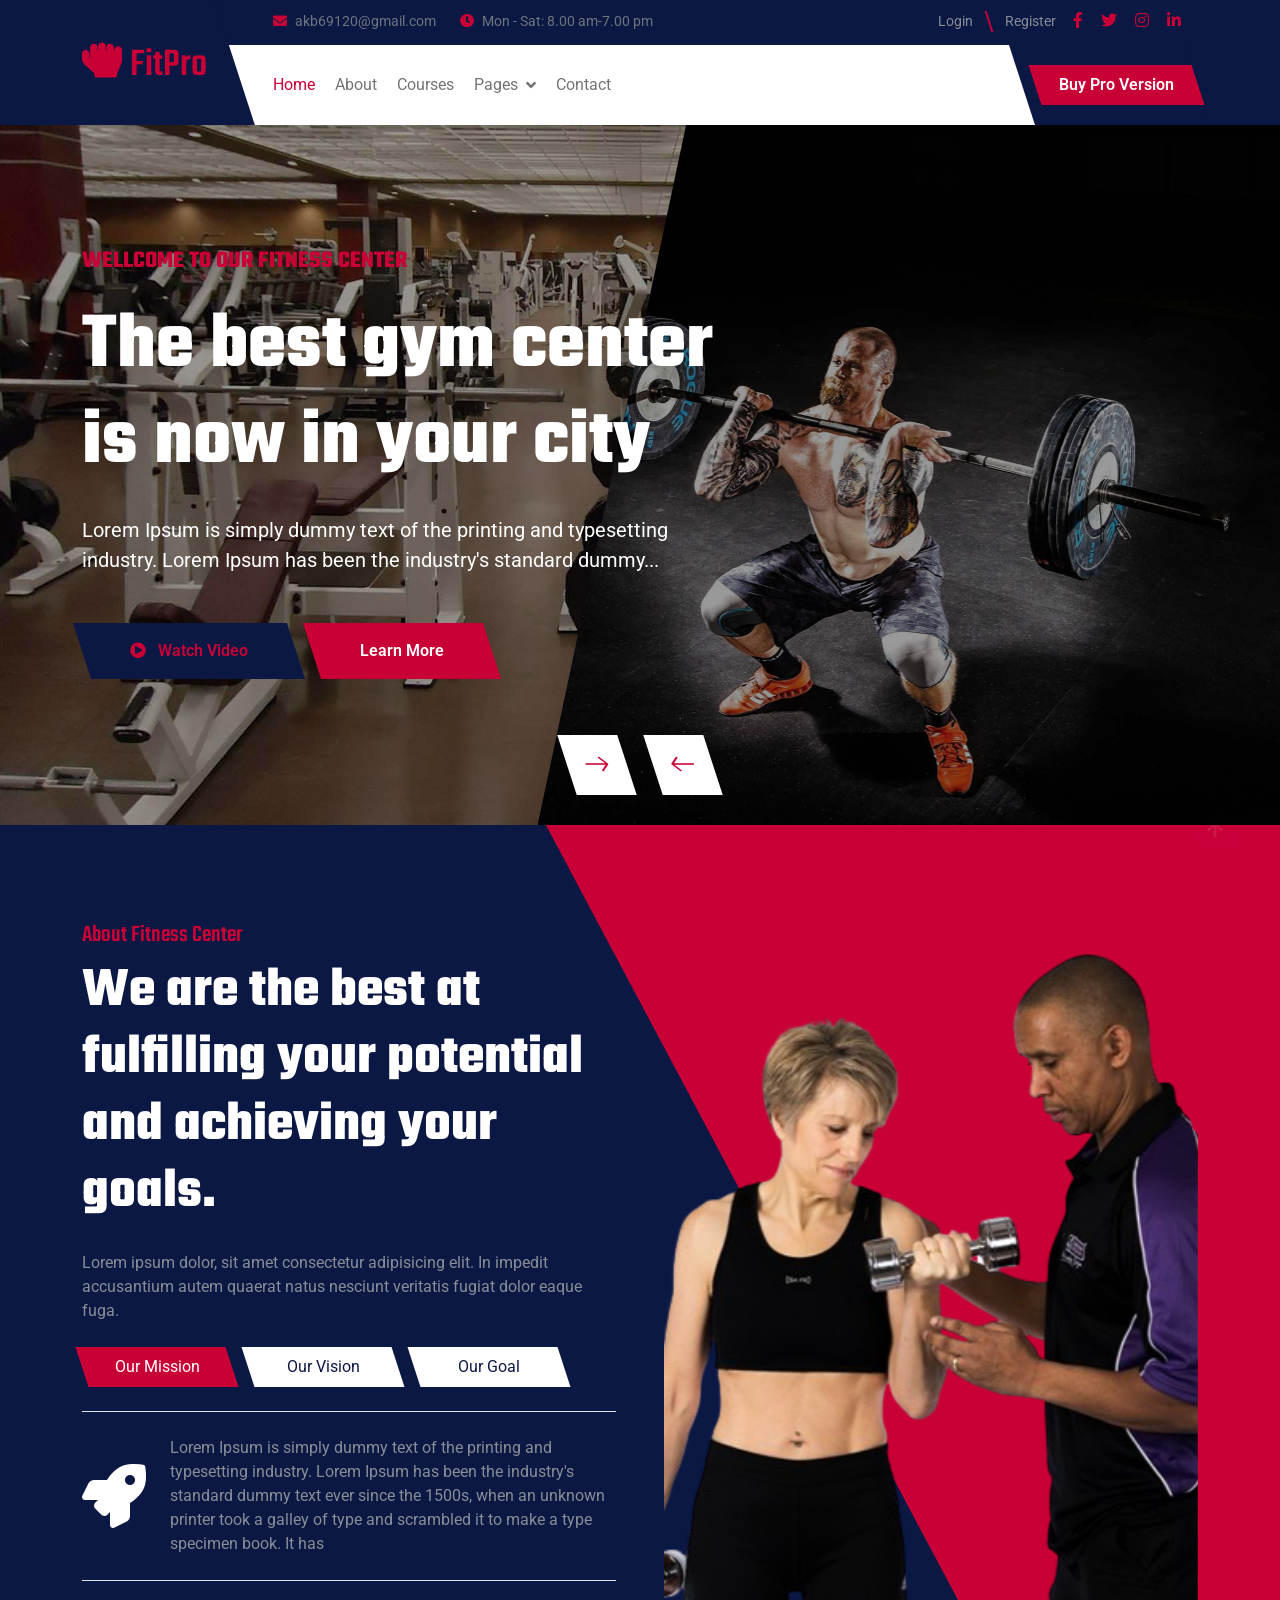
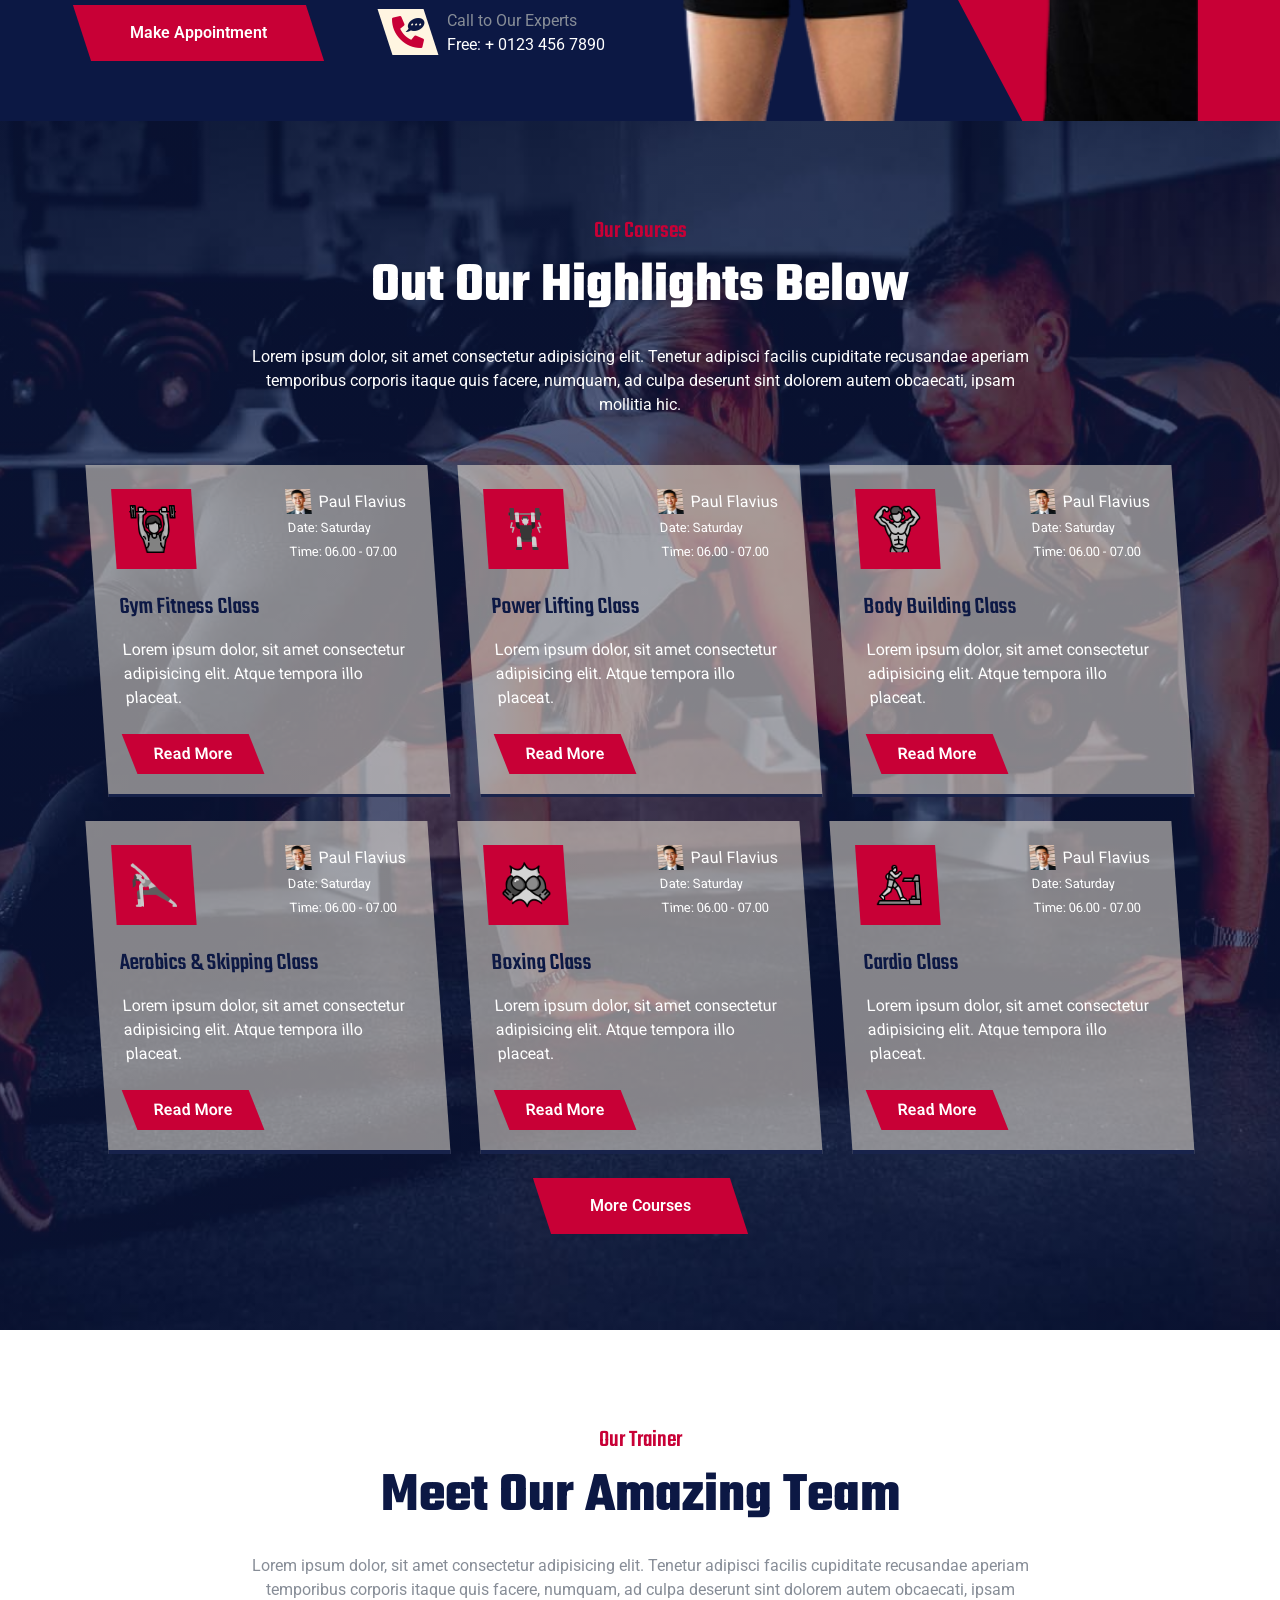
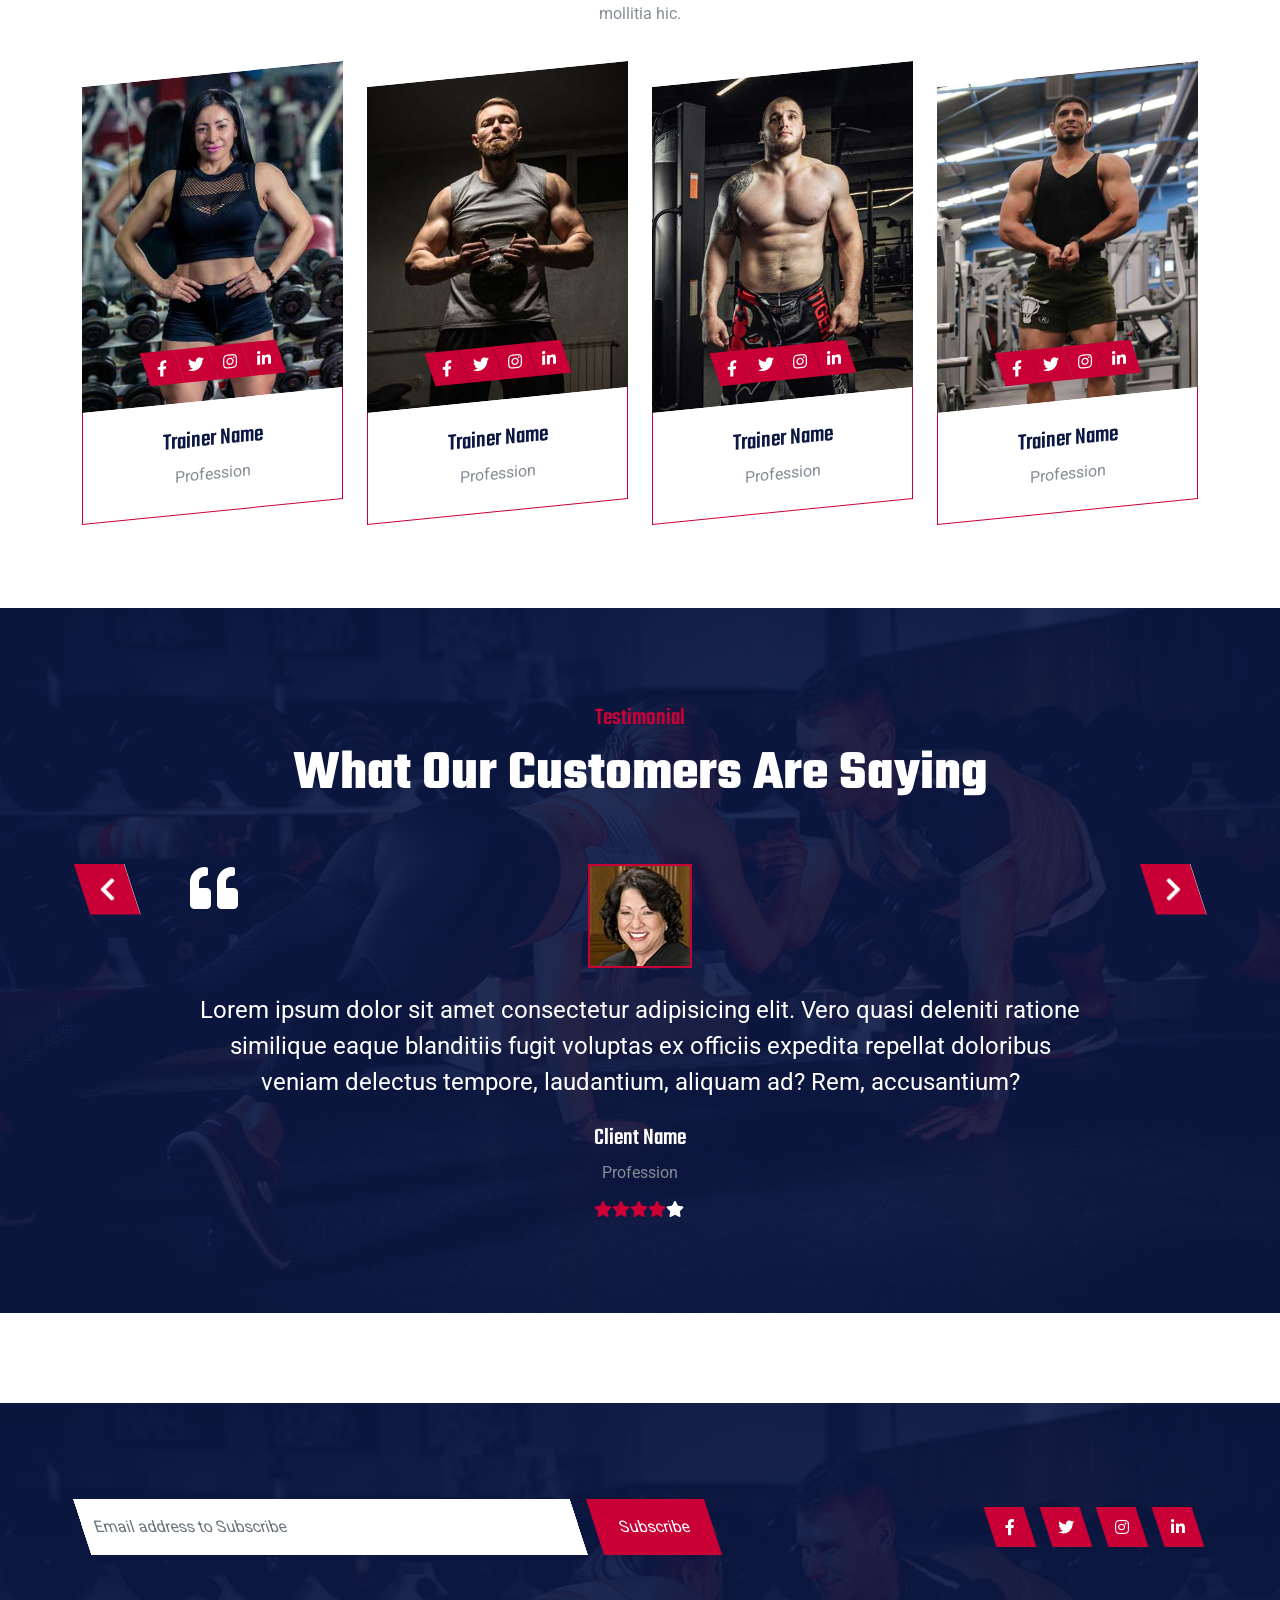
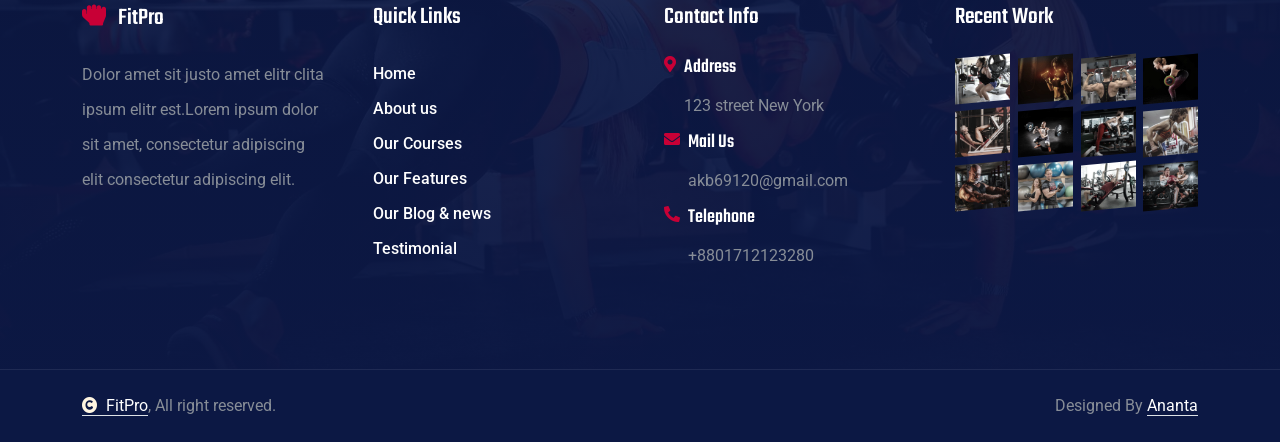
<file: index.html>
<!DOCTYPE html>
<html lang="en">

    <head>
        <meta charset="utf-8">
        <title>FitPro – Fitness & Wellness Center</title>
        <meta content="width=device-width, initial-scale=1.0" name="viewport">
        <meta content="" name="keywords">
        <meta content="" name="description">

        <!-- Google Web Fonts -->
        <link rel="preconnect" href="https://fonts.googleapis.com">
        <link rel="preconnect" href="https://fonts.gstatic.com" crossorigin>
        <link href="https://fonts.googleapis.com/css2?family=Roboto:ital,wght@0,100;0,300;0,400;0,500;0,700;0,900;1,100;1,300;1,400;1,500;1,700;1,900&family=Teko:wght@300..700&display=swap" rel="stylesheet">

        <!-- Icon Font Stylesheet -->
        <link rel="stylesheet" href="https://use.fontawesome.com/releases/v5.15.4/css/all.css"/>
        <link href="https://cdn.jsdelivr.net/npm/bootstrap-icons@1.4.1/font/bootstrap-icons.css" rel="stylesheet">

        <!-- Libraries Stylesheet -->
        <link rel="stylesheet" href="lib/animate/animate.min.css"/>
        <link href="lib/owlcarousel/assets/owl.carousel.min.css" rel="stylesheet">


        <!-- Customized Bootstrap Stylesheet -->
        <link href="css/bootstrap.min.css" rel="stylesheet">

        <!-- Template Stylesheet -->
        <link href="css/style.css" rel="stylesheet">
    </head>

    <body>

        <!-- Spinner Start -->
        <div id="spinner" class="show bg-white position-fixed translate-middle w-100 vh-100 top-50 start-50 d-flex align-items-center justify-content-center">
            <div class="spinner-border text-primary" style="width: 3rem; height: 3rem;" role="status">
                <span class="sr-only">Loading...</span>
            </div>
        </div>
        <!-- Spinner End -->

        <!-- Navbar & Hero Start -->
        <div class="container-fluid header-top">
            <div class="nav-shaps-2"></div>
            <div class="container d-flex align-items-center">
                <div class="d-flex align-items-center h-100">
                    <a href="#" class="navbar-brand" style="height: 125px;">
                        <h1 class="text-primary mb-0"><i class="fas fa-hand-rock me-2"></i>FitPro</h1>
                        <!-- <img src="img/logo.png" alt="Logo"> -->
                    </a>
                </div>
                <div class="w-100 h-100">
                    <div class="topbar px-0 py-2 d-none d-lg-block" style="height: 45px;">
                        <div class="row gx-0 align-items-center">
                            <div class="col-lg-8 text-center text-lg-center mb-lg-0">
                                <div class="d-flex flex-wrap">
                                    <div class="pe-4">
                                        <a href="mailto:example@gmail.com" class="text-muted small"><i class="fas fa-envelope text-primary me-2"></i>akb69120@gmail.com</a>
                                    </div>
                                    <div class="pe-0">
                                        <a href="mailto:example@gmail.com" class="text-muted small"><i class="fa fa-clock text-primary me-2"></i>Mon - Sat: 8.00 am-7.00 pm</a>
                                    </div>
                                </div>
                            </div>
                            <div class="col-lg-4 text-center text-lg-end">
                                <div class="d-flex justify-content-end">
                                    <div class="d-flex align-items-center small">
                                        <a href="#" class="login-btn text-body me-3 pe-3"> <span>Login</span></a>
                                        <a href="#" class="text-body me-3"> Register</a>
                                    </div>
                                    <div class="d-flex pe-3">
                                        <a class="btn p-0 text-primary me-3" href="#"><i class="fab fa-facebook-f"></i></a>
                                        <a class="btn p-0 text-primary me-3" href="#"><i class="fab fa-twitter"></i></a>
                                        <a class="btn p-0 text-primary me-3" href="#"><i class="fab fa-instagram"></i></a>
                                        <a class="btn p-0 text-primary me-0" href="#"><i class="fab fa-linkedin-in"></i></a>
                                    </div>
                                </div>
                            </div>
                        </div>
                    </div>
                    <div class="nav-bar px-0 py-lg-0" style="height: 80px;">
                        <nav class="navbar navbar-expand-lg navbar-light d-flex justify-content-lg-end">
                            <a href="#" class="navbar-brand-2">
                                <h1 class="text-primary mb-0"><i class="fas fa-hand-rock me-2"></i> FitPro</h1>
                                <!-- <img src="img/logo.png" alt="Logo"> -->
                            </a> 
                            <button class="navbar-toggler" type="button" data-bs-toggle="collapse" data-bs-target="#navbarCollapse">
                                <span class="fa fa-bars"></span>
                            </button>
                            <div class="collapse navbar-collapse" id="navbarCollapse">
                                <div class="navbar-nav mx-0 mx-lg-auto">
                                    <a href="index.html" class="nav-item nav-link active">Home</a>
                                    <a href="about.html" class="nav-item nav-link">About</a>
                                    <a href="course.html" class="nav-item nav-link">Courses</a>
                                    <div class="nav-item dropdown">
                                        <a href="#" class="nav-link" data-bs-toggle="dropdown">
                                            <span class="dropdown-toggle">Pages</span>
                                        </a>
                                        <div class="dropdown-menu">
                                            <a href="team.html" class="dropdown-item">Our team</a>
                                            <a href="testimonial.html" class="dropdown-item">Testimonial</a>
                                            <a href="404.html" class="dropdown-item">404 Page</a>
                                        </div>
                                    </div>
                                    <a href="contact.html" class="nav-item nav-link">Contact</a>
                                    <div class="nav-btn ps-3">
                                        <a href="https://htmlcodex.com/downloading/?item=3502" class="btn btn-primary py-2 px-4 ms-0 ms-lg-3"> <span>Buy Pro Version</span></a>
                                    </div>
                                    <div class="nav-shaps-1"></div>
                                </div>
                            </div>
                        </nav>
                    </div>
                </div>
            </div>
        </div>
        <!-- Navbar & Hero End -->


        <!-- Carousel Start -->
        <div class="header-carousel owl-carousel overflow-hidden bg-dark">
            <div class="header-carousel-item hero-section">
                <div class="hero-bg-half-1"></div>
                <div class="carousel-caption">
                    <div class="container">
                        <div class="row g-4 align-items-center">
                            <div class="col-lg-7 animated fadeInLeft">
                                <div class="text-sm-center text-md-start">
                                    <h4 class="text-primary text-uppercase fw-bold mb-4">Wellcome to our fitness Center</h4>
                                    <h1 class="display-1 text-white mb-4">The best gym center is now in your city</h1>
                                    <p class="mb-5 fs-5">Lorem Ipsum is simply dummy text of the printing and typesetting industry. Lorem Ipsum has been the industry's standard dummy... 
                                    </p>
                                    <div class="d-flex justify-content-center justify-content-md-start flex-shrink-0 mb-4">
                                        <a class="btn btn-dark py-3 px-4 px-md-5 me-2" href="#"><i class="fas fa-play-circle me-2"></i> <span>Watch Video</span></a>
                                        <a class="btn btn-primary py-3 px-4 px-md-5 ms-2" href="#"><span>Learn More</span></a>
                                    </div>
                                </div>
                            </div>
                        </div>
                    </div>
                </div>
            </div>
            <div class="header-carousel-item hero-section">
                <div class="hero-bg-half-2"></div>
                <div class="carousel-caption">
                    <div class="container">
                        <div class="row g-4 align-items-center">
                            <div class="col-lg-7 animated fadeInLeft">
                                <div class="text-sm-center text-md-start">
                                    <h4 class="text-primary text-uppercase fw-bold mb-4">Wellcome to our fitness Center</h4>
                                    <h1 class="display-2 text-white mb-4">Stay healthy by exercising at the best gym center</h1>
                                    <p class="mb-5 fs-5">Lorem Ipsum is simply dummy text of the printing and typesetting industry. Lorem Ipsum has been the industry's standard dummy... 
                                    </p>
                                    <div class="d-flex justify-content-center justify-content-md-start flex-shrink-0 mb-4">
                                        <a class="btn btn-dark py-3 px-4 px-md-5 me-2" href="#"><i class="fas fa-play-circle me-2"></i> <span>Watch Video</span></a>
                                        <a class="btn btn-primary py-3 px-4 px-md-5 ms-2" href="#"><span>Learn More</span></a>
                                    </div>
                                </div>
                            </div>
                        </div>
                    </div>
                </div>
            </div>
        </div>
        <!-- Carousel End -->

        <!-- About Start -->
        <div class="container-fluid about pt-5">
            <div class="container pt-5">
                <div class="row g-5">
                    <div class="col-xl-6 wow fadeInLeft" data-wow-delay="0.2s">
                        <div class="about-content h-100">
                            <h4 class="text-primary">About Fitness Center</h4>
                            <h1 class="display-4 text-white mb-4">We are the best at fulfilling your potential and achieving your goals.</h1>
                            <p class="mb-4">Lorem ipsum dolor, sit amet consectetur adipisicing elit. In impedit accusantium autem quaerat natus nesciunt veritatis fugiat dolor eaque fuga.</p>
                            <div class="tab-class pb-4">
                                <ul class="nav d-flex mb-2">
                                    <li class="nav-item mb-3">
                                        <a class="d-flex py-2 active" data-bs-toggle="pill" href="#tab-1">
                                            <span style="width: 150px;">Our Mission</span>
                                        </a>
                                    </li>
                                    <li class="nav-item mb-3">
                                        <a class="d-flex py-2 mx-3" data-bs-toggle="pill" href="#tab-2">
                                            <span style="width: 150px;">Our Vision</span>
                                        </a>
                                    </li>
                                    <li class="nav-item mb-3">
                                        <a class="d-flex py-2" data-bs-toggle="pill" href="#tab-3">
                                            <span style="width: 150px;">Our Goal</span>
                                        </a>
                                    </li>
                                </ul>
                                <div class="tab-content">
                                    <div id="tab-1" class="tab-pane fade show p-0 active">
                                        <div class="row">
                                            <div class="col-12">
                                                <div class="d-flex align-items-center border-top border-bottom py-4">
                                                    <span class="fas fa-rocket text-white fa-4x me-4"></span>
                                                    <p class="mb-0">Lorem Ipsum is simply dummy text of the printing and typesetting industry. Lorem Ipsum has been the industry's standard dummy text ever since the 1500s, when an unknown printer took a galley of type and scrambled it to make a type specimen book. It has
                                                    </p>
                                                </div>
                                            </div>
                                        </div>
                                    </div>
                                    <div id="tab-2" class="tab-pane fade show p-0">
                                        <div class="row">
                                            <div class="col-12">
                                                <div class="d-flex align-items-center border-top border-bottom py-4">
                                                    <span class="fas fa-rocket text-white fa-4x me-4"></span>
                                                    <p class="mb-0">Lorem Ipsum is simply dummy text of the printing and typesetting industry. Lorem Ipsum has been the industry's standard dummy text ever since the 1500s, when an unknown printer took a galley of type and scrambled it to make a type specimen book. It has
                                                    </p>
                                                </div>
                                            </div>
                                        </div>
                                    </div>
                                    <div id="tab-3" class="tab-pane fade show p-0">
                                        <div class="row">
                                            <div class="col-12">
                                                <div class="d-flex align-items-center border-top border-bottom py-4">
                                                    <span class="fas fa-rocket text-white fa-4x me-4"></span>
                                                    <p class="mb-0">Lorem Ipsum is simply dummy text of the printing and typesetting industry. Lorem Ipsum has been the industry's standard dummy text ever since the 1500s, when an unknown printer took a galley of type and scrambled it to make a type specimen book. It has
                                                    </p>
                                                </div>
                                            </div>
                                        </div>
                                    </div>
                                </div>
                            </div>
                            <div class="row g-4 align-items-center">
                                <div class="col-sm-6">
                                    <a href="#" class="btn btn-primary py-3 px-5"> <span>Make Appointment</span></a>
                                </div>
                                <div class="col-sm-6">
                                    <div class="d-flex flex-shrink-0 ps-4">
                                        <a href="#" class="btn btn-light btn-lg-square position-relative wow tada" data-wow-delay=".9s">
                                            <i class="fa fa-phone-alt fa-2x"></i>
                                            <div class="position-absolute" style="top: 5px; right: 5px;">
                                                <span><i class="fa fa-comment-dots text-dark"></i></span>
                                            </div>
                                        </a>
                                        <div class="d-flex flex-column ms-3">
                                            <span>Call to Our Experts</span>
                                            <a href="tel:+ 0123 456 7890"><span class="text-white">Free: + 0123 456 7890</span></a>
                                        </div>
                                    </div>
                                </div>
                            </div>
                        </div>
                    </div>
                    <div class="col-xl-6 wow fadeInUp" data-wow-delay="0.2s">
                        <div class="about-img h-100">
                            <div class="about-img-inner d-flex h-100">
                                <img src="img/about-2.png" class="img-fluid w-100" style="object-fit: cover;" alt="">
                            </div>
                        </div>
                    </div>
                </div>
            </div>
        </div>
        <!-- About End -->


        <!-- Courses Start -->
        <div class="container-fluid courses overflow-hidden py-5">
            <div class="container py-5">
                <div class="text-center mx-auto pb-5 wow fadeInUp" data-wow-delay="0.2s" style="max-width: 800px;">
                    <h4 class="text-primary"> Our Courses</h4>
                    <h1 class="display-4 text-white mb-4">Out Our Highlights Below</h1>
                    <p class="text-white mb-0">Lorem ipsum dolor, sit amet consectetur adipisicing elit. Tenetur adipisci facilis cupiditate recusandae aperiam temporibus corporis itaque quis facere, numquam, ad culpa deserunt sint dolorem autem obcaecati, ipsam mollitia hic.
                    </p>
                </div>
                <div class="row gy-4 gx-0 justify-content-center">
                    <div class="col-md-6 col-lg-4 wow fadeInUp" data-wow-delay="0.2s">
                        <div class="courses-item">
                            <div class="courses-item-inner p-4">
                                <div class="d-flex justify-content-between mb-4">
                                    <div class="courses-icon-img p-3">
                                        <img src="img/icon-1.png" class="img-fluid" alt="">
                                    </div>
                                    <div class="data-info d-flex flex-column">
                                        <div class="courses-trainer d-flex align-items-center mb-1">
                                            <div class="me-2" style="width: 25px; height: 25px;">
                                                <img src="img/testimonial-3.jpg" class="img-fluid" alt="">
                                            </div>
                                            <p class="mb-0">Paul Flavius</p>
                                        </div>
                                        <div class="courses-date">
                                            <p class="mb-1">Date: Saturday</p>
                                            <p class="mb-0">Time: 06.00 - 07.00</p>
                                        </div>
                                    </div>
                                </div>
                                <a href="#" class="d-inline-block h4 mb-3"> Gym Fitness Class</a>
                                <p class="mb-4">Lorem ipsum dolor, sit amet consectetur adipisicing elit. Atque tempora illo placeat.
                                </p>
                                <a href="#" class="btn btn-primary py-2 px-4"> <span>Read More</span></a>
                            </div>
                        </div>
                    </div>
                    <div class="col-md-6 col-lg-4 wow fadeInUp" data-wow-delay="0.4s">
                        <div class="courses-item">
                            <div class="courses-item-inner p-4">
                                <div class="d-flex justify-content-between mb-4">
                                    <div class="courses-icon-img p-3">
                                        <img src="img/icon-2.png" class="img-fluid" alt="">
                                    </div>
                                    <div class="data-info d-flex flex-column">
                                        <div class="courses-trainer d-flex align-items-center mb-1">
                                            <div class="me-2" style="width: 25px; height: 25px;">
                                                <img src="img/testimonial-3.jpg" class="img-fluid" alt="">
                                            </div>
                                            <p class="mb-0">Paul Flavius</p>
                                        </div>
                                        <div class="courses-date">
                                            <p class="mb-1">Date: Saturday</p>
                                            <p class="mb-0">Time: 06.00 - 07.00</p>
                                        </div>
                                    </div>
                                </div>
                                <a href="#" class="d-inline-block h4 mb-3"> Power Lifting Class</a>
                                <p class="mb-4">Lorem ipsum dolor, sit amet consectetur adipisicing elit. Atque tempora illo placeat.
                                </p>
                                <a href="#" class="btn btn-primary py-2 px-4"> <span>Read More</span></a>
                            </div>
                        </div>
                    </div>
                    <div class="col-md-6 col-lg-4 wow fadeInUp" data-wow-delay="0.6s">
                        <div class="courses-item">
                            <div class="courses-item-inner p-4">
                                <div class="d-flex justify-content-between mb-4">
                                    <div class="courses-icon-img p-3">
                                        <img src="img/icon-3.png" class="img-fluid" alt="">
                                    </div>
                                    <div class="data-info d-flex flex-column">
                                        <div class="courses-trainer d-flex align-items-center mb-1">
                                            <div class="me-2" style="width: 25px; height: 25px;">
                                                <img src="img/testimonial-3.jpg" class="img-fluid" alt="">
                                            </div>
                                            <p class="mb-0">Paul Flavius</p>
                                        </div>
                                        <div class="courses-date">
                                            <p class="mb-1">Date: Saturday</p>
                                            <p class="mb-0">Time: 06.00 - 07.00</p>
                                        </div>
                                    </div>
                                </div>
                                <a href="#" class="d-inline-block h4 mb-3"> Body Building Class</a>
                                <p class="mb-4">Lorem ipsum dolor, sit amet consectetur adipisicing elit. Atque tempora illo placeat.
                                </p>
                                <a href="#" class="btn btn-primary py-2 px-4"> <span>Read More</span></a>
                            </div>
                        </div>
                    </div>
                    <div class="col-md-6 col-lg-4 wow fadeInUp" data-wow-delay="0.2s">
                        <div class="courses-item">
                            <div class="courses-item-inner p-4">
                                <div class="d-flex justify-content-between mb-4">
                                    <div class="courses-icon-img p-3">
                                        <img src="img/icon-4.png" class="img-fluid" alt="">
                                    </div>
                                    <div class="data-info d-flex flex-column">
                                        <div class="courses-trainer d-flex align-items-center mb-1">
                                            <div class="me-2" style="width: 25px; height: 25px;">
                                                <img src="img/testimonial-3.jpg" class="img-fluid" alt="">
                                            </div>
                                            <p class="mb-0">Paul Flavius</p>
                                        </div>
                                        <div class="courses-date">
                                            <p class="mb-1">Date: Saturday</p>
                                            <p class="mb-0">Time: 06.00 - 07.00</p>
                                        </div>
                                    </div>
                                </div>
                                <a href="#" class="d-inline-block h4 mb-3"> Aerobics & Skipping Class</a>
                                
                                <p class="mb-4">Lorem ipsum dolor, sit amet consectetur adipisicing elit. Atque tempora illo placeat.
                                </p>
                                <a href="#" class="btn btn-primary py-2 px-4"> <span>Read More</span></a>
                            </div>
                        </div>
                    </div>
                    <div class="col-md-6 col-lg-4 wow fadeInUp" data-wow-delay="0.4s">
                        <div class="courses-item">
                            <div class="courses-item-inner p-4">
                                <div class="d-flex justify-content-between mb-4">
                                    <div class="courses-icon-img p-3">
                                        <img src="img/icon-5.png" class="img-fluid" alt="">
                                    </div>
                                    <div class="data-info d-flex flex-column">
                                        <div class="courses-trainer d-flex align-items-center mb-1">
                                            <div class="me-2" style="width: 25px; height: 25px;">
                                                <img src="img/testimonial-3.jpg" class="img-fluid" alt="">
                                            </div>
                                            <p class="mb-0">Paul Flavius</p>
                                        </div>
                                        <div class="courses-date">
                                            <p class="mb-1">Date: Saturday</p>
                                            <p class="mb-0">Time: 06.00 - 07.00</p>
                                        </div>
                                    </div>
                                </div>
                                <a href="#" class="d-inline-block h4 mb-3"> Boxing Class</a>
                                <p class="mb-4">Lorem ipsum dolor, sit amet consectetur adipisicing elit. Atque tempora illo placeat.
                                </p>
                                <a href="#" class="btn btn-primary py-2 px-4"> <span>Read More</span></a>
                            </div>
                        </div>
                    </div>
                    <div class="col-md-6 col-lg-4 wow fadeInUp" data-wow-delay="0.6s">
                        <div class="courses-item">
                            <div class="courses-item-inner p-4">
                                <div class="d-flex justify-content-between mb-4">
                                    <div class="courses-icon-img p-3">
                                        <img src="img/icon-6.png" class="img-fluid" alt="">
                                    </div>
                                    <div class="data-info d-flex flex-column">
                                        <div class="courses-trainer d-flex align-items-center mb-1">
                                            <div class="me-2" style="width: 25px; height: 25px;">
                                                <img src="img/testimonial-3.jpg" class="img-fluid" alt="">
                                            </div>
                                            <p class="mb-0">Paul Flavius</p>
                                        </div>
                                        <div class="courses-date">
                                            <p class="mb-1">Date: Saturday</p>
                                            <p class="mb-0">Time: 06.00 - 07.00</p>
                                        </div>
                                    </div>
                                </div>
                                <a href="#" class="d-inline-block h4 mb-3"> Cardio Class</a>
                                <p class="mb-4">Lorem ipsum dolor, sit amet consectetur adipisicing elit. Atque tempora illo placeat.
                                </p>
                                <a href="#" class="btn btn-primary py-2 px-4"> <span>Read More</span></a>
                            </div>
                        </div>
                    </div>
                    <div class="col-12 text-center wow fadeInUp" data-wow-delay="0.2s">
                        <a href="#" class="btn btn-primary py-3 px-5"> <span>More Courses</span></a>
                    </div>
                </div>
            </div>
        </div>
        <!-- Courses End -->


        <!-- Team Start -->
        <div class="container-fluid team py-5">
            <div class="container py-5">
                <div class="text-center mx-auto pb-5 wow fadeInUp" data-wow-delay="0.2s" style="max-width: 800px;">
                    <h4 class="text-primary">Our Trainer</h4>
                    <h1 class="display-4 mb-4">Meet Our Amazing Team</h1>
                    <p class="mb-0">Lorem ipsum dolor, sit amet consectetur adipisicing elit. Tenetur adipisci facilis cupiditate recusandae aperiam temporibus corporis itaque quis facere, numquam, ad culpa deserunt sint dolorem autem obcaecati, ipsam mollitia hic.
                    </p>
                </div>
                <div class="row gy-5 gy-lg-4 gx-4">
                    <div class="col-md-6 col-lg-3 wow fadeInUp" data-wow-delay="0.2s">
                        <div class="team-item">
                            <div class="team-img">
                                <img src="img/team-1.jpg" class="img-fluid w-100" alt="Image">
                                <div class="team-icon">
                                    <a href="#" class="btn btn-primary btn-sm-square"><i class="fab fa-facebook-f"></i></a>
                                    <a href="#" class="btn btn-primary btn-sm-square"><i class="fab fa-twitter"></i></a>
                                    <a href="#" class="btn btn-primary btn-sm-square"><i class="fab fa-instagram"></i></a>
                                    <a href="#" class="btn btn-primary btn-sm-square"><i class="fab fa-linkedin-in"></i></a>
                                </div>
                            </div>
                            <div class="team-content">
                                <h4>Trainer Name</h4>
                                <p class="mb-0">Profession</p>
                            </div>
                        </div>
                    </div>
                    <div class="col-md-6 col-lg-3 wow fadeInUp" data-wow-delay="0.4s">
                        <div class="team-item">
                            <div class="team-img">
                                <img src="img/team-2.jpg" class="img-fluid w-100" alt="Image">
                                <div class="team-icon">
                                    <a href="#" class="btn btn-primary btn-sm-square"><i class="fab fa-facebook-f"></i></a>
                                    <a href="#" class="btn btn-primary btn-sm-square"><i class="fab fa-twitter"></i></a>
                                    <a href="#" class="btn btn-primary btn-sm-square"><i class="fab fa-instagram"></i></a>
                                    <a href="#" class="btn btn-primary btn-sm-square"><i class="fab fa-linkedin-in"></i></a>
                                </div>
                            </div>
                            <div class="team-content">
                                <h4>Trainer Name</h4>
                                <p class="mb-0">Profession</p>
                            </div>
                        </div>
                    </div>
                    <div class="col-md-6 col-lg-3 wow fadeInUp" data-wow-delay="0.6s">
                        <div class="team-item">
                            <div class="team-img">
                                <img src="img/team-3.jpg" class="img-fluid w-100" alt="Image">
                                <div class="team-icon">
                                    <a href="#" class="btn btn-primary btn-sm-square"><i class="fab fa-facebook-f"></i></a>
                                    <a href="#" class="btn btn-primary btn-sm-square"><i class="fab fa-twitter"></i></a>
                                    <a href="#" class="btn btn-primary btn-sm-square"><i class="fab fa-instagram"></i></a>
                                    <a href="#" class="btn btn-primary btn-sm-square"><i class="fab fa-linkedin-in"></i></a>
                                </div>
                            </div>
                            <div class="team-content">
                                <h4>Trainer Name</h4>
                                <p class="mb-0">Profession</p>
                            </div>
                        </div>
                    </div>
                    <div class="col-md-6 col-lg-3 wow fadeInUp" data-wow-delay="0.8s">
                        <div class="team-item">
                            <div class="team-img">
                                <img src="img/team-4.jpg" class="img-fluid w-100" alt="Image">
                                <div class="team-icon">
                                    <a href="#" class="btn btn-primary btn-sm-square"><i class="fab fa-facebook-f"></i></a>
                                    <a href="#" class="btn btn-primary btn-sm-square"><i class="fab fa-twitter"></i></a>
                                    <a href="#" class="btn btn-primary btn-sm-square"><i class="fab fa-instagram"></i></a>
                                    <a href="#" class="btn btn-primary btn-sm-square"><i class="fab fa-linkedin-in"></i></a>
                                </div>
                            </div>
                            <div class="team-content">
                                <h4>Trainer Name</h4>
                                <p class="mb-0">Profession</p>
                            </div>
                        </div>
                    </div>
                </div>
            </div>
        </div>
        <!-- Team End -->

        <!-- Testimonial Start -->
        <div class="container-fluid testimonial bg-dark py-5" style="margin-bottom: 90px;">
            <div class="container py-5">
                <div class="text-center mx-auto pb-5 wow fadeInUp" data-wow-delay="0.2s" style="max-width: 800px;">
                    <h4 class="text-primary">Testimonial</h4>
                    <h1 class="display-4 text-white">What Our Customers Are Saying</h1>
                </div>
                <div class="testimonial-carousel owl-carousel wow fadeInUp" data-wow-delay="0.2s">
                    <div class="testimonial-item mx-auto" style="max-width: 900px;">
                        <span class="fa fa-quote-left fa-3x quote-icon"></span>
                        <div class="testimonial-img mb-4">
                            <img src="img/testimonial-1.jpg" class="img-fluid" alt="Image">
                        </div>
                        <p class="fs-4 text-white mb-4">Lorem ipsum dolor sit amet consectetur adipisicing elit. Vero quasi deleniti ratione similique eaque blanditiis fugit voluptas ex officiis expedita repellat doloribus veniam delectus tempore, laudantium, aliquam ad? Rem, accusantium?
                        </p>
                        <div class="d-block">
                            <h4 class="text-white">Client Name</h4>
                            <p class="m-0 pb-3">Profession</p>
                            <div class="d-flex">
                                <i class="fas fa-star text-primary"></i>
                                <i class="fas fa-star text-primary"></i>
                                <i class="fas fa-star text-primary"></i>
                                <i class="fas fa-star text-primary"></i>
                                <i class="fas fa-star text-white"></i>
                            </div>
                        </div>
                    </div>
                    <div class="testimonial-item mx-auto" style="max-width: 900px;">
                        <span class="fa fa-quote-left fa-3x quote-icon"></span>
                        <div class="testimonial-img mb-4">
                            <img src="img/testimonial-2.jpg" class="img-fluid" alt="Image">
                        </div>
                        <p class="fs-4 text-white mb-4">Lorem ipsum dolor sit amet consectetur adipisicing elit. Vero quasi deleniti ratione similique eaque blanditiis fugit voluptas ex officiis expedita repellat doloribus veniam delectus tempore, laudantium, aliquam ad? Rem, accusantium?
                        </p>
                        <div class="d-block">
                            <h4 class="text-white">Client Name</h4>
                            <p class="m-0 pb-3">Profession</p>
                            <div class="d-flex">
                                <i class="fas fa-star text-primary"></i>
                                <i class="fas fa-star text-primary"></i>
                                <i class="fas fa-star text-primary"></i>
                                <i class="fas fa-star text-primary"></i>
                                <i class="fas fa-star text-white"></i>
                            </div>
                        </div>
                    </div>
                    <div class="testimonial-item mx-auto" style="max-width: 900px;">
                        <span class="fa fa-quote-left fa-3x quote-icon"></span>
                        <div class="testimonial-img mb-4">
                            <img src="img/testimonial-3.jpg" class="img-fluid" alt="Image">
                        </div>
                        <p class="fs-4 text-white mb-4">Lorem ipsum dolor sit amet consectetur adipisicing elit. Vero quasi deleniti ratione similique eaque blanditiis fugit voluptas ex officiis expedita repellat doloribus veniam delectus tempore, laudantium, aliquam ad? Rem, accusantium?
                        </p>
                        <div class="d-block">
                            <h4 class="text-white">Client Name</h4>
                            <p class="m-0 pb-3">Profession</p>
                            <div class="d-flex">
                                <i class="fas fa-star text-primary"></i>
                                <i class="fas fa-star text-primary"></i>
                                <i class="fas fa-star text-primary"></i>
                                <i class="fas fa-star text-primary"></i>
                                <i class="fas fa-star text-white"></i>
                            </div>
                        </div>
                    </div>
                </div>
            </div>
        </div>
        <!-- Testimonial End -->


        <!-- Footer Start -->
        <div class="container-fluid footer py-5 wow fadeIn" data-wow-delay="0.2s">
            <div class="container py-5">
                <div class="row g-5 mb-5 align-items-center">
                    <div class="col-lg-7">
                        <div class="position-relative d-flex" style="transform: skew(18deg);">
                            <input class="form-control border-0 w-100 py-3 pe-5" type="text" placeholder="Email address to Subscribe">
                            <button type="button" class="btn-primary py-2 px-4 ms-3"> <span>Subscribe</span></button>
                        </div>
                    </div>
                    <div class="col-lg-5">
                        <div class="d-flex align-items-center justify-content-center justify-content-lg-end">
                            <a class="btn btn-primary btn-md-square me-3" href=""><i class="fab fa-facebook-f"></i></a>
                            <a class="btn btn-primary btn-md-square me-3" href=""><i class="fab fa-twitter"></i></a>
                            <a class="btn btn-primary btn-md-square me-3" href=""><i class="fab fa-instagram"></i></a>
                            <a class="btn btn-primary btn-md-square me-0" href=""><i class="fab fa-linkedin-in"></i></a>
                        </div>
                    </div>
                </div>
                <div class="row g-5">
                    <div class="col-md-6 col-lg-6 col-xl-3">
                        <div class="footer-item">
                            <h4 class="text-white mb-4"><i class="fas fa-hand-rock text-primary me-2"></i> FitPro</h4>
                            <p class="mb-0">Dolor amet sit justo amet elitr clita ipsum elitr est.Lorem ipsum dolor sit amet, consectetur adipiscing elit consectetur adipiscing elit.</p>
                        </div>
                    </div>
                    <div class="col-md-6 col-lg-6 col-xl-3">
                        <div class="footer-item">
                            <h4 class="text-white mb-4">Quick Links</h4>
                            <a href="#"> Home</a>
                            <a href="#"> About us</a>
                            <a href="#"> Our Courses</a>
                            <a href="#"> Our Features</a>
                            <a href="#"> Our Blog & news</a>
                            <a href="#"> Testimonial</a>
                        </div>
                    </div>
                    <div class="col-md-6 col-lg-6 col-xl-3">
                        <div class="footer-item">
                            <h4 class="text-white mb-4"> Contact Info</h4>
                            <div class="row g-2">
                                <div class="col-12">
                                    <div class="d-flex">
                                        <i class="fas fa-map-marker-alt text-primary me-2"></i>
                                        <div>
                                            <h5 class="text-white mb-2">Address</h5>
                                            <p class="mb-0">123 street New York</p>
                                        </div>
                                    </div>
                                </div>
                                <div class="col-12">
                                    <div class="d-flex">
                                        <i class="fas fa-envelope text-primary me-2"></i>
                                        <div>
                                            <h5 class="text-white mb-2">Mail Us</h5>
                                            <p class="mb-0">akb69120@gmail.com</p>
                                        </div>
                                    </div>
                                </div>
                                <div class="col-12">
                                    <div class="d-flex">
                                        <i class="fa fa-phone-alt text-primary me-2"></i>
                                        <div>
                                            <h5 class="text-white mb-2">Telephone</h5>
                                            <p class="mb-0">+8801712123280</p>
                                        </div>
                                    </div>
                                </div>
                            </div>
                        </div>
                    </div>
                    <div class="col-md-6 col-lg-6 col-xl-3">
                        <div class="footer-item">
                            <h4 class="text-white mb-4">Recent Work</h4>
                            <div class="row g-2">
                                <div class="col-3">
                                    <div class="footer-item-img">
                                        <a href="#"><img src="img/work-9.jpg" class="img-fluid" alt=""></a>
                                    </div>
                                </div>
                                <div class="col-3">
                                    <div class="footer-item-img">
                                        <a href="#"><img src="img/work-10.jpg" class="img-fluid" alt=""></a>
                                    </div>
                                </div>
                                <div class="col-3">
                                    <div class="footer-item-img">
                                        <a href="#"><img src="img/work-11.jpg" class="img-fluid" alt=""></a>
                                    </div>
                                </div>
                                <div class="col-3">
                                    <div class="footer-item-img">
                                        <a href="#"><img src="img/work-12.jpg" class="img-fluid" alt=""></a>
                                    </div>
                                </div>
                                <div class="col-3">
                                    <div class="footer-item-img">
                                        <a href="#"><img src="img/work-1.jpg" class="img-fluid" alt=""></a>
                                    </div>
                                </div>
                                <div class="col-3">
                                    <div class="footer-item-img">
                                        <a href="#"><img src="img/work-2.jpg" class="img-fluid" alt=""></a>
                                    </div>
                                </div>
                                <div class="col-3">
                                    <div class="footer-item-img">
                                        <a href="#"><img src="img/work-3.jpg" class="img-fluid" alt=""></a>
                                    </div>
                                </div>
                                <div class="col-3">
                                    <div class="footer-item-img">
                                        <a href="#"><img src="img/work-4.jpg" class="img-fluid" alt=""></a>
                                    </div>
                                </div>
                                <div class="col-3">
                                    <div class="footer-item-img">
                                        <a href="#"><img src="img/work-5.jpg" class="img-fluid" alt=""></a>
                                    </div>
                                </div>
                                <div class="col-3">
                                    <div class="footer-item-img">
                                        <a href="#"><img src="img/work-6.jpg" class="img-fluid" alt=""></a>
                                    </div>
                                </div>
                                <div class="col-3">
                                    <div class="footer-item-img">
                                        <a href="#"><img src="img/work-7.jpg" class="img-fluid" alt=""></a>
                                    </div>
                                </div>
                                <div class="col-3">
                                    <div class="footer-item-img">
                                        <a href="#"><img src="img/work-8.jpg" class="img-fluid" alt=""></a>
                                    </div>
                                </div>
                            </div>
                        </div>
                    </div>
                </div>
            </div>
        </div>
        <!-- Footer End -->

        
        <!-- Copyright Start -->
        <div class="container-fluid copyright py-4">
            <div class="container">
                <div class="row g-4 align-items-center">
                    <div class="col-md-6 text-center text-md-start mb-md-0">
                        <span class="text-body"><a href="#" class="border-bottom text-white"><i class="fas fa-copyright text-light me-2"></i>FitPro</a>, All right reserved.</span>
                    </div>
                    <div class="col-md-6 text-center text-md-end text-body">
                        
                       
                        Designed By <a class="border-bottom text-white" href="">Ananta</a>
                    </div>
                </div>
            </div>
        </div>
        <!-- Copyright End -->


        <!-- Back to Top -->
        <div class="back-to-top">
            <a href="#" class="btn"><i class="fa fa-arrow-up"></i></a>  
        </div> 

        
        <!-- JavaScript Libraries -->
        <script src="https://ajax.googleapis.com/ajax/libs/jquery/3.6.4/jquery.min.js"></script>
        <script src="https://cdn.jsdelivr.net/npm/bootstrap@5.0.0/dist/js/bootstrap.bundle.min.js"></script>
        <script src="lib/wow/wow.min.js"></script>
        <script src="lib/easing/easing.min.js"></script>
        <script src="lib/waypoints/waypoints.min.js"></script>
        <script src="lib/owlcarousel/owl.carousel.min.js"></script>
        

        <!-- Template Javascript -->
        <script src="js/main.js"></script>
    </body>

</html>
</file>
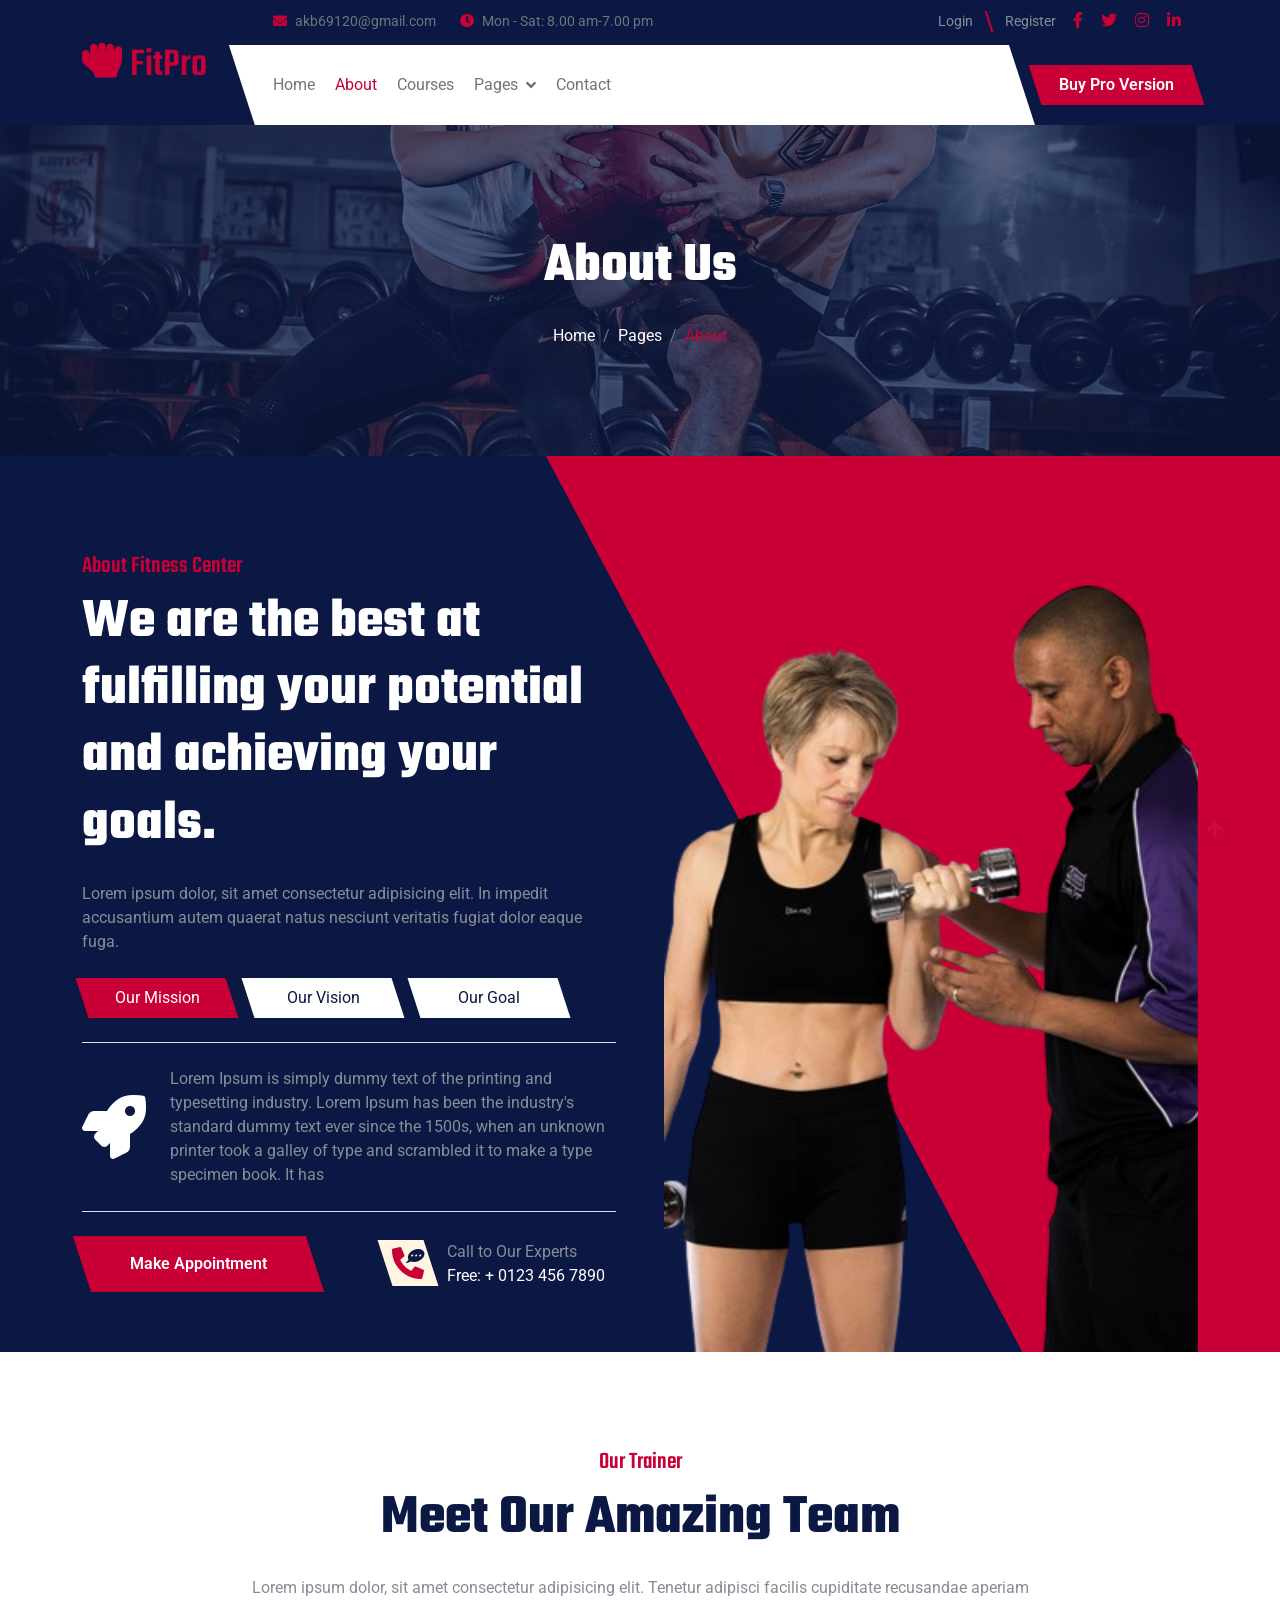
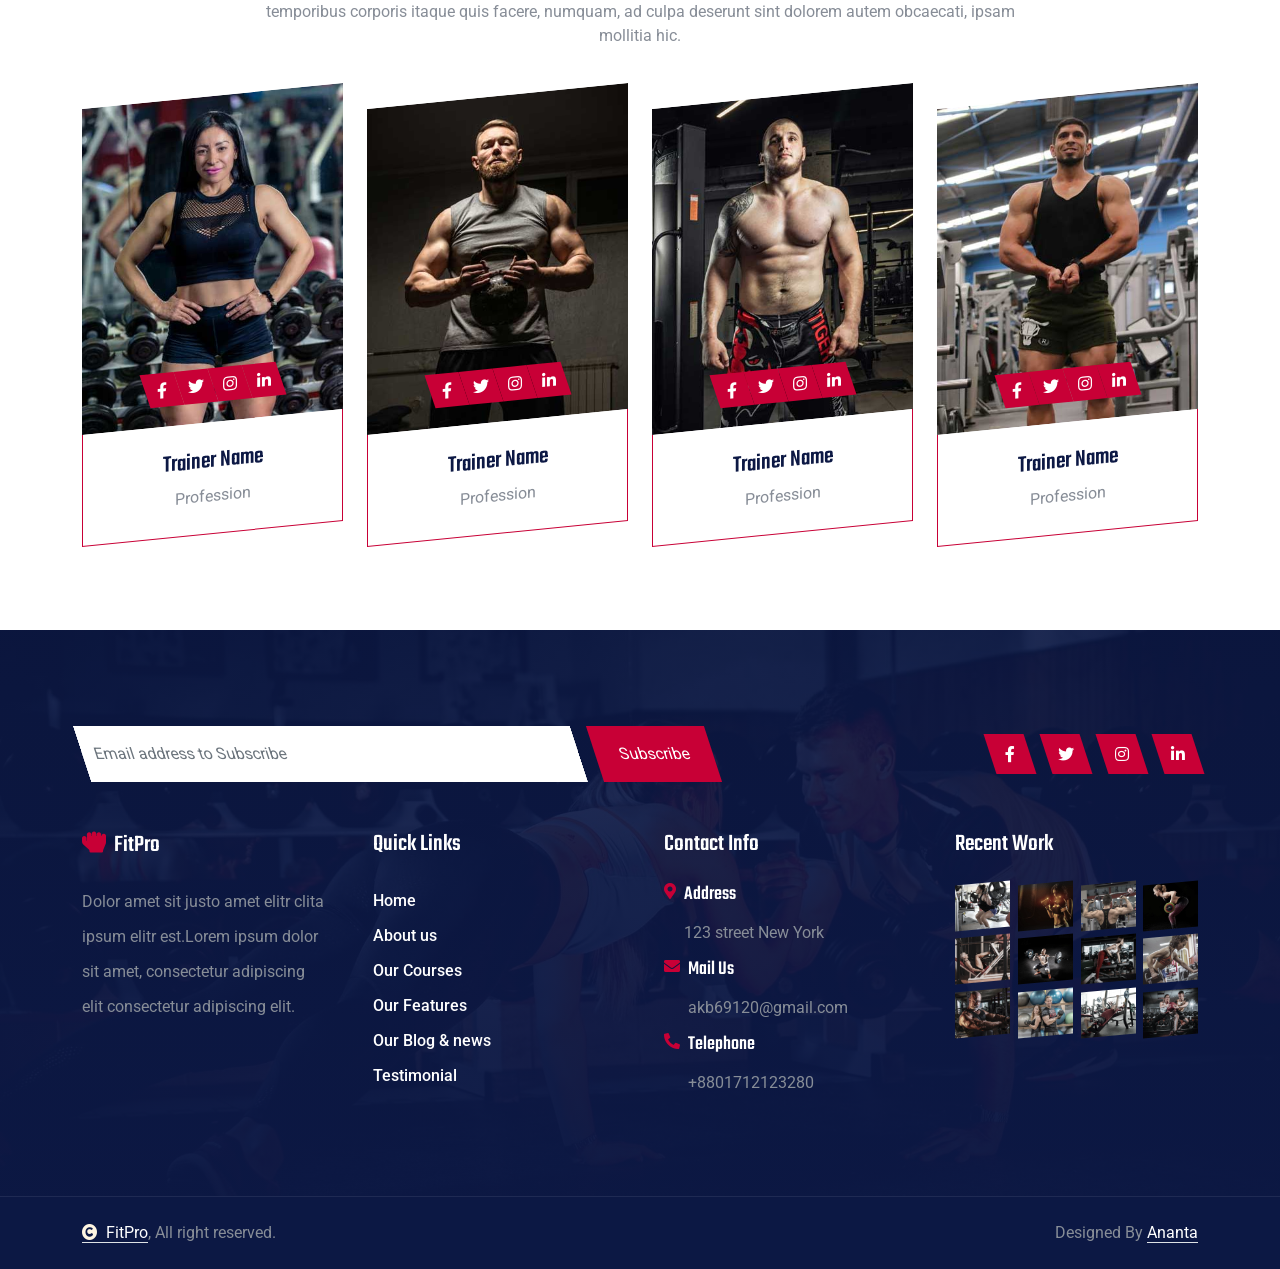
<file: about.html>
<!DOCTYPE html>
<html lang="en">

    <head>
        <meta charset="utf-8">
        <title>FitPro – Fitness & Wellness Center</title>
        <meta content="width=device-width, initial-scale=1.0" name="viewport">
        <meta content="" name="keywords">
        <meta content="" name="description">

        <!-- Google Web Fonts -->
        <link rel="preconnect" href="https://fonts.googleapis.com">
        <link rel="preconnect" href="https://fonts.gstatic.com" crossorigin>
        <link href="https://fonts.googleapis.com/css2?family=Roboto:ital,wght@0,100;0,300;0,400;0,500;0,700;0,900;1,100;1,300;1,400;1,500;1,700;1,900&family=Teko:wght@300..700&display=swap" rel="stylesheet">

        <!-- Icon Font Stylesheet -->
        <link rel="stylesheet" href="https://use.fontawesome.com/releases/v5.15.4/css/all.css"/>
        <link href="https://cdn.jsdelivr.net/npm/bootstrap-icons@1.4.1/font/bootstrap-icons.css" rel="stylesheet">

        <!-- Libraries Stylesheet -->
        <link rel="stylesheet" href="lib/animate/animate.min.css"/>
        <link href="lib/owlcarousel/assets/owl.carousel.min.css" rel="stylesheet">


        <!-- Customized Bootstrap Stylesheet -->
        <link href="css/bootstrap.min.css" rel="stylesheet">

        <!-- Template Stylesheet -->
        <link href="css/style.css" rel="stylesheet">
    </head>

    <body>

        <!-- Spinner Start -->
        <div id="spinner" class="show bg-white position-fixed translate-middle w-100 vh-100 top-50 start-50 d-flex align-items-center justify-content-center">
            <div class="spinner-border text-primary" style="width: 3rem; height: 3rem;" role="status">
                <span class="sr-only">Loading...</span>
            </div>
        </div>
        <!-- Spinner End -->

        <!-- Navbar & Hero Start -->
        <div class="container-fluid header-top">
            <div class="nav-shaps-2"></div>
            <div class="container d-flex align-items-center">
                <div class="d-flex align-items-center h-100">
                    <a href="#" class="navbar-brand" style="height: 125px;">
                        <h1 class="text-primary mb-0"><i class="fas fa-hand-rock me-2"></i>FitPro</h1>
                        <!-- <img src="img/logo.png" alt="Logo"> -->
                    </a>
                </div>
                <div class="w-100 h-100">
                    <div class="topbar px-0 py-2 d-none d-lg-block" style="height: 45px;">
                        <div class="row gx-0 align-items-center">
                            <div class="col-lg-8 text-center text-lg-center mb-lg-0">
                                <div class="d-flex flex-wrap">
                                    <div class="pe-4">
                                        <a href="mailto:example@gmail.com" class="text-muted small"><i class="fas fa-envelope text-primary me-2"></i>akb69120@gmail.com</a>
                                    </div>
                                    <div class="pe-0">
                                        <a href="mailto:example@gmail.com" class="text-muted small"><i class="fa fa-clock text-primary me-2"></i>Mon - Sat: 8.00 am-7.00 pm</a>
                                    </div>
                                </div>
                            </div>
                            <div class="col-lg-4 text-center text-lg-end">
                                <div class="d-flex justify-content-end">
                                    <div class="d-flex align-items-center small">
                                        <a href="#" class="login-btn text-body me-3 pe-3"> <span>Login</span></a>
                                        <a href="#" class="text-body me-3"> Register</a>
                                    </div>
                                    <div class="d-flex pe-3">
                                        <a class="btn p-0 text-primary me-3" href="#"><i class="fab fa-facebook-f"></i></a>
                                        <a class="btn p-0 text-primary me-3" href="#"><i class="fab fa-twitter"></i></a>
                                        <a class="btn p-0 text-primary me-3" href="#"><i class="fab fa-instagram"></i></a>
                                        <a class="btn p-0 text-primary me-0" href="#"><i class="fab fa-linkedin-in"></i></a>
                                    </div>
                                </div>
                            </div>
                        </div>
                    </div>
                    <div class="nav-bar px-0 py-lg-0" style="height: 80px;">
                        <nav class="navbar navbar-expand-lg navbar-light d-flex justify-content-lg-end">
                            <a href="#" class="navbar-brand-2">
                                <h1 class="text-primary mb-0"><i class="fas fa-hand-rock me-2"></i> FitPro</h1>
                                <!-- <img src="img/logo.png" alt="Logo"> -->
                            </a> 
                            <button class="navbar-toggler" type="button" data-bs-toggle="collapse" data-bs-target="#navbarCollapse">
                                <span class="fa fa-bars"></span>
                            </button>
                            <div class="collapse navbar-collapse" id="navbarCollapse">
                                <div class="navbar-nav mx-0 mx-lg-auto">
                                    <a href="index.html" class="nav-item nav-link">Home</a>
                                    <a href="about.html" class="nav-item nav-link active">About</a>
                                    <a href="course.html" class="nav-item nav-link">Courses</a>
                                    <div class="nav-item dropdown">
                                        <a href="#" class="nav-link" data-bs-toggle="dropdown">
                                            <span class="dropdown-toggle">Pages</span>
                                        </a>
                                        <div class="dropdown-menu">
                                            <a href="team.html" class="dropdown-item">Our team</a>
                                            <a href="testimonial.html" class="dropdown-item">Testimonial</a>
                                            <a href="404.html" class="dropdown-item">404 Page</a>
                                        </div>
                                    </div>
                                    <a href="contact.html" class="nav-item nav-link">Contact</a>
                                    <div class="nav-btn ps-3">
                                        <a href="https://htmlcodex.com/downloading/?item=3502" class="btn btn-primary py-2 px-4 ms-0 ms-lg-3"> <span>Buy Pro Version</span></a>
                                    </div>
                                    <div class="nav-shaps-1"></div>
                                </div>
                            </div>
                        </nav>
                    </div>
                </div>
            </div>
        </div>
        <!-- Navbar & Hero End -->

        <!-- Header Start -->
        <div class="container-fluid bg-breadcrumb">
            <div class="container text-center py-5" style="max-width: 900px;">
                <h4 class="text-white display-4 mb-4 wow fadeInDown" data-wow-delay="0.1s">About Us</h4>
                <ol class="breadcrumb d-flex justify-content-center mb-0 wow fadeInDown" data-wow-delay="0.3s">
                    <li class="breadcrumb-item"><a href="index.html">Home</a></li>
                    <li class="breadcrumb-item"><a href="#">Pages</a></li>
                    <li class="breadcrumb-item active text-primary">About</li>
                </ol>    
            </div>
        </div>
        <!-- Header End -->

        <!-- About Start -->
        <div class="container-fluid about pt-5">
            <div class="container pt-5">
                <div class="row g-5">
                    <div class="col-xl-6 wow fadeInLeft" data-wow-delay="0.2s">
                        <div class="about-content h-100">
                            <h4 class="text-primary">About Fitness Center</h4>
                            <h1 class="display-4 text-white mb-4">We are the best at fulfilling your potential and achieving your goals.</h1>
                            <p class="mb-4">Lorem ipsum dolor, sit amet consectetur adipisicing elit. In impedit accusantium autem quaerat natus nesciunt veritatis fugiat dolor eaque fuga.</p>
                            <div class="tab-class pb-4">
                                <ul class="nav d-flex mb-2">
                                    <li class="nav-item mb-3">
                                        <a class="d-flex py-2 active" data-bs-toggle="pill" href="#tab-1">
                                            <span style="width: 150px;">Our Mission</span>
                                        </a>
                                    </li>
                                    <li class="nav-item mb-3">
                                        <a class="d-flex py-2 mx-3" data-bs-toggle="pill" href="#tab-2">
                                            <span style="width: 150px;">Our Vision</span>
                                        </a>
                                    </li>
                                    <li class="nav-item mb-3">
                                        <a class="d-flex py-2" data-bs-toggle="pill" href="#tab-3">
                                            <span style="width: 150px;">Our Goal</span>
                                        </a>
                                    </li>
                                </ul>
                                <div class="tab-content">
                                    <div id="tab-1" class="tab-pane fade show p-0 active">
                                        <div class="row">
                                            <div class="col-12">
                                                <div class="d-flex align-items-center border-top border-bottom py-4">
                                                    <span class="fas fa-rocket text-white fa-4x me-4"></span>
                                                    <p class="mb-0">Lorem Ipsum is simply dummy text of the printing and typesetting industry. Lorem Ipsum has been the industry's standard dummy text ever since the 1500s, when an unknown printer took a galley of type and scrambled it to make a type specimen book. It has
                                                    </p>
                                                </div>
                                            </div>
                                        </div>
                                    </div>
                                    <div id="tab-2" class="tab-pane fade show p-0">
                                        <div class="row">
                                            <div class="col-12">
                                                <div class="d-flex align-items-center border-top border-bottom py-4">
                                                    <span class="fas fa-rocket text-white fa-4x me-4"></span>
                                                    <p class="mb-0">Lorem Ipsum is simply dummy text of the printing and typesetting industry. Lorem Ipsum has been the industry's standard dummy text ever since the 1500s, when an unknown printer took a galley of type and scrambled it to make a type specimen book. It has
                                                    </p>
                                                </div>
                                            </div>
                                        </div>
                                    </div>
                                    <div id="tab-3" class="tab-pane fade show p-0">
                                        <div class="row">
                                            <div class="col-12">
                                                <div class="d-flex align-items-center border-top border-bottom py-4">
                                                    <span class="fas fa-rocket text-white fa-4x me-4"></span>
                                                    <p class="mb-0">Lorem Ipsum is simply dummy text of the printing and typesetting industry. Lorem Ipsum has been the industry's standard dummy text ever since the 1500s, when an unknown printer took a galley of type and scrambled it to make a type specimen book. It has
                                                    </p>
                                                </div>
                                            </div>
                                        </div>
                                    </div>
                                </div>
                            </div>
                            <div class="row g-4 align-items-center">
                                <div class="col-sm-6">
                                    <a href="#" class="btn btn-primary py-3 px-5"> <span>Make Appointment</span></a>
                                </div>
                                <div class="col-sm-6">
                                    <div class="d-flex flex-shrink-0 ps-4">
                                        <a href="#" class="btn btn-light btn-lg-square position-relative wow tada" data-wow-delay=".9s">
                                            <i class="fa fa-phone-alt fa-2x"></i>
                                            <div class="position-absolute" style="top: 5px; right: 5px;">
                                                <span><i class="fa fa-comment-dots text-dark"></i></span>
                                            </div>
                                        </a>
                                        <div class="d-flex flex-column ms-3">
                                            <span>Call to Our Experts</span>
                                            <a href="tel:+ 0123 456 7890"><span class="text-white">Free: + 0123 456 7890</span></a>
                                        </div>
                                    </div>
                                </div>
                            </div>
                        </div>
                    </div>
                    <div class="col-xl-6 wow fadeInUp" data-wow-delay="0.2s">
                        <div class="about-img h-100">
                            <div class="about-img-inner d-flex h-100">
                                <img src="img/about-2.png" class="img-fluid w-100" style="object-fit: cover;" alt="">
                            </div>
                        </div>
                    </div>
                </div>
            </div>
        </div>
        <!-- About End -->
         

        <!-- Team Start -->
        <div class="container-fluid team py-5">
            <div class="container py-5">
                <div class="text-center mx-auto pb-5 wow fadeInUp" data-wow-delay="0.2s" style="max-width: 800px;">
                    <h4 class="text-primary">Our Trainer</h4>
                    <h1 class="display-4 mb-4">Meet Our Amazing Team</h1>
                    <p class="mb-0">Lorem ipsum dolor, sit amet consectetur adipisicing elit. Tenetur adipisci facilis cupiditate recusandae aperiam temporibus corporis itaque quis facere, numquam, ad culpa deserunt sint dolorem autem obcaecati, ipsam mollitia hic.
                    </p>
                </div>
                <div class="row gy-5 gy-lg-4 gx-4">
                    <div class="col-md-6 col-lg-3 wow fadeInUp" data-wow-delay="0.2s">
                        <div class="team-item">
                            <div class="team-img">
                                <img src="img/team-1.jpg" class="img-fluid w-100" alt="Image">
                                <div class="team-icon">
                                    <a href="#" class="btn btn-primary btn-sm-square"><i class="fab fa-facebook-f"></i></a>
                                    <a href="#" class="btn btn-primary btn-sm-square"><i class="fab fa-twitter"></i></a>
                                    <a href="#" class="btn btn-primary btn-sm-square"><i class="fab fa-instagram"></i></a>
                                    <a href="#" class="btn btn-primary btn-sm-square"><i class="fab fa-linkedin-in"></i></a>
                                </div>
                            </div>
                            <div class="team-content">
                                <h4>Trainer Name</h4>
                                <p class="mb-0">Profession</p>
                            </div>
                        </div>
                    </div>
                    <div class="col-md-6 col-lg-3 wow fadeInUp" data-wow-delay="0.4s">
                        <div class="team-item">
                            <div class="team-img">
                                <img src="img/team-2.jpg" class="img-fluid w-100" alt="Image">
                                <div class="team-icon">
                                    <a href="#" class="btn btn-primary btn-sm-square"><i class="fab fa-facebook-f"></i></a>
                                    <a href="#" class="btn btn-primary btn-sm-square"><i class="fab fa-twitter"></i></a>
                                    <a href="#" class="btn btn-primary btn-sm-square"><i class="fab fa-instagram"></i></a>
                                    <a href="#" class="btn btn-primary btn-sm-square"><i class="fab fa-linkedin-in"></i></a>
                                </div>
                            </div>
                            <div class="team-content">
                                <h4>Trainer Name</h4>
                                <p class="mb-0">Profession</p>
                            </div>
                        </div>
                    </div>
                    <div class="col-md-6 col-lg-3 wow fadeInUp" data-wow-delay="0.6s">
                        <div class="team-item">
                            <div class="team-img">
                                <img src="img/team-3.jpg" class="img-fluid w-100" alt="Image">
                                <div class="team-icon">
                                    <a href="#" class="btn btn-primary btn-sm-square"><i class="fab fa-facebook-f"></i></a>
                                    <a href="#" class="btn btn-primary btn-sm-square"><i class="fab fa-twitter"></i></a>
                                    <a href="#" class="btn btn-primary btn-sm-square"><i class="fab fa-instagram"></i></a>
                                    <a href="#" class="btn btn-primary btn-sm-square"><i class="fab fa-linkedin-in"></i></a>
                                </div>
                            </div>
                            <div class="team-content">
                                <h4>Trainer Name</h4>
                                <p class="mb-0">Profession</p>
                            </div>
                        </div>
                    </div>
                    <div class="col-md-6 col-lg-3 wow fadeInUp" data-wow-delay="0.8s">
                        <div class="team-item">
                            <div class="team-img">
                                <img src="img/team-4.jpg" class="img-fluid w-100" alt="Image">
                                <div class="team-icon">
                                    <a href="#" class="btn btn-primary btn-sm-square"><i class="fab fa-facebook-f"></i></a>
                                    <a href="#" class="btn btn-primary btn-sm-square"><i class="fab fa-twitter"></i></a>
                                    <a href="#" class="btn btn-primary btn-sm-square"><i class="fab fa-instagram"></i></a>
                                    <a href="#" class="btn btn-primary btn-sm-square"><i class="fab fa-linkedin-in"></i></a>
                                </div>
                            </div>
                            <div class="team-content">
                                <h4>Trainer Name</h4>
                                <p class="mb-0">Profession</p>
                            </div>
                        </div>
                    </div>
                </div>
            </div>
        </div>
        <!-- Team End -->

        <!-- Footer Start -->
        <div class="container-fluid footer py-5 wow fadeIn" data-wow-delay="0.2s">
            <div class="container py-5">
                <div class="row g-5 mb-5 align-items-center">
                    <div class="col-lg-7">
                        <div class="position-relative d-flex" style="transform: skew(18deg);">
                            <input class="form-control border-0 w-100 py-3 pe-5" type="text" placeholder="Email address to Subscribe">
                            <button type="button" class="btn-primary py-2 px-4 ms-3"> <span>Subscribe</span></button>
                        </div>
                    </div>
                    <div class="col-lg-5">
                        <div class="d-flex align-items-center justify-content-center justify-content-lg-end">
                            <a class="btn btn-primary btn-md-square me-3" href=""><i class="fab fa-facebook-f"></i></a>
                            <a class="btn btn-primary btn-md-square me-3" href=""><i class="fab fa-twitter"></i></a>
                            <a class="btn btn-primary btn-md-square me-3" href=""><i class="fab fa-instagram"></i></a>
                            <a class="btn btn-primary btn-md-square me-0" href=""><i class="fab fa-linkedin-in"></i></a>
                        </div>
                    </div>
                </div>
                <div class="row g-5">
                    <div class="col-md-6 col-lg-6 col-xl-3">
                        <div class="footer-item">
                            <h4 class="text-white mb-4"><i class="fas fa-hand-rock text-primary me-2"></i>FitPro</h4>
                            <p class="mb-0">Dolor amet sit justo amet elitr clita ipsum elitr est.Lorem ipsum dolor sit amet, consectetur adipiscing elit consectetur adipiscing elit.</p>
                        </div>
                    </div>
                    <div class="col-md-6 col-lg-6 col-xl-3">
                        <div class="footer-item">
                            <h4 class="text-white mb-4">Quick Links</h4>
                            <a href="#"> Home</a>
                            <a href="#"> About us</a>
                            <a href="#"> Our Courses</a>
                            <a href="#"> Our Features</a>
                            <a href="#"> Our Blog & news</a>
                            <a href="#"> Testimonial</a>
                        </div>
                    </div>
                    <div class="col-md-6 col-lg-6 col-xl-3">
                        <div class="footer-item">
                            <h4 class="text-white mb-4"> Contact Info</h4>
                            <div class="row g-2">
                                <div class="col-12">
                                    <div class="d-flex">
                                        <i class="fas fa-map-marker-alt text-primary me-2"></i>
                                        <div>
                                            <h5 class="text-white mb-2">Address</h5>
                                            <p class="mb-0">123 street New York</p>
                                        </div>
                                    </div>
                                </div>
                                <div class="col-12">
                                    <div class="d-flex">
                                        <i class="fas fa-envelope text-primary me-2"></i>
                                        <div>
                                            <h5 class="text-white mb-2">Mail Us</h5>
                                            <p class="mb-0">akb69120@gmail.com</p>
                                        </div>
                                    </div>
                                </div>
                                <div class="col-12">
                                    <div class="d-flex">
                                        <i class="fa fa-phone-alt text-primary me-2"></i>
                                        <div>
                                            <h5 class="text-white mb-2">Telephone</h5>
                                            <p class="mb-0">+8801712123280</p>
                                        </div>
                                    </div>
                                </div>
                            </div>
                        </div>
                    </div>
                    <div class="col-md-6 col-lg-6 col-xl-3">
                        <div class="footer-item">
                            <h4 class="text-white mb-4">Recent Work</h4>
                            <div class="row g-2">
                                <div class="col-3">
                                    <div class="footer-item-img">
                                        <a href="#"><img src="img/work-9.jpg" class="img-fluid" alt=""></a>
                                    </div>
                                </div>
                                <div class="col-3">
                                    <div class="footer-item-img">
                                        <a href="#"><img src="img/work-10.jpg" class="img-fluid" alt=""></a>
                                    </div>
                                </div>
                                <div class="col-3">
                                    <div class="footer-item-img">
                                        <a href="#"><img src="img/work-11.jpg" class="img-fluid" alt=""></a>
                                    </div>
                                </div>
                                <div class="col-3">
                                    <div class="footer-item-img">
                                        <a href="#"><img src="img/work-12.jpg" class="img-fluid" alt=""></a>
                                    </div>
                                </div>
                                <div class="col-3">
                                    <div class="footer-item-img">
                                        <a href="#"><img src="img/work-1.jpg" class="img-fluid" alt=""></a>
                                    </div>
                                </div>
                                <div class="col-3">
                                    <div class="footer-item-img">
                                        <a href="#"><img src="img/work-2.jpg" class="img-fluid" alt=""></a>
                                    </div>
                                </div>
                                <div class="col-3">
                                    <div class="footer-item-img">
                                        <a href="#"><img src="img/work-3.jpg" class="img-fluid" alt=""></a>
                                    </div>
                                </div>
                                <div class="col-3">
                                    <div class="footer-item-img">
                                        <a href="#"><img src="img/work-4.jpg" class="img-fluid" alt=""></a>
                                    </div>
                                </div>
                                <div class="col-3">
                                    <div class="footer-item-img">
                                        <a href="#"><img src="img/work-5.jpg" class="img-fluid" alt=""></a>
                                    </div>
                                </div>
                                <div class="col-3">
                                    <div class="footer-item-img">
                                        <a href="#"><img src="img/work-6.jpg" class="img-fluid" alt=""></a>
                                    </div>
                                </div>
                                <div class="col-3">
                                    <div class="footer-item-img">
                                        <a href="#"><img src="img/work-7.jpg" class="img-fluid" alt=""></a>
                                    </div>
                                </div>
                                <div class="col-3">
                                    <div class="footer-item-img">
                                        <a href="#"><img src="img/work-8.jpg" class="img-fluid" alt=""></a>
                                    </div>
                                </div>
                            </div>
                        </div>
                    </div>
                </div>
            </div>
        </div>
        <!-- Footer End -->

        
        <!-- Copyright Start -->
        <div class="container-fluid copyright py-4">
            <div class="container">
                <div class="row g-4 align-items-center">
                    <div class="col-md-6 text-center text-md-start mb-md-0">
                        <span class="text-body"><a href="#" class="border-bottom text-white"><i class="fas fa-copyright text-light me-2"></i>FitPro</a>, All right reserved.</span>
                    </div>
                    <div class="col-md-6 text-center text-md-end text-body">
                        
                       
                        Designed By <a class="border-bottom text-white" href="">Ananta</a>
                    </div>
                </div>
            </div>
        </div>
        <!-- Copyright End -->


        <!-- Back to Top -->
        <div class="back-to-top">
            <a href="#" class="btn"><i class="fa fa-arrow-up"></i></a>  
        </div> 

        
        <!-- JavaScript Libraries -->
        <script src="https://ajax.googleapis.com/ajax/libs/jquery/3.6.4/jquery.min.js"></script>
        <script src="https://cdn.jsdelivr.net/npm/bootstrap@5.0.0/dist/js/bootstrap.bundle.min.js"></script>
        <script src="lib/wow/wow.min.js"></script>
        <script src="lib/easing/easing.min.js"></script>
        <script src="lib/waypoints/waypoints.min.js"></script>
        <script src="lib/owlcarousel/owl.carousel.min.js"></script>
        

        <!-- Template Javascript -->
        <script src="js/main.js"></script>
    </body>

</html>
</file>
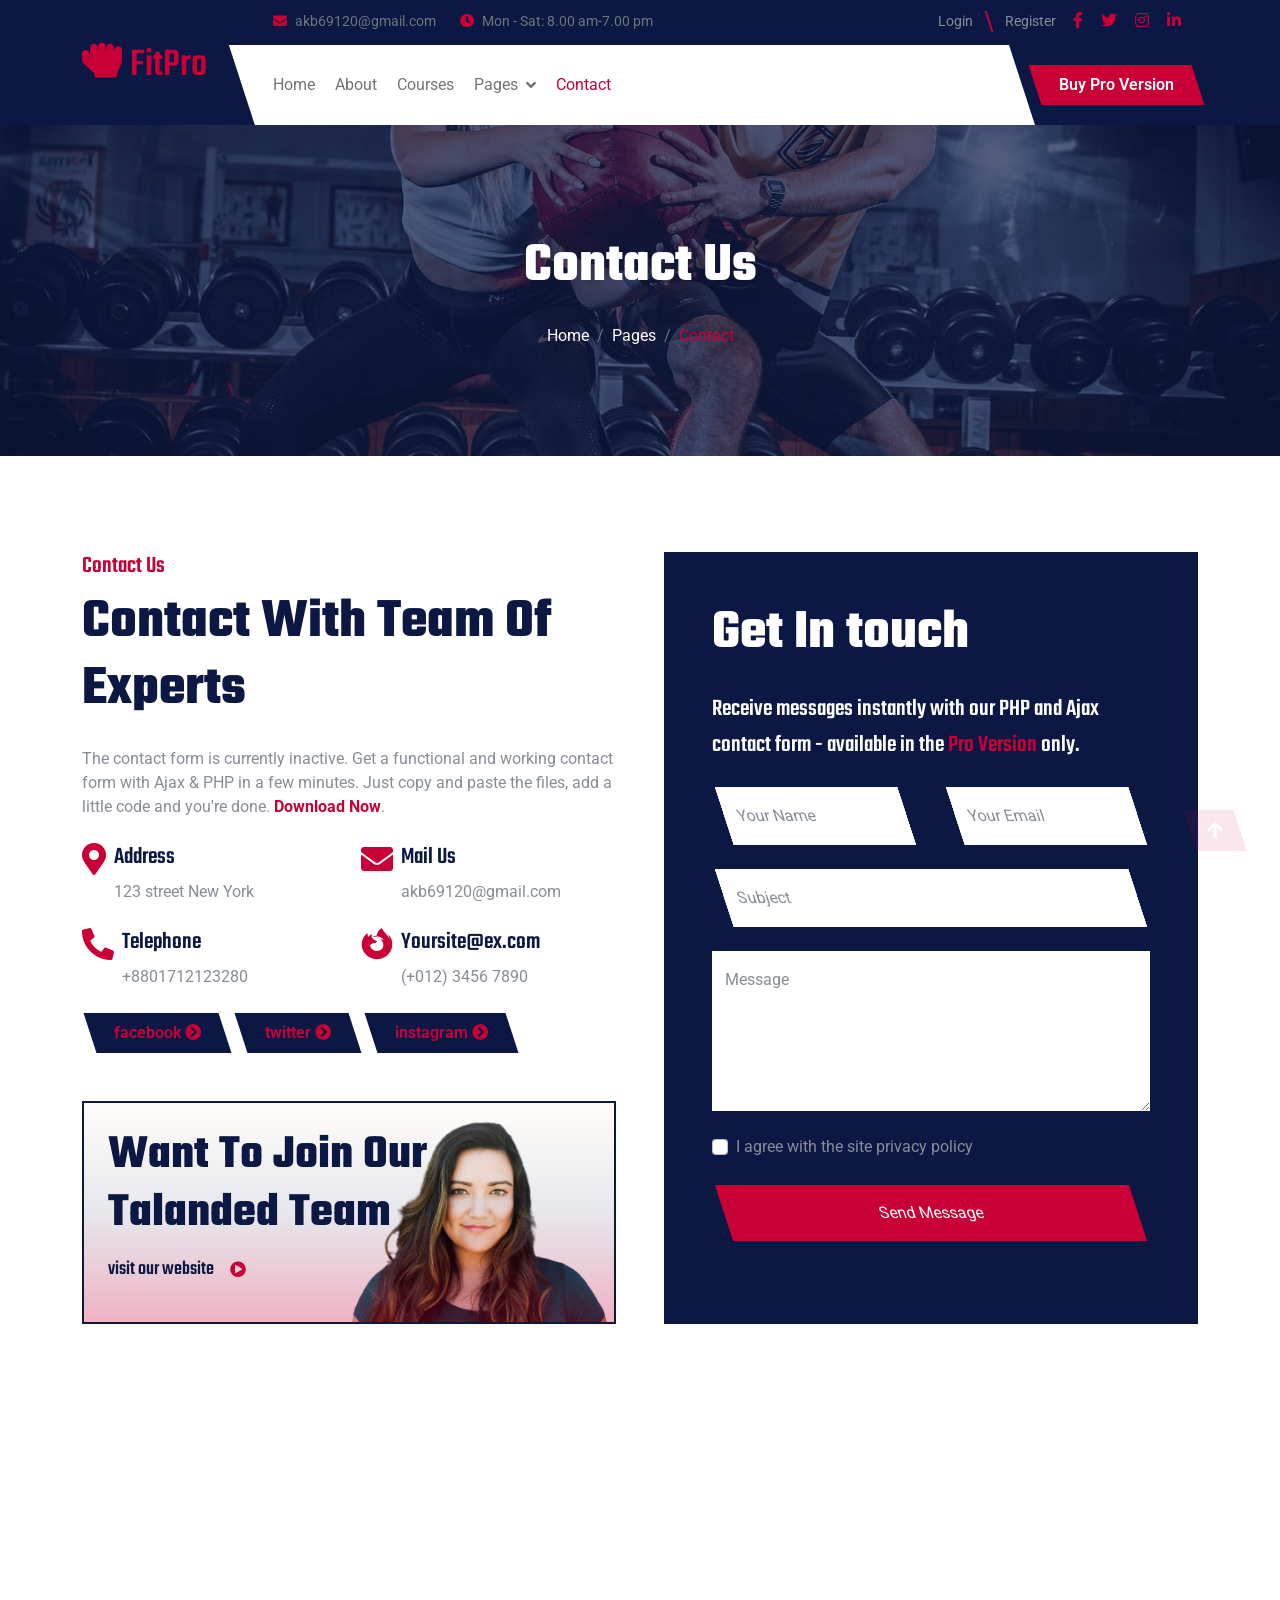
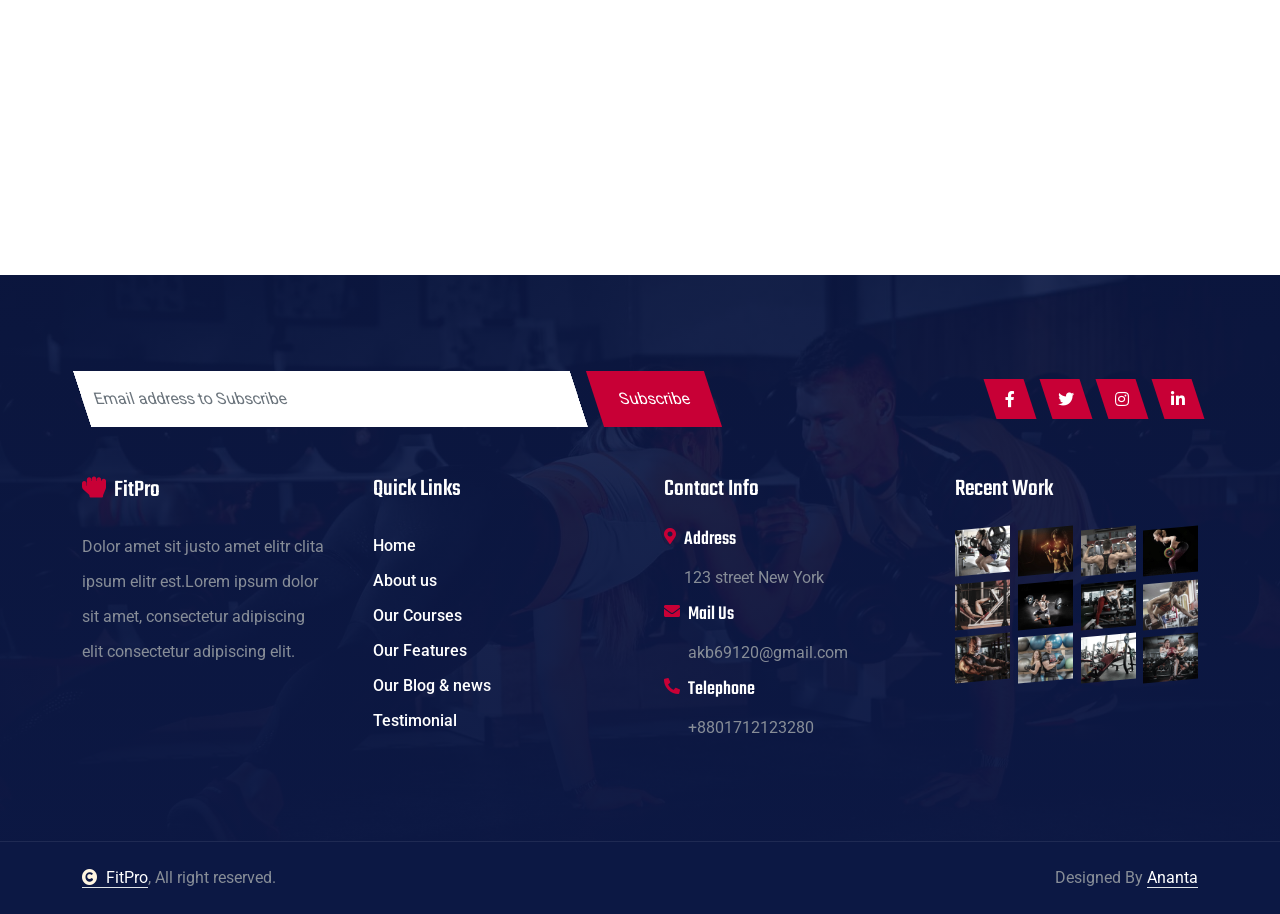
<file: contact.html>
<!DOCTYPE html>
<html lang="en">

    <head>
        <meta charset="utf-8">
        <title>FitPro – Fitness & Wellness Center</title>
        <meta content="width=device-width, initial-scale=1.0" name="viewport">
        <meta content="" name="keywords">
        <meta content="" name="description">

        <!-- Google Web Fonts -->
        <link rel="preconnect" href="https://fonts.googleapis.com">
        <link rel="preconnect" href="https://fonts.gstatic.com" crossorigin>
        <link href="https://fonts.googleapis.com/css2?family=Roboto:ital,wght@0,100;0,300;0,400;0,500;0,700;0,900;1,100;1,300;1,400;1,500;1,700;1,900&family=Teko:wght@300..700&display=swap" rel="stylesheet">

        <!-- Icon Font Stylesheet -->
        <link rel="stylesheet" href="https://use.fontawesome.com/releases/v5.15.4/css/all.css"/>
        <link href="https://cdn.jsdelivr.net/npm/bootstrap-icons@1.4.1/font/bootstrap-icons.css" rel="stylesheet">

        <!-- Libraries Stylesheet -->
        <link rel="stylesheet" href="lib/animate/animate.min.css"/>
        <link href="lib/owlcarousel/assets/owl.carousel.min.css" rel="stylesheet">


        <!-- Customized Bootstrap Stylesheet -->
        <link href="css/bootstrap.min.css" rel="stylesheet">

        <!-- Template Stylesheet -->
        <link href="css/style.css" rel="stylesheet">
    </head>

    <body>

        <!-- Spinner Start -->
        <div id="spinner" class="show bg-white position-fixed translate-middle w-100 vh-100 top-50 start-50 d-flex align-items-center justify-content-center">
            <div class="spinner-border text-primary" style="width: 3rem; height: 3rem;" role="status">
                <span class="sr-only">Loading...</span>
            </div>
        </div>
        <!-- Spinner End -->

        <!-- Navbar & Hero Start -->
        <div class="container-fluid header-top">
            <div class="nav-shaps-2"></div>
            <div class="container d-flex align-items-center">
                <div class="d-flex align-items-center h-100">
                    <a href="#" class="navbar-brand" style="height: 125px;">
                        <h1 class="text-primary mb-0"><i class="fas fa-hand-rock me-2"></i>FitPro</h1>
                        <!-- <img src="img/logo.png" alt="Logo"> -->
                    </a>
                </div>
                <div class="w-100 h-100">
                    <div class="topbar px-0 py-2 d-none d-lg-block" style="height: 45px;">
                        <div class="row gx-0 align-items-center">
                            <div class="col-lg-8 text-center text-lg-center mb-lg-0">
                                <div class="d-flex flex-wrap">
                                    <div class="pe-4">
                                        <a href="mailto:example@gmail.com" class="text-muted small"><i class="fas fa-envelope text-primary me-2"></i>akb69120@gmail.com</a>
                                    </div>
                                    <div class="pe-0">
                                        <a href="mailto:example@gmail.com" class="text-muted small"><i class="fa fa-clock text-primary me-2"></i>Mon - Sat: 8.00 am-7.00 pm</a>
                                    </div>
                                </div>
                            </div>
                            <div class="col-lg-4 text-center text-lg-end">
                                <div class="d-flex justify-content-end">
                                    <div class="d-flex align-items-center small">
                                        <a href="#" class="login-btn text-body me-3 pe-3"> <span>Login</span></a>
                                        <a href="#" class="text-body me-3"> Register</a>
                                    </div>
                                    <div class="d-flex pe-3">
                                        <a class="btn p-0 text-primary me-3" href="#"><i class="fab fa-facebook-f"></i></a>
                                        <a class="btn p-0 text-primary me-3" href="#"><i class="fab fa-twitter"></i></a>
                                        <a class="btn p-0 text-primary me-3" href="#"><i class="fab fa-instagram"></i></a>
                                        <a class="btn p-0 text-primary me-0" href="#"><i class="fab fa-linkedin-in"></i></a>
                                    </div>
                                </div>
                            </div>
                        </div>
                    </div>
                    <div class="nav-bar px-0 py-lg-0" style="height: 80px;">
                        <nav class="navbar navbar-expand-lg navbar-light d-flex justify-content-lg-end">
                            <a href="#" class="navbar-brand-2">
                                <h1 class="text-primary mb-0"><i class="fas fa-hand-rock me-2"></i>FitPro</h1>
                                <!-- <img src="img/logo.png" alt="Logo"> -->
                            </a> 
                            <button class="navbar-toggler" type="button" data-bs-toggle="collapse" data-bs-target="#navbarCollapse">
                                <span class="fa fa-bars"></span>
                            </button>
                            <div class="collapse navbar-collapse" id="navbarCollapse">
                                <div class="navbar-nav mx-0 mx-lg-auto">
                                    <a href="index.html" class="nav-item nav-link">Home</a>
                                    <a href="about.html" class="nav-item nav-link">About</a>
                                    <a href="course.html" class="nav-item nav-link">Courses</a>
                                    <div class="nav-item dropdown">
                                        <a href="#" class="nav-link" data-bs-toggle="dropdown">
                                            <span class="dropdown-toggle">Pages</span>
                                        </a>
                                        <div class="dropdown-menu">
                                            <a href="team.html" class="dropdown-item">Our team</a>
                                            <a href="testimonial.html" class="dropdown-item">Testimonial</a>
                                            <a href="404.html" class="dropdown-item">404 Page</a>
                                        </div>
                                    </div>
                                    <a href="contact.html" class="nav-item nav-link active">Contact</a>
                                    <div class="nav-btn ps-3">
                                        <a href="https://htmlcodex.com/downloading/?item=3502" class="btn btn-primary py-2 px-4 ms-0 ms-lg-3"> <span>Buy Pro Version</span></a>
                                    </div>
                                    <div class="nav-shaps-1"></div>
                                </div>
                            </div>
                        </nav>
                    </div>
                </div>
            </div>
        </div>
        <!-- Navbar & Hero End -->

        <!-- Header Start -->
        <div class="container-fluid bg-breadcrumb">
            <div class="container text-center py-5" style="max-width: 900px;">
                <h4 class="text-white display-4 mb-4 wow fadeInDown" data-wow-delay="0.1s">Contact Us</h4>
                <ol class="breadcrumb d-flex justify-content-center mb-0 wow fadeInDown" data-wow-delay="0.3s">
                    <li class="breadcrumb-item"><a href="index.html">Home</a></li>
                    <li class="breadcrumb-item"><a href="#">Pages</a></li>
                    <li class="breadcrumb-item active text-primary">Contact</li>
                </ol>    
            </div>
        </div>
        <!-- Header End -->

        <!-- Contact Start -->
        <div class="container-fluid contact py-5">
            <div class="container py-5">
                <div class="row g-5">
                    <div class="col-lg-6 wow fadeInLeft" data-wow-delay="0.2s">
                        <div class="mb-4">
                            <h4 class="text-primary">Contact Us</h4>
                            <h1 class="display-4 mb-4">Contact With Team Of Experts</h1>
                            <p class="mb-4">The contact form is currently inactive. Get a functional and working contact form with Ajax & PHP in a few minutes. Just copy and paste the files, add a little code and you're done. <a class="text-primary fw-bold" href="https://htmlcodex.com/contact-form">Download Now</a>.
                            </p>
                            <div class="row g-4">
                                <div class="col-lg-6">
                                    <div class="bg-white d-flex">
                                        <i class="fas fa-map-marker-alt fa-2x text-primary me-2"></i>
                                        <div>
                                            <h4>Address</h4>
                                            <p class="mb-0">123 street New York</p>
                                        </div>
                                    </div>
                                </div>
                                <div class="col-lg-6">
                                    <div class="bg-white d-flex">
                                        <i class="fas fa-envelope fa-2x text-primary me-2"></i>
                                        <div>
                                            <h4>Mail Us</h4>
                                            <p class="mb-0">akb69120@gmail.com</p>
                                        </div>
                                    </div>
                                </div>
                                <div class="col-lg-6">
                                    <div class="bg-white d-flex">
                                        <i class="fa fa-phone-alt fa-2x text-primary me-2"></i>
                                        <div>
                                            <h4>Telephone</h4>
                                            <p class="mb-0">+8801712123280</p>
                                        </div>
                                    </div>
                                </div>
                                <div class="col-lg-6">
                                    <div class="bg-white d-flex">
                                        <i class="fab fa-firefox-browser fa-2x text-primary me-2"></i>
                                        <div>
                                            <h4>Yoursite@ex.com</h4>
                                            <p class="mb-0">(+012) 3456 7890</p>
                                        </div>
                                    </div>
                                </div>
                            </div>
                        </div>
                        <div class="d-flex ms-2 mb-5">
                            <a class="btn btn-dark py-2 px-3 px-sm-4 me-2" href="#"> <span>facebook</span> <i class="fas fa-chevron-circle-right"></i></a>
                            <a class="btn btn-dark py-2 px-3 px-sm-4 mx-2" href="#"> <span>twitter</span> <i class="fas fa-chevron-circle-right"></i></a>
                            <a class="btn btn-dark py-2 px-3 px-sm-4 ms-2" href="#"> <span>instagram</span> <i class="fas fa-chevron-circle-right"></i></a>
                        </div>
                        <div class="contact-banner">
                            <div class="row g-0">
                                <div class="col-9">
                                    <div class="p-4 pe-0">
                                        <h4 class="display-5 mb-0">Want To Join Our Talanded Team</h4>
                                        <div class="d-flex align-items-center">
                                            <a href="index.html" class="h5 mb-0 me-3">visit our website</a>
                                            <a class="text-primary py-3" href="https://www.youtube.com/embed/DWRcNpR6Kdc"><i class="fas fa-play-circle me-2"></i></a>
                                        </div>
                                    </div>
                                </div>
                            </div>
                        </div>
                    </div>
                    <div class="col-lg-6 wow fadeInRight" data-wow-delay="0.4s">
                        <div class="form-section bg-dark p-5 h-100">
                            <h1 class="display-4 text-white mb-4">Get In touch</h1>
                            <h4 class="lh-base text-white mb-4">Receive messages instantly with our PHP and Ajax contact form - available in the <a href="https://htmlcodex.com/downloading/?item=3502">Pro Version</a> only.</h4>
                            <form>
                                <div class="row g-4">
                                    <div class="col-lg-12 col-xl-6">
                                        <div class="form-floating form-section-col">
                                            <input type="text" class="form-control border-0" id="name" placeholder="Your Name">
                                            <label for="name">Your Name</label>
                                        </div>
                                    </div>
                                    <div class="col-lg-12 col-xl-6">
                                        <div class="form-floating form-section-col">
                                            <input type="email" class="form-control border-0" id="email" placeholder="Your Email">
                                            <label for="email">Your Email</label>
                                        </div>
                                    </div>
                                    <div class="col-12">
                                        <div class="form-floating form-section-col">
                                            <input type="text" class="form-control border-0" id="subject" placeholder="Subject">
                                            <label for="subject">Subject</label>
                                        </div>
                                    </div>
                                    <div class="col-12">
                                        <div class="form-floating">
                                            <textarea class="form-control border-0" placeholder="Leave a message here" id="message" style="height: 160px;"></textarea>
                                            <label for="message">Message</label>
                                        </div>
                                    </div>
                                    <div class="col-12">
                                        <div class="form-check">
                                            <input class="form-check-input" type="checkbox" value="#" id="flexCheck">
                                            <label class="form-check-label" for="flexCheck">I agree with the site privacy policy</label>
                                          </div>
                                    </div>
                                    <div class="col-12">
                                        <div class="form-section-col">
                                            <button class="btn-primary w-100 py-3 px-5">Send Message</button>
                                        </div>
                                    </div>
                                </div>
                            </form>
                        </div>
                    </div>
                    <div class="col-12 wow fadeInUp" data-wow-delay="0.2s">
                        <div class="h-100 overflow-hidden">
                            <iframe class="w-100" style="height: 400px;" src="https://www.google.com/maps/embed?pb=!1m18!1m12!1m3!1d387191.33750346623!2d-73.97968099999999!3d40.6974881!2m3!1f0!2f0!3f0!3m2!1i1024!2i768!4f13.1!3m3!1m2!1s0x89c24fa5d33f083b%3A0xc80b8f06e177fe62!2sNew%20York%2C%20NY%2C%20USA!5e0!3m2!1sen!2sbd!4v1694259649153!5m2!1sen!2sbd" 
                            loading="lazy" referrerpolicy="no-referrer-when-downgrade"></iframe>
                        </div>
                    </div>
                </div>
            </div>
        </div>
        <!-- Contact End -->

        <!-- Footer Start -->
        <div class="container-fluid footer py-5 wow fadeIn" data-wow-delay="0.2s">
            <div class="container py-5">
                <div class="row g-5 mb-5 align-items-center">
                    <div class="col-lg-7">
                        <div class="position-relative d-flex" style="transform: skew(18deg);">
                            <input class="form-control border-0 w-100 py-3 pe-5" type="text" placeholder="Email address to Subscribe">
                            <button type="button" class="btn-primary py-2 px-4 ms-3"> <span>Subscribe</span></button>
                        </div>
                    </div>
                    <div class="col-lg-5">
                        <div class="d-flex align-items-center justify-content-center justify-content-lg-end">
                            <a class="btn btn-primary btn-md-square me-3" href=""><i class="fab fa-facebook-f"></i></a>
                            <a class="btn btn-primary btn-md-square me-3" href=""><i class="fab fa-twitter"></i></a>
                            <a class="btn btn-primary btn-md-square me-3" href=""><i class="fab fa-instagram"></i></a>
                            <a class="btn btn-primary btn-md-square me-0" href=""><i class="fab fa-linkedin-in"></i></a>
                        </div>
                    </div>
                </div>
                <div class="row g-5">
                    <div class="col-md-6 col-lg-6 col-xl-3">
                        <div class="footer-item">
                            <h4 class="text-white mb-4"><i class="fas fa-hand-rock text-primary me-2"></i>FitPro</h4>
                            <p class="mb-0">Dolor amet sit justo amet elitr clita ipsum elitr est.Lorem ipsum dolor sit amet, consectetur adipiscing elit consectetur adipiscing elit.</p>
                        </div>
                    </div>
                    <div class="col-md-6 col-lg-6 col-xl-3">
                        <div class="footer-item">
                            <h4 class="text-white mb-4">Quick Links</h4>
                            <a href="#"> Home</a>
                            <a href="#"> About us</a>
                            <a href="#"> Our Courses</a>
                            <a href="#"> Our Features</a>
                            <a href="#"> Our Blog & news</a>
                            <a href="#"> Testimonial</a>
                        </div>
                    </div>
                    <div class="col-md-6 col-lg-6 col-xl-3">
                        <div class="footer-item">
                            <h4 class="text-white mb-4"> Contact Info</h4>
                            <div class="row g-2">
                                <div class="col-12">
                                    <div class="d-flex">
                                        <i class="fas fa-map-marker-alt text-primary me-2"></i>
                                        <div>
                                            <h5 class="text-white mb-2">Address</h5>
                                            <p class="mb-0">123 street New York</p>
                                        </div>
                                    </div>
                                </div>
                                <div class="col-12">
                                    <div class="d-flex">
                                        <i class="fas fa-envelope text-primary me-2"></i>
                                        <div>
                                            <h5 class="text-white mb-2">Mail Us</h5>
                                            <p class="mb-0">akb69120@gmail.com</p>
                                        </div>
                                    </div>
                                </div>
                                <div class="col-12">
                                    <div class="d-flex">
                                        <i class="fa fa-phone-alt text-primary me-2"></i>
                                        <div>
                                            <h5 class="text-white mb-2">Telephone</h5>
                                            <p class="mb-0">+8801712123280</p>
                                        </div>
                                    </div>
                                </div>
                            </div>
                        </div>
                    </div>
                    <div class="col-md-6 col-lg-6 col-xl-3">
                        <div class="footer-item">
                            <h4 class="text-white mb-4">Recent Work</h4>
                            <div class="row g-2">
                                <div class="col-3">
                                    <div class="footer-item-img">
                                        <a href="#"><img src="img/work-9.jpg" class="img-fluid" alt=""></a>
                                    </div>
                                </div>
                                <div class="col-3">
                                    <div class="footer-item-img">
                                        <a href="#"><img src="img/work-10.jpg" class="img-fluid" alt=""></a>
                                    </div>
                                </div>
                                <div class="col-3">
                                    <div class="footer-item-img">
                                        <a href="#"><img src="img/work-11.jpg" class="img-fluid" alt=""></a>
                                    </div>
                                </div>
                                <div class="col-3">
                                    <div class="footer-item-img">
                                        <a href="#"><img src="img/work-12.jpg" class="img-fluid" alt=""></a>
                                    </div>
                                </div>
                                <div class="col-3">
                                    <div class="footer-item-img">
                                        <a href="#"><img src="img/work-1.jpg" class="img-fluid" alt=""></a>
                                    </div>
                                </div>
                                <div class="col-3">
                                    <div class="footer-item-img">
                                        <a href="#"><img src="img/work-2.jpg" class="img-fluid" alt=""></a>
                                    </div>
                                </div>
                                <div class="col-3">
                                    <div class="footer-item-img">
                                        <a href="#"><img src="img/work-3.jpg" class="img-fluid" alt=""></a>
                                    </div>
                                </div>
                                <div class="col-3">
                                    <div class="footer-item-img">
                                        <a href="#"><img src="img/work-4.jpg" class="img-fluid" alt=""></a>
                                    </div>
                                </div>
                                <div class="col-3">
                                    <div class="footer-item-img">
                                        <a href="#"><img src="img/work-5.jpg" class="img-fluid" alt=""></a>
                                    </div>
                                </div>
                                <div class="col-3">
                                    <div class="footer-item-img">
                                        <a href="#"><img src="img/work-6.jpg" class="img-fluid" alt=""></a>
                                    </div>
                                </div>
                                <div class="col-3">
                                    <div class="footer-item-img">
                                        <a href="#"><img src="img/work-7.jpg" class="img-fluid" alt=""></a>
                                    </div>
                                </div>
                                <div class="col-3">
                                    <div class="footer-item-img">
                                        <a href="#"><img src="img/work-8.jpg" class="img-fluid" alt=""></a>
                                    </div>
                                </div>
                            </div>
                        </div>
                    </div>
                </div>
            </div>
        </div>
        <!-- Footer End -->

        
        <!-- Copyright Start -->
        <div class="container-fluid copyright py-4">
            <div class="container">
                <div class="row g-4 align-items-center">
                    <div class="col-md-6 text-center text-md-start mb-md-0">
                        <span class="text-body"><a href="#" class="border-bottom text-white"><i class="fas fa-copyright text-light me-2"></i>FitPro</a>, All right reserved.</span>
                    </div>
                    <div class="col-md-6 text-center text-md-end text-body">
                        
                        
                        Designed By <a class="border-bottom text-white" href="">Ananta</a>
                    </div>
                </div>
            </div>
        </div>
        <!-- Copyright End -->


        <!-- Back to Top -->
        <div class="back-to-top">
            <a href="#" class="btn"><i class="fa fa-arrow-up"></i></a>  
        </div> 

        
        <!-- JavaScript Libraries -->
        <script src="https://ajax.googleapis.com/ajax/libs/jquery/3.6.4/jquery.min.js"></script>
        <script src="https://cdn.jsdelivr.net/npm/bootstrap@5.0.0/dist/js/bootstrap.bundle.min.js"></script>
        <script src="lib/wow/wow.min.js"></script>
        <script src="lib/easing/easing.min.js"></script>
        <script src="lib/waypoints/waypoints.min.js"></script>
        <script src="lib/owlcarousel/owl.carousel.min.js"></script>
        

        <!-- Template Javascript -->
        <script src="js/main.js"></script>
    </body>

</html>
</file>
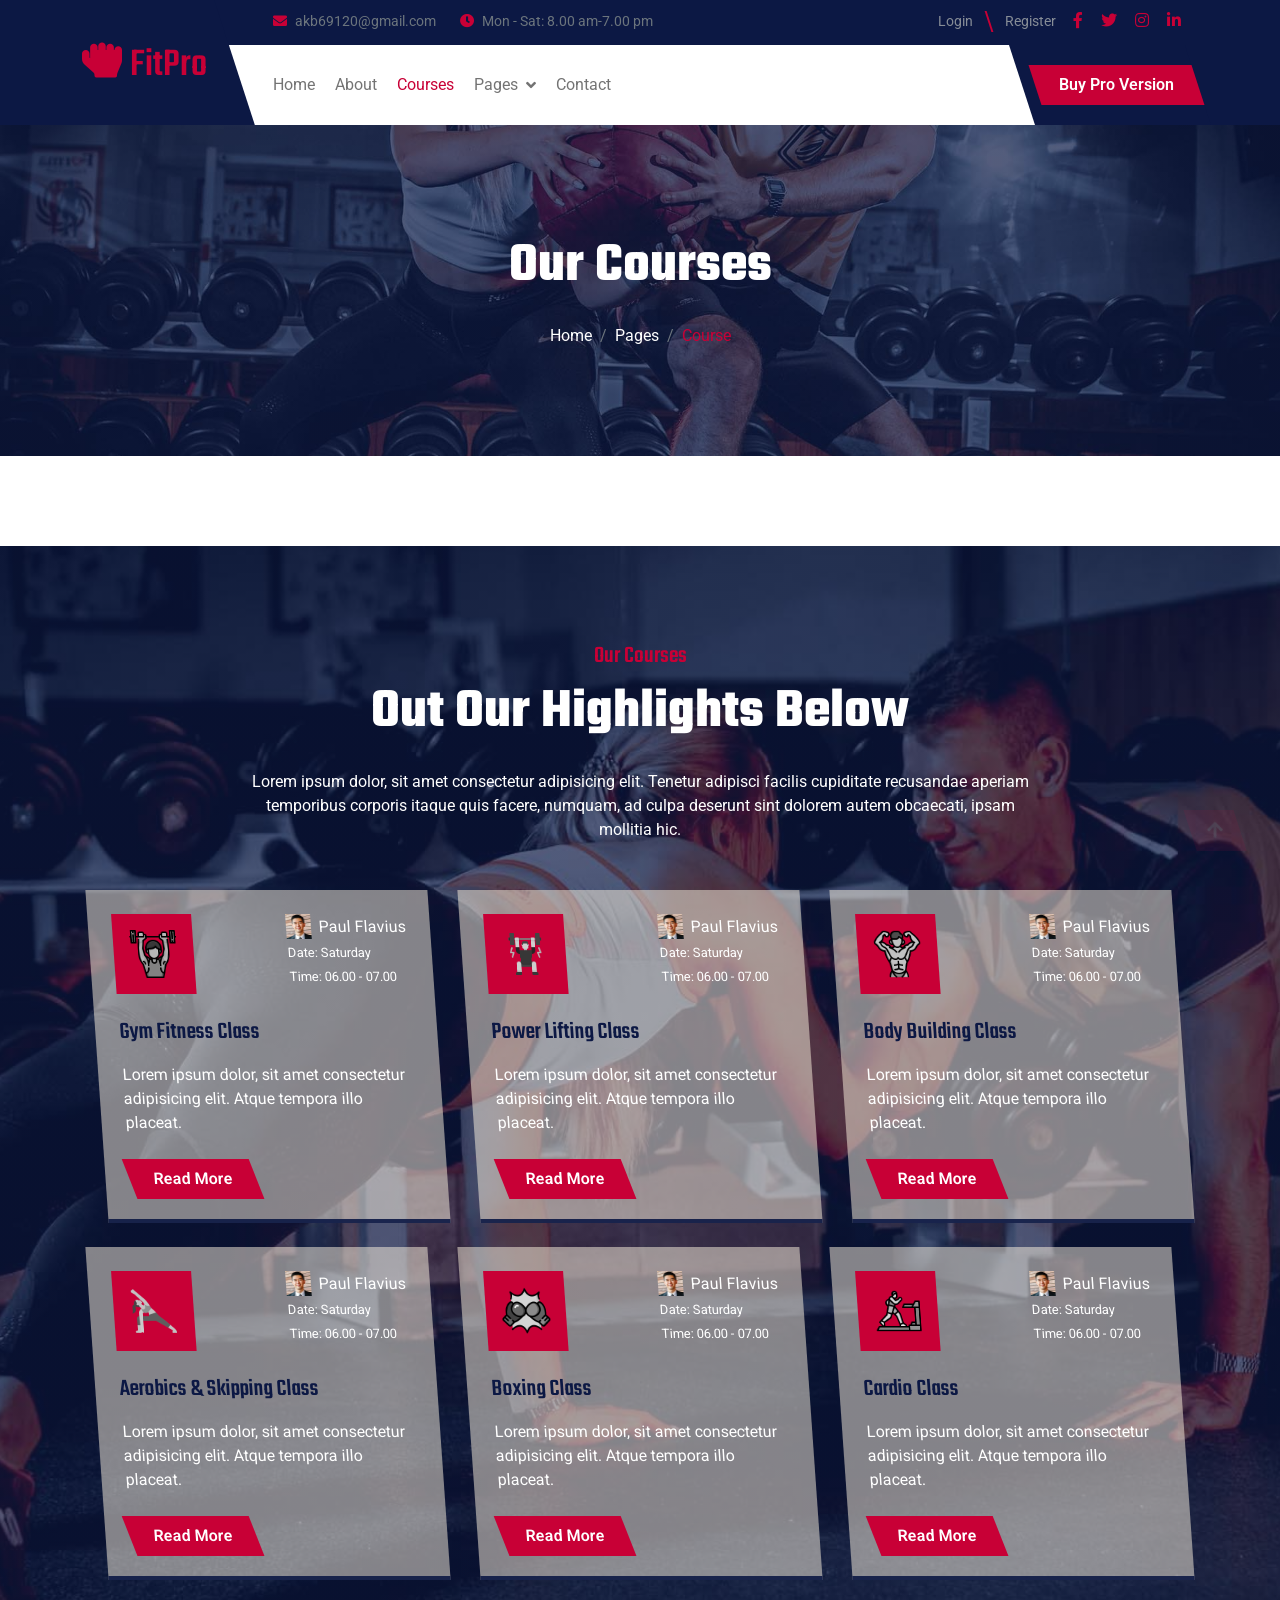
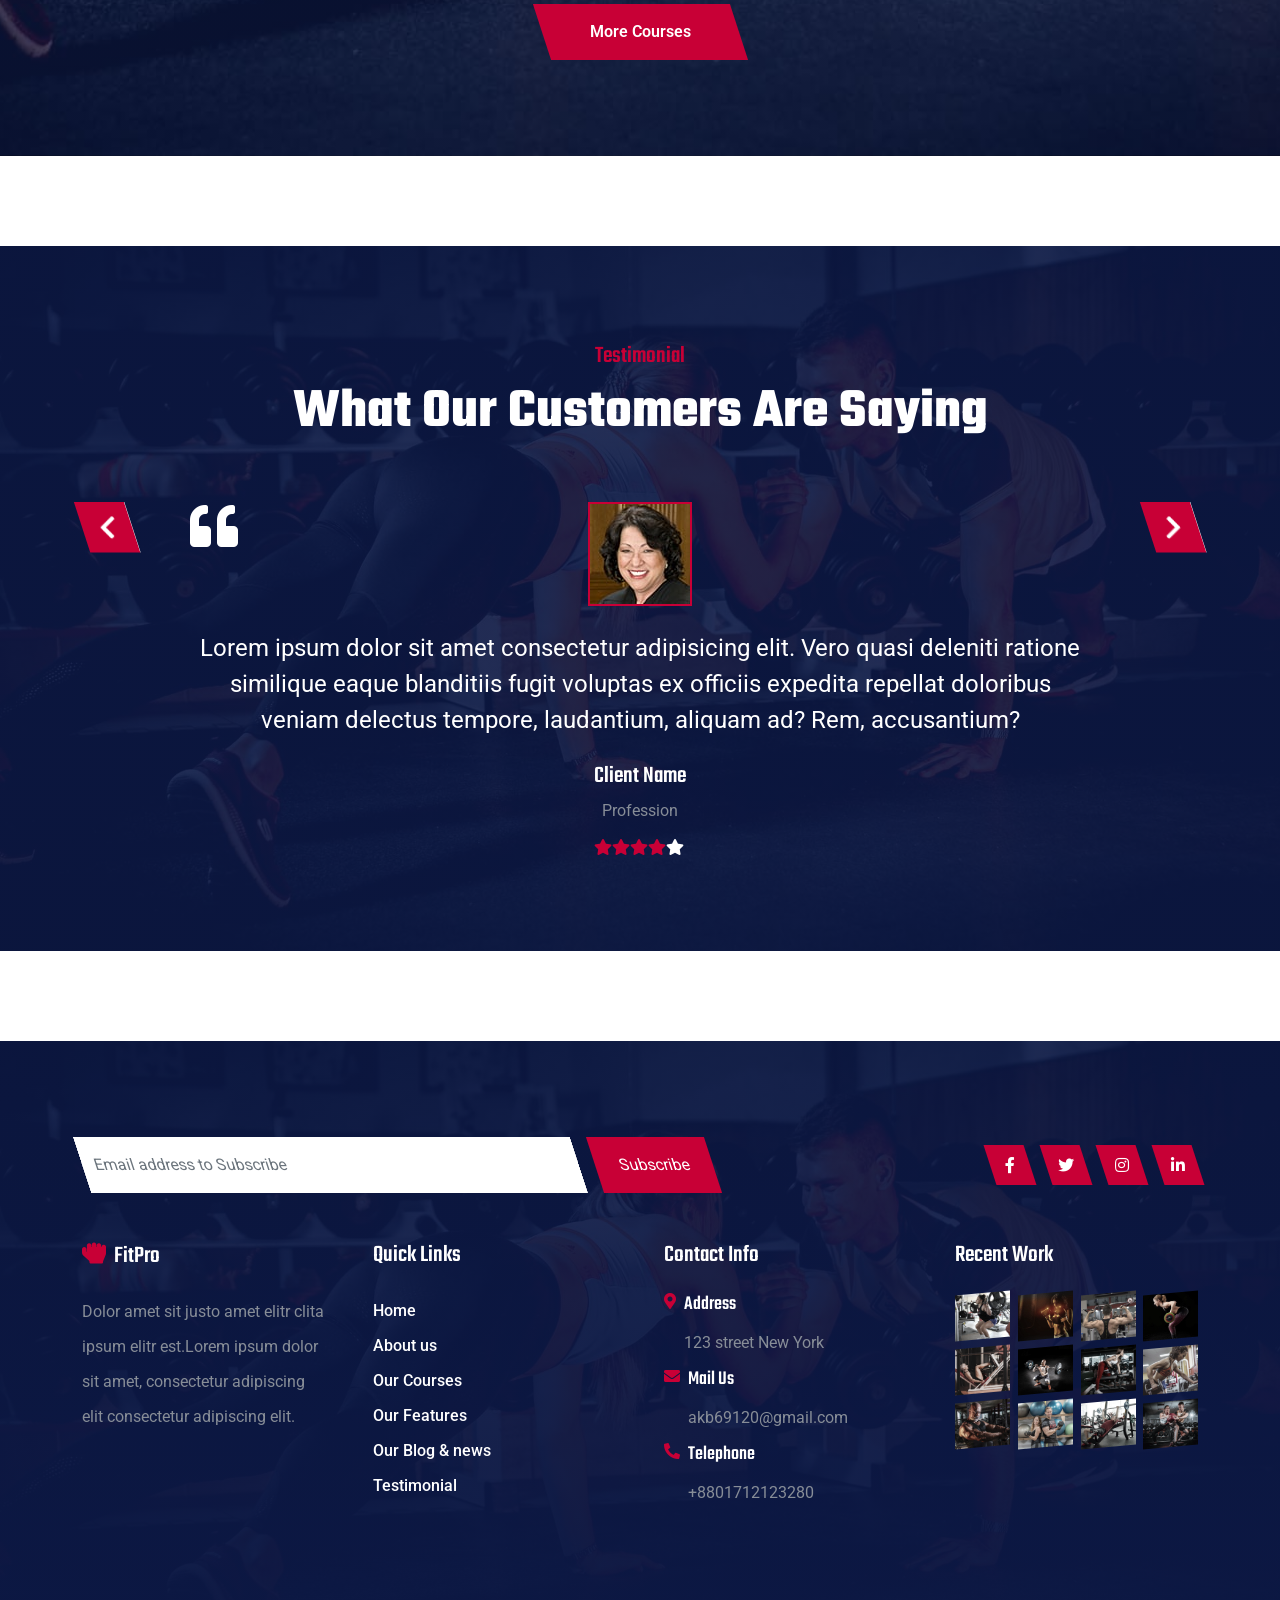
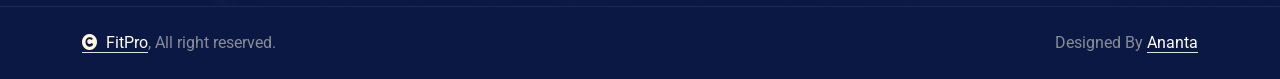
<file: course.html>
<!DOCTYPE html>
<html lang="en">

    <head>
        <meta charset="utf-8">
        <title>FitPro – Fitness & Wellness Center</title>
        <meta content="width=device-width, initial-scale=1.0" name="viewport">
        <meta content="" name="keywords">
        <meta content="" name="description">

        <!-- Google Web Fonts -->
        <link rel="preconnect" href="https://fonts.googleapis.com">
        <link rel="preconnect" href="https://fonts.gstatic.com" crossorigin>
        <link href="https://fonts.googleapis.com/css2?family=Roboto:ital,wght@0,100;0,300;0,400;0,500;0,700;0,900;1,100;1,300;1,400;1,500;1,700;1,900&family=Teko:wght@300..700&display=swap" rel="stylesheet">

        <!-- Icon Font Stylesheet -->
        <link rel="stylesheet" href="https://use.fontawesome.com/releases/v5.15.4/css/all.css"/>
        <link href="https://cdn.jsdelivr.net/npm/bootstrap-icons@1.4.1/font/bootstrap-icons.css" rel="stylesheet">

        <!-- Libraries Stylesheet -->
        <link rel="stylesheet" href="lib/animate/animate.min.css"/>
        <link href="lib/owlcarousel/assets/owl.carousel.min.css" rel="stylesheet">


        <!-- Customized Bootstrap Stylesheet -->
        <link href="css/bootstrap.min.css" rel="stylesheet">

        <!-- Template Stylesheet -->
        <link href="css/style.css" rel="stylesheet">
    </head>

    <body>

        <!-- Spinner Start -->
        <div id="spinner" class="show bg-white position-fixed translate-middle w-100 vh-100 top-50 start-50 d-flex align-items-center justify-content-center">
            <div class="spinner-border text-primary" style="width: 3rem; height: 3rem;" role="status">
                <span class="sr-only">Loading...</span>
            </div>
        </div>
        <!-- Spinner End -->

        <!-- Navbar & Hero Start -->
        <div class="container-fluid header-top">
            <div class="nav-shaps-2"></div>
            <div class="container d-flex align-items-center">
                <div class="d-flex align-items-center h-100">
                    <a href="#" class="navbar-brand" style="height: 125px;">
                        <h1 class="text-primary mb-0"><i class="fas fa-hand-rock me-2"></i>FitPro</h1>
                        <!-- <img src="img/logo.png" alt="Logo"> -->
                    </a>
                </div>
                <div class="w-100 h-100">
                    <div class="topbar px-0 py-2 d-none d-lg-block" style="height: 45px;">
                        <div class="row gx-0 align-items-center">
                            <div class="col-lg-8 text-center text-lg-center mb-lg-0">
                                <div class="d-flex flex-wrap">
                                    <div class="pe-4">
                                        <a href="mailto:example@gmail.com" class="text-muted small"><i class="fas fa-envelope text-primary me-2"></i>akb69120@gmail.com</a>
                                    </div>
                                    <div class="pe-0">
                                        <a href="mailto:example@gmail.com" class="text-muted small"><i class="fa fa-clock text-primary me-2"></i>Mon - Sat: 8.00 am-7.00 pm</a>
                                    </div>
                                </div>
                            </div>
                            <div class="col-lg-4 text-center text-lg-end">
                                <div class="d-flex justify-content-end">
                                    <div class="d-flex align-items-center small">
                                        <a href="#" class="login-btn text-body me-3 pe-3"> <span>Login</span></a>
                                        <a href="#" class="text-body me-3"> Register</a>
                                    </div>
                                    <div class="d-flex pe-3">
                                        <a class="btn p-0 text-primary me-3" href="#"><i class="fab fa-facebook-f"></i></a>
                                        <a class="btn p-0 text-primary me-3" href="#"><i class="fab fa-twitter"></i></a>
                                        <a class="btn p-0 text-primary me-3" href="#"><i class="fab fa-instagram"></i></a>
                                        <a class="btn p-0 text-primary me-0" href="#"><i class="fab fa-linkedin-in"></i></a>
                                    </div>
                                </div>
                            </div>
                        </div>
                    </div>
                    <div class="nav-bar px-0 py-lg-0" style="height: 80px;">
                        <nav class="navbar navbar-expand-lg navbar-light d-flex justify-content-lg-end">
                            <a href="#" class="navbar-brand-2">
                                <h1 class="text-primary mb-0"><i class="fas fa-hand-rock me-2"></i> FitPro</h1>
                                <!-- <img src="img/logo.png" alt="Logo"> -->
                            </a> 
                            <button class="navbar-toggler" type="button" data-bs-toggle="collapse" data-bs-target="#navbarCollapse">
                                <span class="fa fa-bars"></span>
                            </button>
                            <div class="collapse navbar-collapse" id="navbarCollapse">
                                <div class="navbar-nav mx-0 mx-lg-auto">
                                    <a href="index.html" class="nav-item nav-link">Home</a>
                                    <a href="about.html" class="nav-item nav-link">About</a>
                                    <a href="course.html" class="nav-item nav-link active">Courses</a>
                                    <div class="nav-item dropdown">
                                        <a href="#" class="nav-link" data-bs-toggle="dropdown">
                                            <span class="dropdown-toggle">Pages</span>
                                        </a>
                                        <div class="dropdown-menu">
                                            <a href="team.html" class="dropdown-item">Our team</a>
                                            <a href="testimonial.html" class="dropdown-item">Testimonial</a>
                                            <a href="404.html" class="dropdown-item">404 Page</a>
                                        </div>
                                    </div>
                                    <a href="contact.html" class="nav-item nav-link">Contact</a>
                                    <div class="nav-btn ps-3">
                                        <a href="https://htmlcodex.com/downloading/?item=3502" class="btn btn-primary py-2 px-4 ms-0 ms-lg-3"> <span>Buy Pro Version</span></a>
                                    </div>
                                    <div class="nav-shaps-1"></div>
                                </div>
                            </div>
                        </nav>
                    </div>
                </div>
            </div>
        </div>
        <!-- Navbar & Hero End -->

        <!-- Header Start -->
        <div class="container-fluid bg-breadcrumb">
            <div class="container text-center py-5" style="max-width: 900px;">
                <h4 class="text-white display-4 mb-4 wow fadeInDown" data-wow-delay="0.1s">Our Courses</h4>
                <ol class="breadcrumb d-flex justify-content-center mb-0 wow fadeInDown" data-wow-delay="0.3s">
                    <li class="breadcrumb-item"><a href="index.html">Home</a></li>
                    <li class="breadcrumb-item"><a href="#">Pages</a></li>
                    <li class="breadcrumb-item active text-primary">Course</li>
                </ol>    
            </div>
        </div>
        <!-- Header End -->

        <!-- Courses Start -->
        <div class="container-fluid courses overflow-hidden py-5" style="margin: 90px 0;">
            <div class="container py-5">
                <div class="text-center mx-auto pb-5 wow fadeInUp" data-wow-delay="0.2s" style="max-width: 800px;">
                    <h4 class="text-primary"> Our Courses</h4>
                    <h1 class="display-4 text-white mb-4">Out Our Highlights Below</h1>
                    <p class="text-white mb-0">Lorem ipsum dolor, sit amet consectetur adipisicing elit. Tenetur adipisci facilis cupiditate recusandae aperiam temporibus corporis itaque quis facere, numquam, ad culpa deserunt sint dolorem autem obcaecati, ipsam mollitia hic.
                    </p>
                </div>
                <div class="row gy-4 gx-0 justify-content-center">
                    <div class="col-md-6 col-lg-4 wow fadeInUp" data-wow-delay="0.2s">
                        <div class="courses-item">
                            <div class="courses-item-inner p-4">
                                <div class="d-flex justify-content-between mb-4">
                                    <div class="courses-icon-img p-3">
                                        <img src="img/icon-1.png" class="img-fluid" alt="">
                                    </div>
                                    <div class="data-info d-flex flex-column">
                                        <div class="courses-trainer d-flex align-items-center mb-1">
                                            <div class="me-2" style="width: 25px; height: 25px;">
                                                <img src="img/testimonial-3.jpg" class="img-fluid" alt="">
                                            </div>
                                            <p class="mb-0">Paul Flavius</p>
                                        </div>
                                        <div class="courses-date">
                                            <p class="mb-1">Date: Saturday</p>
                                            <p class="mb-0">Time: 06.00 - 07.00</p>
                                        </div>
                                    </div>
                                </div>
                                <a href="#" class="d-inline-block h4 mb-3"> Gym Fitness Class</a>
                                <p class="mb-4">Lorem ipsum dolor, sit amet consectetur adipisicing elit. Atque tempora illo placeat.
                                </p>
                                <a href="#" class="btn btn-primary py-2 px-4"> <span>Read More</span></a>
                            </div>
                        </div>
                    </div>
                    <div class="col-md-6 col-lg-4 wow fadeInUp" data-wow-delay="0.4s">
                        <div class="courses-item">
                            <div class="courses-item-inner p-4">
                                <div class="d-flex justify-content-between mb-4">
                                    <div class="courses-icon-img p-3">
                                        <img src="img/icon-2.png" class="img-fluid" alt="">
                                    </div>
                                    <div class="data-info d-flex flex-column">
                                        <div class="courses-trainer d-flex align-items-center mb-1">
                                            <div class="me-2" style="width: 25px; height: 25px;">
                                                <img src="img/testimonial-3.jpg" class="img-fluid" alt="">
                                            </div>
                                            <p class="mb-0">Paul Flavius</p>
                                        </div>
                                        <div class="courses-date">
                                            <p class="mb-1">Date: Saturday</p>
                                            <p class="mb-0">Time: 06.00 - 07.00</p>
                                        </div>
                                    </div>
                                </div>
                                <a href="#" class="d-inline-block h4 mb-3"> Power Lifting Class</a>
                                <p class="mb-4">Lorem ipsum dolor, sit amet consectetur adipisicing elit. Atque tempora illo placeat.
                                </p>
                                <a href="#" class="btn btn-primary py-2 px-4"> <span>Read More</span></a>
                            </div>
                        </div>
                    </div>
                    <div class="col-md-6 col-lg-4 wow fadeInUp" data-wow-delay="0.6s">
                        <div class="courses-item">
                            <div class="courses-item-inner p-4">
                                <div class="d-flex justify-content-between mb-4">
                                    <div class="courses-icon-img p-3">
                                        <img src="img/icon-3.png" class="img-fluid" alt="">
                                    </div>
                                    <div class="data-info d-flex flex-column">
                                        <div class="courses-trainer d-flex align-items-center mb-1">
                                            <div class="me-2" style="width: 25px; height: 25px;">
                                                <img src="img/testimonial-3.jpg" class="img-fluid" alt="">
                                            </div>
                                            <p class="mb-0">Paul Flavius</p>
                                        </div>
                                        <div class="courses-date">
                                            <p class="mb-1">Date: Saturday</p>
                                            <p class="mb-0">Time: 06.00 - 07.00</p>
                                        </div>
                                    </div>
                                </div>
                                <a href="#" class="d-inline-block h4 mb-3"> Body Building Class</a>
                                <p class="mb-4">Lorem ipsum dolor, sit amet consectetur adipisicing elit. Atque tempora illo placeat.
                                </p>
                                <a href="#" class="btn btn-primary py-2 px-4"> <span>Read More</span></a>
                            </div>
                        </div>
                    </div>
                    <div class="col-md-6 col-lg-4 wow fadeInUp" data-wow-delay="0.2s">
                        <div class="courses-item">
                            <div class="courses-item-inner p-4">
                                <div class="d-flex justify-content-between mb-4">
                                    <div class="courses-icon-img p-3">
                                        <img src="img/icon-4.png" class="img-fluid" alt="">
                                    </div>
                                    <div class="data-info d-flex flex-column">
                                        <div class="courses-trainer d-flex align-items-center mb-1">
                                            <div class="me-2" style="width: 25px; height: 25px;">
                                                <img src="img/testimonial-3.jpg" class="img-fluid" alt="">
                                            </div>
                                            <p class="mb-0">Paul Flavius</p>
                                        </div>
                                        <div class="courses-date">
                                            <p class="mb-1">Date: Saturday</p>
                                            <p class="mb-0">Time: 06.00 - 07.00</p>
                                        </div>
                                    </div>
                                </div>
                                <a href="#" class="d-inline-block h4 mb-3"> Aerobics & Skipping Class</a>
                                
                                <p class="mb-4">Lorem ipsum dolor, sit amet consectetur adipisicing elit. Atque tempora illo placeat.
                                </p>
                                <a href="#" class="btn btn-primary py-2 px-4"> <span>Read More</span></a>
                            </div>
                        </div>
                    </div>
                    <div class="col-md-6 col-lg-4 wow fadeInUp" data-wow-delay="0.4s">
                        <div class="courses-item">
                            <div class="courses-item-inner p-4">
                                <div class="d-flex justify-content-between mb-4">
                                    <div class="courses-icon-img p-3">
                                        <img src="img/icon-5.png" class="img-fluid" alt="">
                                    </div>
                                    <div class="data-info d-flex flex-column">
                                        <div class="courses-trainer d-flex align-items-center mb-1">
                                            <div class="me-2" style="width: 25px; height: 25px;">
                                                <img src="img/testimonial-3.jpg" class="img-fluid" alt="">
                                            </div>
                                            <p class="mb-0">Paul Flavius</p>
                                        </div>
                                        <div class="courses-date">
                                            <p class="mb-1">Date: Saturday</p>
                                            <p class="mb-0">Time: 06.00 - 07.00</p>
                                        </div>
                                    </div>
                                </div>
                                <a href="#" class="d-inline-block h4 mb-3"> Boxing Class</a>
                                <p class="mb-4">Lorem ipsum dolor, sit amet consectetur adipisicing elit. Atque tempora illo placeat.
                                </p>
                                <a href="#" class="btn btn-primary py-2 px-4"> <span>Read More</span></a>
                            </div>
                        </div>
                    </div>
                    <div class="col-md-6 col-lg-4 wow fadeInUp" data-wow-delay="0.6s">
                        <div class="courses-item">
                            <div class="courses-item-inner p-4">
                                <div class="d-flex justify-content-between mb-4">
                                    <div class="courses-icon-img p-3">
                                        <img src="img/icon-6.png" class="img-fluid" alt="">
                                    </div>
                                    <div class="data-info d-flex flex-column">
                                        <div class="courses-trainer d-flex align-items-center mb-1">
                                            <div class="me-2" style="width: 25px; height: 25px;">
                                                <img src="img/testimonial-3.jpg" class="img-fluid" alt="">
                                            </div>
                                            <p class="mb-0">Paul Flavius</p>
                                        </div>
                                        <div class="courses-date">
                                            <p class="mb-1">Date: Saturday</p>
                                            <p class="mb-0">Time: 06.00 - 07.00</p>
                                        </div>
                                    </div>
                                </div>
                                <a href="#" class="d-inline-block h4 mb-3"> Cardio Class</a>
                                <p class="mb-4">Lorem ipsum dolor, sit amet consectetur adipisicing elit. Atque tempora illo placeat.
                                </p>
                                <a href="#" class="btn btn-primary py-2 px-4"> <span>Read More</span></a>
                            </div>
                        </div>
                    </div>
                    <div class="col-12 text-center wow fadeInUp" data-wow-delay="0.2s">
                        <a href="#" class="btn btn-primary py-3 px-5"> <span>More Courses</span></a>
                    </div>
                </div>
            </div>
        </div>
        <!-- Courses End -->

        <!-- Testimonial Start -->
        <div class="container-fluid testimonial bg-dark py-5" style="margin-bottom: 90px;">
            <div class="container py-5">
                <div class="text-center mx-auto pb-5 wow fadeInUp" data-wow-delay="0.2s" style="max-width: 800px;">
                    <h4 class="text-primary">Testimonial</h4>
                    <h1 class="display-4 text-white">What Our Customers Are Saying</h1>
                </div>
                <div class="testimonial-carousel owl-carousel wow fadeInUp" data-wow-delay="0.2s">
                    <div class="testimonial-item mx-auto" style="max-width: 900px;">
                        <span class="fa fa-quote-left fa-3x quote-icon"></span>
                        <div class="testimonial-img mb-4">
                            <img src="img/testimonial-1.jpg" class="img-fluid" alt="Image">
                        </div>
                        <p class="fs-4 text-white mb-4">Lorem ipsum dolor sit amet consectetur adipisicing elit. Vero quasi deleniti ratione similique eaque blanditiis fugit voluptas ex officiis expedita repellat doloribus veniam delectus tempore, laudantium, aliquam ad? Rem, accusantium?
                        </p>
                        <div class="d-block">
                            <h4 class="text-white">Client Name</h4>
                            <p class="m-0 pb-3">Profession</p>
                            <div class="d-flex">
                                <i class="fas fa-star text-primary"></i>
                                <i class="fas fa-star text-primary"></i>
                                <i class="fas fa-star text-primary"></i>
                                <i class="fas fa-star text-primary"></i>
                                <i class="fas fa-star text-white"></i>
                            </div>
                        </div>
                    </div>
                    <div class="testimonial-item mx-auto" style="max-width: 900px;">
                        <span class="fa fa-quote-left fa-3x quote-icon"></span>
                        <div class="testimonial-img mb-4">
                            <img src="img/testimonial-2.jpg" class="img-fluid" alt="Image">
                        </div>
                        <p class="fs-4 text-white mb-4">Lorem ipsum dolor sit amet consectetur adipisicing elit. Vero quasi deleniti ratione similique eaque blanditiis fugit voluptas ex officiis expedita repellat doloribus veniam delectus tempore, laudantium, aliquam ad? Rem, accusantium?
                        </p>
                        <div class="d-block">
                            <h4 class="text-white">Client Name</h4>
                            <p class="m-0 pb-3">Profession</p>
                            <div class="d-flex">
                                <i class="fas fa-star text-primary"></i>
                                <i class="fas fa-star text-primary"></i>
                                <i class="fas fa-star text-primary"></i>
                                <i class="fas fa-star text-primary"></i>
                                <i class="fas fa-star text-white"></i>
                            </div>
                        </div>
                    </div>
                    <div class="testimonial-item mx-auto" style="max-width: 900px;">
                        <span class="fa fa-quote-left fa-3x quote-icon"></span>
                        <div class="testimonial-img mb-4">
                            <img src="img/testimonial-3.jpg" class="img-fluid" alt="Image">
                        </div>
                        <p class="fs-4 text-white mb-4">Lorem ipsum dolor sit amet consectetur adipisicing elit. Vero quasi deleniti ratione similique eaque blanditiis fugit voluptas ex officiis expedita repellat doloribus veniam delectus tempore, laudantium, aliquam ad? Rem, accusantium?
                        </p>
                        <div class="d-block">
                            <h4 class="text-white">Client Name</h4>
                            <p class="m-0 pb-3">Profession</p>
                            <div class="d-flex">
                                <i class="fas fa-star text-primary"></i>
                                <i class="fas fa-star text-primary"></i>
                                <i class="fas fa-star text-primary"></i>
                                <i class="fas fa-star text-primary"></i>
                                <i class="fas fa-star text-white"></i>
                            </div>
                        </div>
                    </div>
                </div>
            </div>
        </div>
        <!-- Testimonial End -->

        <!-- Footer Start -->
        <div class="container-fluid footer py-5 wow fadeIn" data-wow-delay="0.2s">
            <div class="container py-5">
                <div class="row g-5 mb-5 align-items-center">
                    <div class="col-lg-7">
                        <div class="position-relative d-flex" style="transform: skew(18deg);">
                            <input class="form-control border-0 w-100 py-3 pe-5" type="text" placeholder="Email address to Subscribe">
                            <button type="button" class="btn-primary py-2 px-4 ms-3"> <span>Subscribe</span></button>
                        </div>
                    </div>
                    <div class="col-lg-5">
                        <div class="d-flex align-items-center justify-content-center justify-content-lg-end">
                            <a class="btn btn-primary btn-md-square me-3" href=""><i class="fab fa-facebook-f"></i></a>
                            <a class="btn btn-primary btn-md-square me-3" href=""><i class="fab fa-twitter"></i></a>
                            <a class="btn btn-primary btn-md-square me-3" href=""><i class="fab fa-instagram"></i></a>
                            <a class="btn btn-primary btn-md-square me-0" href=""><i class="fab fa-linkedin-in"></i></a>
                        </div>
                    </div>
                </div>
                <div class="row g-5">
                    <div class="col-md-6 col-lg-6 col-xl-3">
                        <div class="footer-item">
                            <h4 class="text-white mb-4"><i class="fas fa-hand-rock text-primary me-2"></i>FitPro</h4>
                            <p class="mb-0">Dolor amet sit justo amet elitr clita ipsum elitr est.Lorem ipsum dolor sit amet, consectetur adipiscing elit consectetur adipiscing elit.</p>
                        </div>
                    </div>
                    <div class="col-md-6 col-lg-6 col-xl-3">
                        <div class="footer-item">
                            <h4 class="text-white mb-4">Quick Links</h4>
                            <a href="#"> Home</a>
                            <a href="#"> About us</a>
                            <a href="#"> Our Courses</a>
                            <a href="#"> Our Features</a>
                            <a href="#"> Our Blog & news</a>
                            <a href="#"> Testimonial</a>
                        </div>
                    </div>
                    <div class="col-md-6 col-lg-6 col-xl-3">
                        <div class="footer-item">
                            <h4 class="text-white mb-4"> Contact Info</h4>
                            <div class="row g-2">
                                <div class="col-12">
                                    <div class="d-flex">
                                        <i class="fas fa-map-marker-alt text-primary me-2"></i>
                                        <div>
                                            <h5 class="text-white mb-2">Address</h5>
                                            <p class="mb-0">123 street New York</p>
                                        </div>
                                    </div>
                                </div>
                                <div class="col-12">
                                    <div class="d-flex">
                                        <i class="fas fa-envelope text-primary me-2"></i>
                                        <div>
                                            <h5 class="text-white mb-2">Mail Us</h5>
                                            <p class="mb-0">akb69120@gmail.com</p>
                                        </div>
                                    </div>
                                </div>
                                <div class="col-12">
                                    <div class="d-flex">
                                        <i class="fa fa-phone-alt text-primary me-2"></i>
                                        <div>
                                            <h5 class="text-white mb-2">Telephone</h5>
                                            <p class="mb-0">+8801712123280</p>
                                        </div>
                                    </div>
                                </div>
                            </div>
                        </div>
                    </div>
                    <div class="col-md-6 col-lg-6 col-xl-3">
                        <div class="footer-item">
                            <h4 class="text-white mb-4">Recent Work</h4>
                            <div class="row g-2">
                                <div class="col-3">
                                    <div class="footer-item-img">
                                        <a href="#"><img src="img/work-9.jpg" class="img-fluid" alt=""></a>
                                    </div>
                                </div>
                                <div class="col-3">
                                    <div class="footer-item-img">
                                        <a href="#"><img src="img/work-10.jpg" class="img-fluid" alt=""></a>
                                    </div>
                                </div>
                                <div class="col-3">
                                    <div class="footer-item-img">
                                        <a href="#"><img src="img/work-11.jpg" class="img-fluid" alt=""></a>
                                    </div>
                                </div>
                                <div class="col-3">
                                    <div class="footer-item-img">
                                        <a href="#"><img src="img/work-12.jpg" class="img-fluid" alt=""></a>
                                    </div>
                                </div>
                                <div class="col-3">
                                    <div class="footer-item-img">
                                        <a href="#"><img src="img/work-1.jpg" class="img-fluid" alt=""></a>
                                    </div>
                                </div>
                                <div class="col-3">
                                    <div class="footer-item-img">
                                        <a href="#"><img src="img/work-2.jpg" class="img-fluid" alt=""></a>
                                    </div>
                                </div>
                                <div class="col-3">
                                    <div class="footer-item-img">
                                        <a href="#"><img src="img/work-3.jpg" class="img-fluid" alt=""></a>
                                    </div>
                                </div>
                                <div class="col-3">
                                    <div class="footer-item-img">
                                        <a href="#"><img src="img/work-4.jpg" class="img-fluid" alt=""></a>
                                    </div>
                                </div>
                                <div class="col-3">
                                    <div class="footer-item-img">
                                        <a href="#"><img src="img/work-5.jpg" class="img-fluid" alt=""></a>
                                    </div>
                                </div>
                                <div class="col-3">
                                    <div class="footer-item-img">
                                        <a href="#"><img src="img/work-6.jpg" class="img-fluid" alt=""></a>
                                    </div>
                                </div>
                                <div class="col-3">
                                    <div class="footer-item-img">
                                        <a href="#"><img src="img/work-7.jpg" class="img-fluid" alt=""></a>
                                    </div>
                                </div>
                                <div class="col-3">
                                    <div class="footer-item-img">
                                        <a href="#"><img src="img/work-8.jpg" class="img-fluid" alt=""></a>
                                    </div>
                                </div>
                            </div>
                        </div>
                    </div>
                </div>
            </div>
        </div>
        <!-- Footer End -->

        
        <!-- Copyright Start -->
        <div class="container-fluid copyright py-4">
            <div class="container">
                <div class="row g-4 align-items-center">
                    <div class="col-md-6 text-center text-md-start mb-md-0">
                        <span class="text-body"><a href="#" class="border-bottom text-white"><i class="fas fa-copyright text-light me-2"></i>FitPro</a>, All right reserved.</span>
                    </div>
                    <div class="col-md-6 text-center text-md-end text-body">
                      
                        Designed By <a class="border-bottom text-white" href="">Ananta</a>
                    </div>
                </div>
            </div>
        </div>
        <!-- Copyright End -->


        <!-- Back to Top -->
        <div class="back-to-top">
            <a href="#" class="btn"><i class="fa fa-arrow-up"></i></a>  
        </div> 

        
        <!-- JavaScript Libraries -->
        <script src="https://ajax.googleapis.com/ajax/libs/jquery/3.6.4/jquery.min.js"></script>
        <script src="https://cdn.jsdelivr.net/npm/bootstrap@5.0.0/dist/js/bootstrap.bundle.min.js"></script>
        <script src="lib/wow/wow.min.js"></script>
        <script src="lib/easing/easing.min.js"></script>
        <script src="lib/waypoints/waypoints.min.js"></script>
        <script src="lib/owlcarousel/owl.carousel.min.js"></script>
        

        <!-- Template Javascript -->
        <script src="js/main.js"></script>
    </body>

</html>
</file>
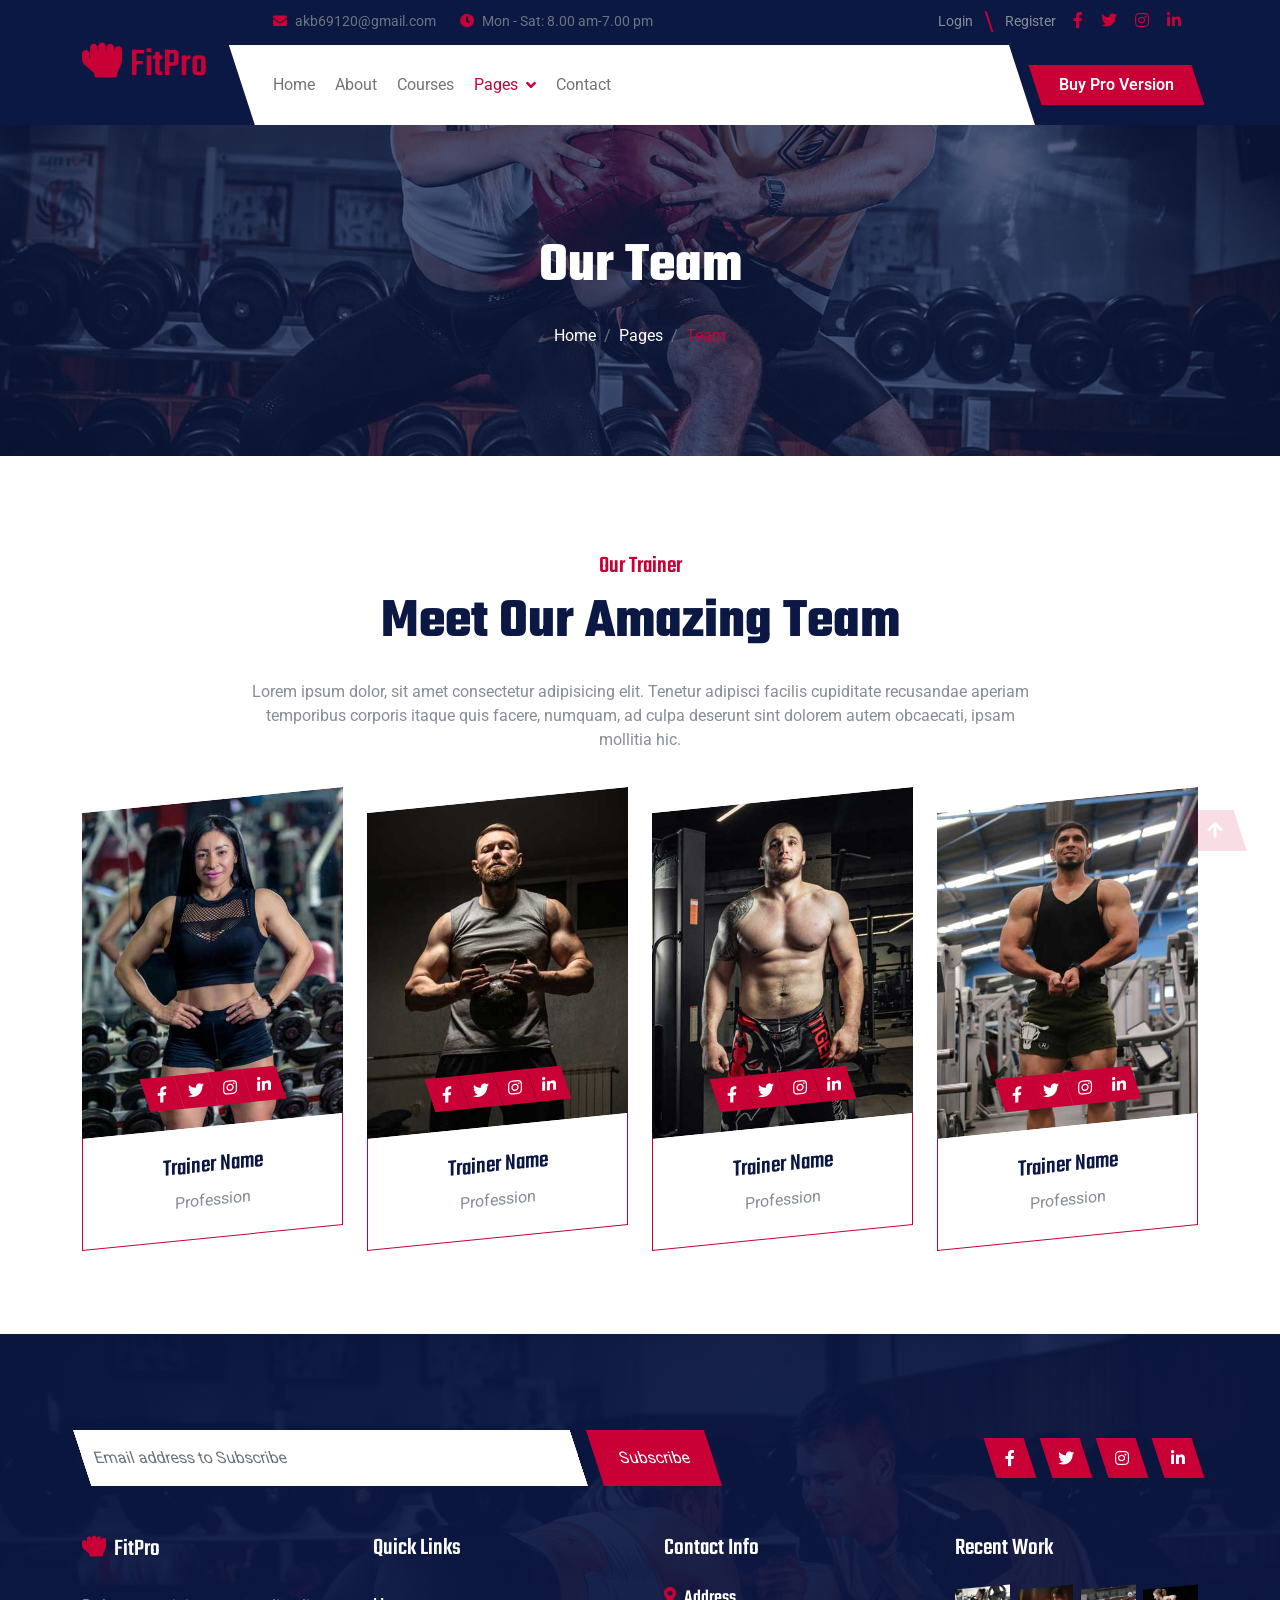
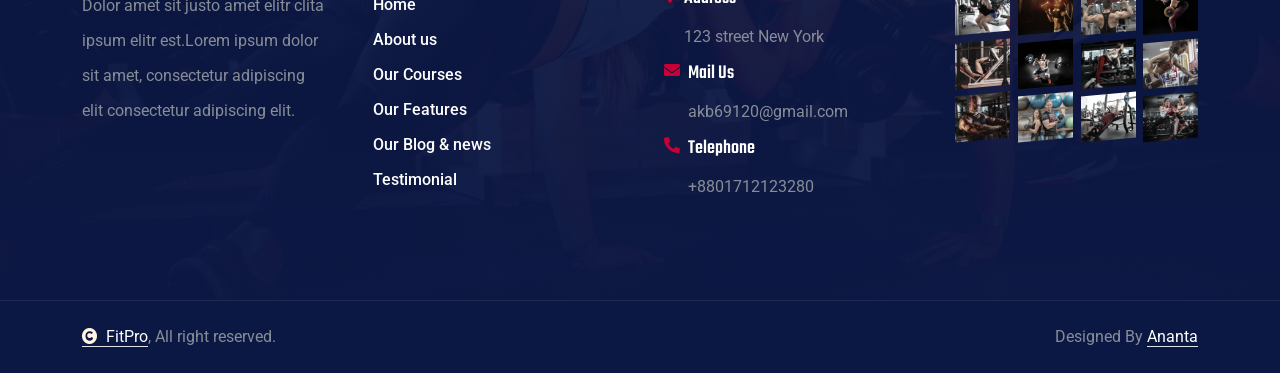
<file: team.html>
<!DOCTYPE html>
<html lang="en">

    <head>
        <meta charset="utf-8">
        <title>FitPro – Fitness & Wellness Center</title>
        <meta content="width=device-width, initial-scale=1.0" name="viewport">
        <meta content="" name="keywords">
        <meta content="" name="description">

        <!-- Google Web Fonts -->
        <link rel="preconnect" href="https://fonts.googleapis.com">
        <link rel="preconnect" href="https://fonts.gstatic.com" crossorigin>
        <link href="https://fonts.googleapis.com/css2?family=Roboto:ital,wght@0,100;0,300;0,400;0,500;0,700;0,900;1,100;1,300;1,400;1,500;1,700;1,900&family=Teko:wght@300..700&display=swap" rel="stylesheet">

        <!-- Icon Font Stylesheet -->
        <link rel="stylesheet" href="https://use.fontawesome.com/releases/v5.15.4/css/all.css"/>
        <link href="https://cdn.jsdelivr.net/npm/bootstrap-icons@1.4.1/font/bootstrap-icons.css" rel="stylesheet">

        <!-- Libraries Stylesheet -->
        <link rel="stylesheet" href="lib/animate/animate.min.css"/>
        <link href="lib/owlcarousel/assets/owl.carousel.min.css" rel="stylesheet">


        <!-- Customized Bootstrap Stylesheet -->
        <link href="css/bootstrap.min.css" rel="stylesheet">

        <!-- Template Stylesheet -->
        <link href="css/style.css" rel="stylesheet">
    </head>

    <body>

        <!-- Spinner Start -->
        <div id="spinner" class="show bg-white position-fixed translate-middle w-100 vh-100 top-50 start-50 d-flex align-items-center justify-content-center">
            <div class="spinner-border text-primary" style="width: 3rem; height: 3rem;" role="status">
                <span class="sr-only">Loading...</span>
            </div>
        </div>
        <!-- Spinner End -->

        <!-- Navbar & Hero Start -->
        <div class="container-fluid header-top">
            <div class="nav-shaps-2"></div>
            <div class="container d-flex align-items-center">
                <div class="d-flex align-items-center h-100">
                    <a href="#" class="navbar-brand" style="height: 125px;">
                        <h1 class="text-primary mb-0"><i class="fas fa-hand-rock me-2"></i>FitPro</h1>
                        <!-- <img src="img/logo.png" alt="Logo"> -->
                    </a>
                </div>
                <div class="w-100 h-100">
                    <div class="topbar px-0 py-2 d-none d-lg-block" style="height: 45px;">
                        <div class="row gx-0 align-items-center">
                            <div class="col-lg-8 text-center text-lg-center mb-lg-0">
                                <div class="d-flex flex-wrap">
                                    <div class="pe-4">
                                        <a href="mailto:example@gmail.com" class="text-muted small"><i class="fas fa-envelope text-primary me-2"></i>akb69120@gmail.com</a>
                                    </div>
                                    <div class="pe-0">
                                        <a href="mailto:example@gmail.com" class="text-muted small"><i class="fa fa-clock text-primary me-2"></i>Mon - Sat: 8.00 am-7.00 pm</a>
                                    </div>
                                </div>
                            </div>
                            <div class="col-lg-4 text-center text-lg-end">
                                <div class="d-flex justify-content-end">
                                    <div class="d-flex align-items-center small">
                                        <a href="#" class="login-btn text-body me-3 pe-3"> <span>Login</span></a>
                                        <a href="#" class="text-body me-3"> Register</a>
                                    </div>
                                    <div class="d-flex pe-3">
                                        <a class="btn p-0 text-primary me-3" href="#"><i class="fab fa-facebook-f"></i></a>
                                        <a class="btn p-0 text-primary me-3" href="#"><i class="fab fa-twitter"></i></a>
                                        <a class="btn p-0 text-primary me-3" href="#"><i class="fab fa-instagram"></i></a>
                                        <a class="btn p-0 text-primary me-0" href="#"><i class="fab fa-linkedin-in"></i></a>
                                    </div>
                                </div>
                            </div>
                        </div>
                    </div>
                    <div class="nav-bar px-0 py-lg-0" style="height: 80px;">
                        <nav class="navbar navbar-expand-lg navbar-light d-flex justify-content-lg-end">
                            <a href="#" class="navbar-brand-2">
                                <h1 class="text-primary mb-0"><i class="fas fa-hand-rock me-2"></i> FitPro</h1>
                                <!-- <img src="img/logo.png" alt="Logo"> -->
                            </a> 
                            <button class="navbar-toggler" type="button" data-bs-toggle="collapse" data-bs-target="#navbarCollapse">
                                <span class="fa fa-bars"></span>
                            </button>
                            <div class="collapse navbar-collapse" id="navbarCollapse">
                                <div class="navbar-nav mx-0 mx-lg-auto">
                                    <a href="index.html" class="nav-item nav-link">Home</a>
                                    <a href="about.html" class="nav-item nav-link">About</a>
                                    <a href="course.html" class="nav-item nav-link">Courses</a>
                                    <div class="nav-item dropdown active">
                                        <a href="#" class="nav-link" data-bs-toggle="dropdown">
                                            <span class="dropdown-toggle">Pages</span>
                                        </a>
                                        <div class="dropdown-menu">
                                            <a href="team.html" class="dropdown-item active">Our team</a>
                                            <a href="testimonial.html" class="dropdown-item">Testimonial</a>
                                            <a href="404.html" class="dropdown-item">404 Page</a>
                                        </div>
                                    </div>
                                    <a href="contact.html" class="nav-item nav-link">Contact</a>
                                    <div class="nav-btn ps-3">
                                        <a href="https://htmlcodex.com/downloading/?item=3502" class="btn btn-primary py-2 px-4 ms-0 ms-lg-3"> <span>Buy Pro Version</span></a>
                                    </div>
                                    <div class="nav-shaps-1"></div>
                                </div>
                            </div>
                        </nav>
                    </div>
                </div>
            </div>
        </div>
        <!-- Navbar & Hero End -->

        <!-- Header Start -->
        <div class="container-fluid bg-breadcrumb">
            <div class="container text-center py-5" style="max-width: 900px;">
                <h4 class="text-white display-4 mb-4 wow fadeInDown" data-wow-delay="0.1s">Our Team</h4>
                <ol class="breadcrumb d-flex justify-content-center mb-0 wow fadeInDown" data-wow-delay="0.3s">
                    <li class="breadcrumb-item"><a href="index.html">Home</a></li>
                    <li class="breadcrumb-item"><a href="#">Pages</a></li>
                    <li class="breadcrumb-item active text-primary">Team</li>
                </ol>    
            </div>
        </div>
        <!-- Header End -->

        <!-- Team Start -->
        <div class="container-fluid team py-5">
            <div class="container py-5">
                <div class="text-center mx-auto pb-5 wow fadeInUp" data-wow-delay="0.2s" style="max-width: 800px;">
                    <h4 class="text-primary">Our Trainer</h4>
                    <h1 class="display-4 mb-4">Meet Our Amazing Team</h1>
                    <p class="mb-0">Lorem ipsum dolor, sit amet consectetur adipisicing elit. Tenetur adipisci facilis cupiditate recusandae aperiam temporibus corporis itaque quis facere, numquam, ad culpa deserunt sint dolorem autem obcaecati, ipsam mollitia hic.
                    </p>
                </div>
                <div class="row gy-5 gy-lg-4 gx-4">
                    <div class="col-md-6 col-lg-3 wow fadeInUp" data-wow-delay="0.2s">
                        <div class="team-item">
                            <div class="team-img">
                                <img src="img/team-1.jpg" class="img-fluid w-100" alt="Image">
                                <div class="team-icon">
                                    <a href="#" class="btn btn-primary btn-sm-square"><i class="fab fa-facebook-f"></i></a>
                                    <a href="#" class="btn btn-primary btn-sm-square"><i class="fab fa-twitter"></i></a>
                                    <a href="#" class="btn btn-primary btn-sm-square"><i class="fab fa-instagram"></i></a>
                                    <a href="#" class="btn btn-primary btn-sm-square"><i class="fab fa-linkedin-in"></i></a>
                                </div>
                            </div>
                            <div class="team-content">
                                <h4>Trainer Name</h4>
                                <p class="mb-0">Profession</p>
                            </div>
                        </div>
                    </div>
                    <div class="col-md-6 col-lg-3 wow fadeInUp" data-wow-delay="0.4s">
                        <div class="team-item">
                            <div class="team-img">
                                <img src="img/team-2.jpg" class="img-fluid w-100" alt="Image">
                                <div class="team-icon">
                                    <a href="#" class="btn btn-primary btn-sm-square"><i class="fab fa-facebook-f"></i></a>
                                    <a href="#" class="btn btn-primary btn-sm-square"><i class="fab fa-twitter"></i></a>
                                    <a href="#" class="btn btn-primary btn-sm-square"><i class="fab fa-instagram"></i></a>
                                    <a href="#" class="btn btn-primary btn-sm-square"><i class="fab fa-linkedin-in"></i></a>
                                </div>
                            </div>
                            <div class="team-content">
                                <h4>Trainer Name</h4>
                                <p class="mb-0">Profession</p>
                            </div>
                        </div>
                    </div>
                    <div class="col-md-6 col-lg-3 wow fadeInUp" data-wow-delay="0.6s">
                        <div class="team-item">
                            <div class="team-img">
                                <img src="img/team-3.jpg" class="img-fluid w-100" alt="Image">
                                <div class="team-icon">
                                    <a href="#" class="btn btn-primary btn-sm-square"><i class="fab fa-facebook-f"></i></a>
                                    <a href="#" class="btn btn-primary btn-sm-square"><i class="fab fa-twitter"></i></a>
                                    <a href="#" class="btn btn-primary btn-sm-square"><i class="fab fa-instagram"></i></a>
                                    <a href="#" class="btn btn-primary btn-sm-square"><i class="fab fa-linkedin-in"></i></a>
                                </div>
                            </div>
                            <div class="team-content">
                                <h4>Trainer Name</h4>
                                <p class="mb-0">Profession</p>
                            </div>
                        </div>
                    </div>
                    <div class="col-md-6 col-lg-3 wow fadeInUp" data-wow-delay="0.8s">
                        <div class="team-item">
                            <div class="team-img">
                                <img src="img/team-4.jpg" class="img-fluid w-100" alt="Image">
                                <div class="team-icon">
                                    <a href="#" class="btn btn-primary btn-sm-square"><i class="fab fa-facebook-f"></i></a>
                                    <a href="#" class="btn btn-primary btn-sm-square"><i class="fab fa-twitter"></i></a>
                                    <a href="#" class="btn btn-primary btn-sm-square"><i class="fab fa-instagram"></i></a>
                                    <a href="#" class="btn btn-primary btn-sm-square"><i class="fab fa-linkedin-in"></i></a>
                                </div>
                            </div>
                            <div class="team-content">
                                <h4>Trainer Name</h4>
                                <p class="mb-0">Profession</p>
                            </div>
                        </div>
                    </div>
                </div>
            </div>
        </div>
        <!-- Team End -->

        <!-- Footer Start -->
        <div class="container-fluid footer py-5 wow fadeIn" data-wow-delay="0.2s">
            <div class="container py-5">
                <div class="row g-5 mb-5 align-items-center">
                    <div class="col-lg-7">
                        <div class="position-relative d-flex" style="transform: skew(18deg);">
                            <input class="form-control border-0 w-100 py-3 pe-5" type="text" placeholder="Email address to Subscribe">
                            <button type="button" class="btn-primary py-2 px-4 ms-3"> <span>Subscribe</span></button>
                        </div>
                    </div>
                    <div class="col-lg-5">
                        <div class="d-flex align-items-center justify-content-center justify-content-lg-end">
                            <a class="btn btn-primary btn-md-square me-3" href=""><i class="fab fa-facebook-f"></i></a>
                            <a class="btn btn-primary btn-md-square me-3" href=""><i class="fab fa-twitter"></i></a>
                            <a class="btn btn-primary btn-md-square me-3" href=""><i class="fab fa-instagram"></i></a>
                            <a class="btn btn-primary btn-md-square me-0" href=""><i class="fab fa-linkedin-in"></i></a>
                        </div>
                    </div>
                </div>
                <div class="row g-5">
                    <div class="col-md-6 col-lg-6 col-xl-3">
                        <div class="footer-item">
                            <h4 class="text-white mb-4"><i class="fas fa-hand-rock text-primary me-2"></i>FitPro</h4>
                            <p class="mb-0">Dolor amet sit justo amet elitr clita ipsum elitr est.Lorem ipsum dolor sit amet, consectetur adipiscing elit consectetur adipiscing elit.</p>
                        </div>
                    </div>
                    <div class="col-md-6 col-lg-6 col-xl-3">
                        <div class="footer-item">
                            <h4 class="text-white mb-4">Quick Links</h4>
                            <a href="#"> Home</a>
                            <a href="#"> About us</a>
                            <a href="#"> Our Courses</a>
                            <a href="#"> Our Features</a>
                            <a href="#"> Our Blog & news</a>
                            <a href="#"> Testimonial</a>
                        </div>
                    </div>
                    <div class="col-md-6 col-lg-6 col-xl-3">
                        <div class="footer-item">
                            <h4 class="text-white mb-4"> Contact Info</h4>
                            <div class="row g-2">
                                <div class="col-12">
                                    <div class="d-flex">
                                        <i class="fas fa-map-marker-alt text-primary me-2"></i>
                                        <div>
                                            <h5 class="text-white mb-2">Address</h5>
                                            <p class="mb-0">123 street New York</p>
                                        </div>
                                    </div>
                                </div>
                                <div class="col-12">
                                    <div class="d-flex">
                                        <i class="fas fa-envelope text-primary me-2"></i>
                                        <div>
                                            <h5 class="text-white mb-2">Mail Us</h5>
                                            <p class="mb-0">akb69120@gmail.com</p>
                                        </div>
                                    </div>
                                </div>
                                <div class="col-12">
                                    <div class="d-flex">
                                        <i class="fa fa-phone-alt text-primary me-2"></i>
                                        <div>
                                            <h5 class="text-white mb-2">Telephone</h5>
                                            <p class="mb-0">+8801712123280</p>
                                        </div>
                                    </div>
                                </div>
                            </div>
                        </div>
                    </div>
                    <div class="col-md-6 col-lg-6 col-xl-3">
                        <div class="footer-item">
                            <h4 class="text-white mb-4">Recent Work</h4>
                            <div class="row g-2">
                                <div class="col-3">
                                    <div class="footer-item-img">
                                        <a href="#"><img src="img/work-9.jpg" class="img-fluid" alt=""></a>
                                    </div>
                                </div>
                                <div class="col-3">
                                    <div class="footer-item-img">
                                        <a href="#"><img src="img/work-10.jpg" class="img-fluid" alt=""></a>
                                    </div>
                                </div>
                                <div class="col-3">
                                    <div class="footer-item-img">
                                        <a href="#"><img src="img/work-11.jpg" class="img-fluid" alt=""></a>
                                    </div>
                                </div>
                                <div class="col-3">
                                    <div class="footer-item-img">
                                        <a href="#"><img src="img/work-12.jpg" class="img-fluid" alt=""></a>
                                    </div>
                                </div>
                                <div class="col-3">
                                    <div class="footer-item-img">
                                        <a href="#"><img src="img/work-1.jpg" class="img-fluid" alt=""></a>
                                    </div>
                                </div>
                                <div class="col-3">
                                    <div class="footer-item-img">
                                        <a href="#"><img src="img/work-2.jpg" class="img-fluid" alt=""></a>
                                    </div>
                                </div>
                                <div class="col-3">
                                    <div class="footer-item-img">
                                        <a href="#"><img src="img/work-3.jpg" class="img-fluid" alt=""></a>
                                    </div>
                                </div>
                                <div class="col-3">
                                    <div class="footer-item-img">
                                        <a href="#"><img src="img/work-4.jpg" class="img-fluid" alt=""></a>
                                    </div>
                                </div>
                                <div class="col-3">
                                    <div class="footer-item-img">
                                        <a href="#"><img src="img/work-5.jpg" class="img-fluid" alt=""></a>
                                    </div>
                                </div>
                                <div class="col-3">
                                    <div class="footer-item-img">
                                        <a href="#"><img src="img/work-6.jpg" class="img-fluid" alt=""></a>
                                    </div>
                                </div>
                                <div class="col-3">
                                    <div class="footer-item-img">
                                        <a href="#"><img src="img/work-7.jpg" class="img-fluid" alt=""></a>
                                    </div>
                                </div>
                                <div class="col-3">
                                    <div class="footer-item-img">
                                        <a href="#"><img src="img/work-8.jpg" class="img-fluid" alt=""></a>
                                    </div>
                                </div>
                            </div>
                        </div>
                    </div>
                </div>
            </div>
        </div>
        <!-- Footer End -->

        
        <!-- Copyright Start -->
        <div class="container-fluid copyright py-4">
            <div class="container">
                <div class="row g-4 align-items-center">
                    <div class="col-md-6 text-center text-md-start mb-md-0">
                        <span class="text-body"><a href="#" class="border-bottom text-white"><i class="fas fa-copyright text-light me-2"></i>FitPro</a>, All right reserved.</span>
                    </div>
                    <div class="col-md-6 text-center text-md-end text-body">
                        
                       
                        Designed By <a class="border-bottom text-white" href="">Ananta</a>
                    </div>
                </div>
            </div>
        </div>
        <!-- Copyright End -->


        <!-- Back to Top -->
        <div class="back-to-top">
            <a href="#" class="btn"><i class="fa fa-arrow-up"></i></a>  
        </div> 

        
        <!-- JavaScript Libraries -->
        <script src="https://ajax.googleapis.com/ajax/libs/jquery/3.6.4/jquery.min.js"></script>
        <script src="https://cdn.jsdelivr.net/npm/bootstrap@5.0.0/dist/js/bootstrap.bundle.min.js"></script>
        <script src="lib/wow/wow.min.js"></script>
        <script src="lib/easing/easing.min.js"></script>
        <script src="lib/waypoints/waypoints.min.js"></script>
        <script src="lib/owlcarousel/owl.carousel.min.js"></script>
        

        <!-- Template Javascript -->
        <script src="js/main.js"></script>
    </body>

</html>
</file>
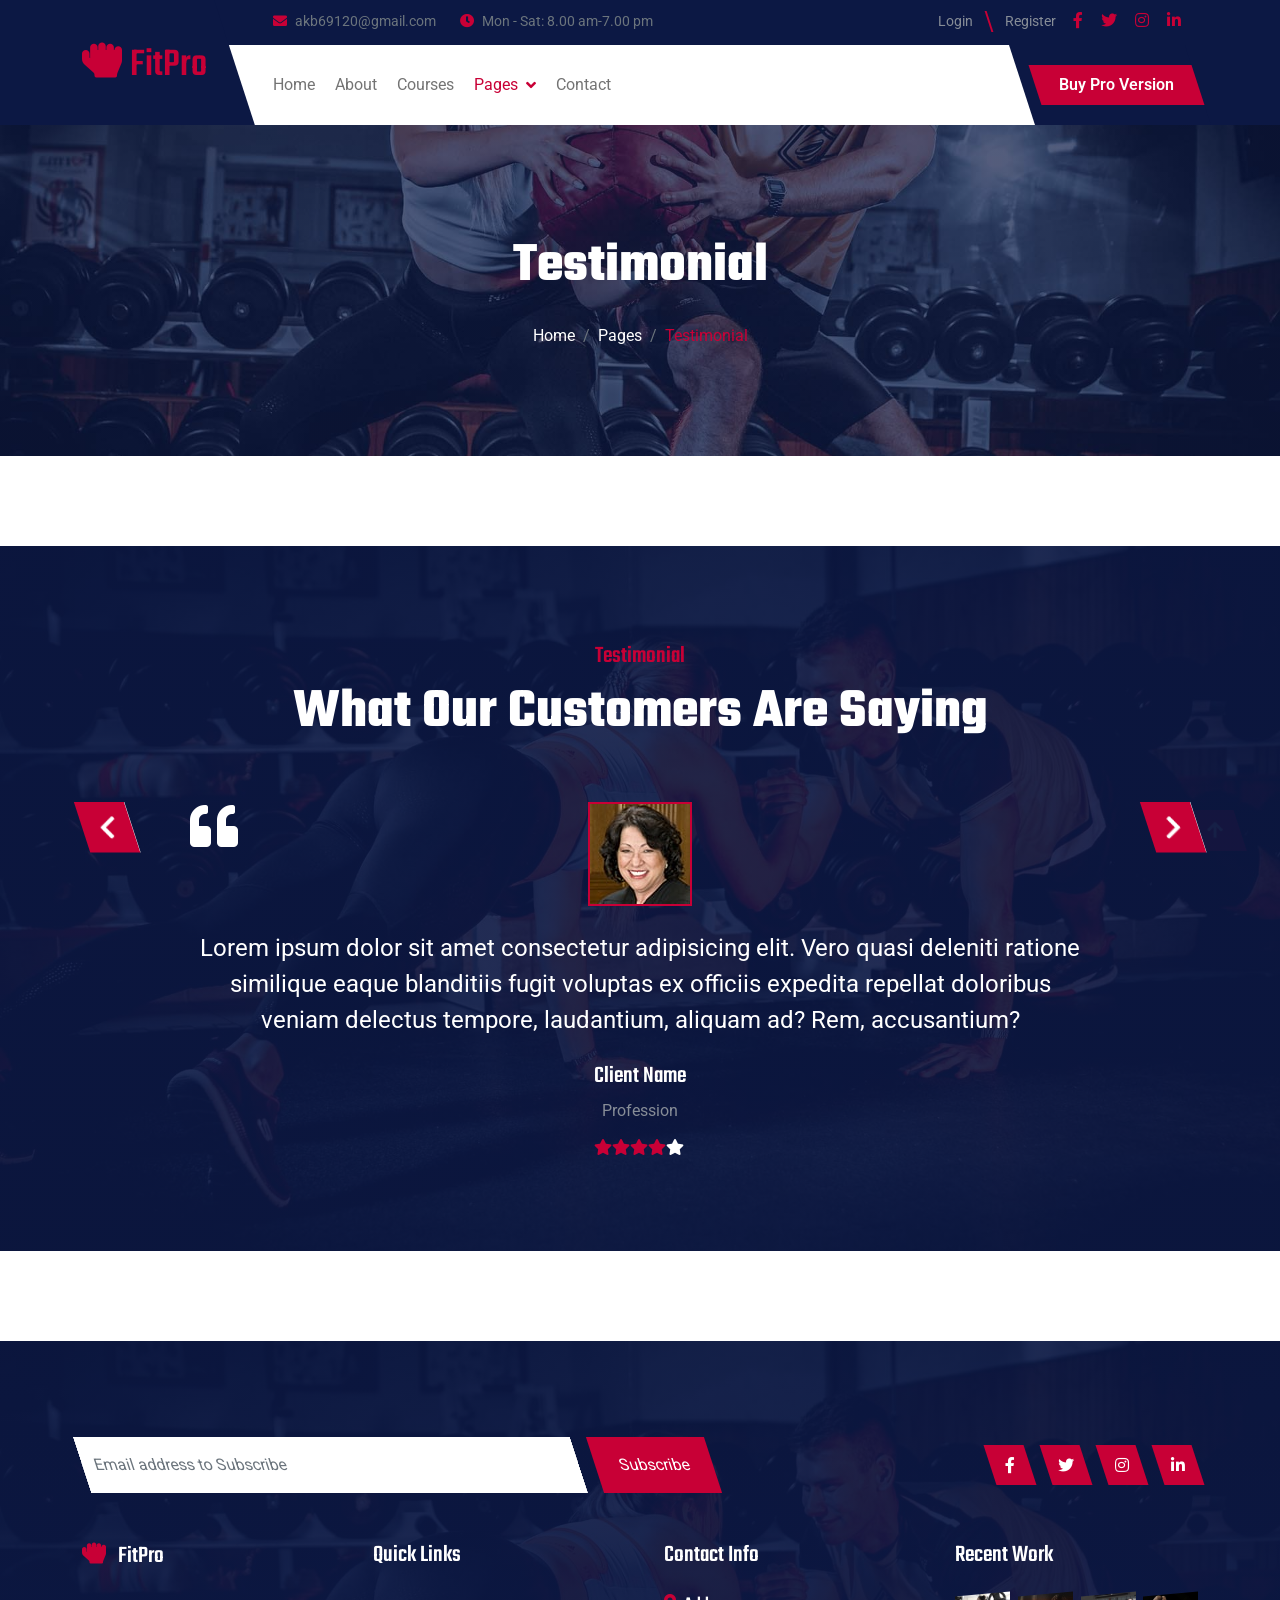
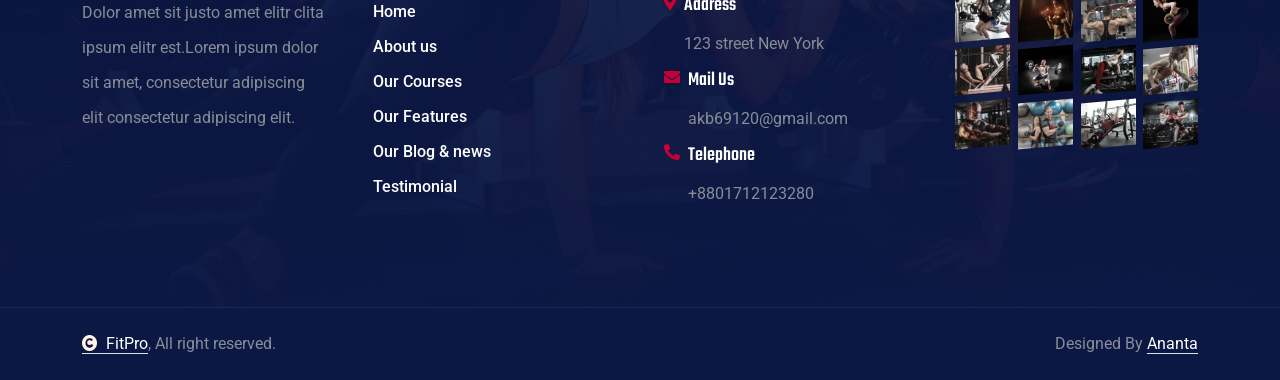
<file: testimonial.html>
<!DOCTYPE html>
<html lang="en">

    <head>
        <meta charset="utf-8">
        <title>FitPro – Fitness & Wellness Center</title>
        <meta content="width=device-width, initial-scale=1.0" name="viewport">
        <meta content="" name="keywords">
        <meta content="" name="description">

        <!-- Google Web Fonts -->
        <link rel="preconnect" href="https://fonts.googleapis.com">
        <link rel="preconnect" href="https://fonts.gstatic.com" crossorigin>
        <link href="https://fonts.googleapis.com/css2?family=Roboto:ital,wght@0,100;0,300;0,400;0,500;0,700;0,900;1,100;1,300;1,400;1,500;1,700;1,900&family=Teko:wght@300..700&display=swap" rel="stylesheet">

        <!-- Icon Font Stylesheet -->
        <link rel="stylesheet" href="https://use.fontawesome.com/releases/v5.15.4/css/all.css"/>
        <link href="https://cdn.jsdelivr.net/npm/bootstrap-icons@1.4.1/font/bootstrap-icons.css" rel="stylesheet">

        <!-- Libraries Stylesheet -->
        <link rel="stylesheet" href="lib/animate/animate.min.css"/>
        <link href="lib/owlcarousel/assets/owl.carousel.min.css" rel="stylesheet">


        <!-- Customized Bootstrap Stylesheet -->
        <link href="css/bootstrap.min.css" rel="stylesheet">

        <!-- Template Stylesheet -->
        <link href="css/style.css" rel="stylesheet">
    </head>

    <body>

        <!-- Spinner Start -->
        <div id="spinner" class="show bg-white position-fixed translate-middle w-100 vh-100 top-50 start-50 d-flex align-items-center justify-content-center">
            <div class="spinner-border text-primary" style="width: 3rem; height: 3rem;" role="status">
                <span class="sr-only">Loading...</span>
            </div>
        </div>
        <!-- Spinner End -->

        <!-- Navbar & Hero Start -->
        <div class="container-fluid header-top">
            <div class="nav-shaps-2"></div>
            <div class="container d-flex align-items-center">
                <div class="d-flex align-items-center h-100">
                    <a href="#" class="navbar-brand" style="height: 125px;">
                        <h1 class="text-primary mb-0"><i class="fas fa-hand-rock me-2"></i>FitPro</h1>
                        <!-- <img src="img/logo.png" alt="Logo"> -->
                    </a>
                </div>
                <div class="w-100 h-100">
                    <div class="topbar px-0 py-2 d-none d-lg-block" style="height: 45px;">
                        <div class="row gx-0 align-items-center">
                            <div class="col-lg-8 text-center text-lg-center mb-lg-0">
                                <div class="d-flex flex-wrap">
                                    <div class="pe-4">
                                        <a href="mailto:example@gmail.com" class="text-muted small"><i class="fas fa-envelope text-primary me-2"></i>akb69120@gmail.com</a>
                                    </div>
                                    <div class="pe-0">
                                        <a href="mailto:example@gmail.com" class="text-muted small"><i class="fa fa-clock text-primary me-2"></i>Mon - Sat: 8.00 am-7.00 pm</a>
                                    </div>
                                </div>
                            </div>
                            <div class="col-lg-4 text-center text-lg-end">
                                <div class="d-flex justify-content-end">
                                    <div class="d-flex align-items-center small">
                                        <a href="#" class="login-btn text-body me-3 pe-3"> <span>Login</span></a>
                                        <a href="#" class="text-body me-3"> Register</a>
                                    </div>
                                    <div class="d-flex pe-3">
                                        <a class="btn p-0 text-primary me-3" href="#"><i class="fab fa-facebook-f"></i></a>
                                        <a class="btn p-0 text-primary me-3" href="#"><i class="fab fa-twitter"></i></a>
                                        <a class="btn p-0 text-primary me-3" href="#"><i class="fab fa-instagram"></i></a>
                                        <a class="btn p-0 text-primary me-0" href="#"><i class="fab fa-linkedin-in"></i></a>
                                    </div>
                                </div>
                            </div>
                        </div>
                    </div>
                    <div class="nav-bar px-0 py-lg-0" style="height: 80px;">
                        <nav class="navbar navbar-expand-lg navbar-light d-flex justify-content-lg-end">
                            <a href="#" class="navbar-brand-2">
                                <h1 class="text-primary mb-0"><i class="fas fa-hand-rock me-2"></i> Fitness</h1>
                                <!-- <img src="img/logo.png" alt="Logo"> -->
                            </a> 
                            <button class="navbar-toggler" type="button" data-bs-toggle="collapse" data-bs-target="#navbarCollapse">
                                <span class="fa fa-bars"></span>
                            </button>
                            <div class="collapse navbar-collapse" id="navbarCollapse">
                                <div class="navbar-nav mx-0 mx-lg-auto">
                                    <a href="index.html" class="nav-item nav-link">Home</a>
                                    <a href="about.html" class="nav-item nav-link">About</a>
                                    <a href="course.html" class="nav-item nav-link">Courses</a>
                                    <div class="nav-item dropdown active">
                                        <a href="#" class="nav-link" data-bs-toggle="dropdown">
                                            <span class="dropdown-toggle">Pages</span>
                                        </a>
                                        <div class="dropdown-menu">
                                            <a href="team.html" class="dropdown-item">Our team</a>
                                            <a href="testimonial.html" class="dropdown-item active">Testimonial</a>
                                            <a href="404.html" class="dropdown-item">404 Page</a>
                                        </div>
                                    </div>
                                    <a href="contact.html" class="nav-item nav-link">Contact</a>
                                    <div class="nav-btn ps-3">
                                        <a href="https://htmlcodex.com/downloading/?item=3502" class="btn btn-primary py-2 px-4 ms-0 ms-lg-3"> <span>Buy Pro Version</span></a>
                                    </div>
                                    <div class="nav-shaps-1"></div>
                                </div>
                            </div>
                        </nav>
                    </div>
                </div>
            </div>
        </div>
        <!-- Navbar & Hero End -->

        <!-- Header Start -->
        <div class="container-fluid bg-breadcrumb">
            <div class="container text-center py-5" style="max-width: 900px;">
                <h4 class="text-white display-4 mb-4 wow fadeInDown" data-wow-delay="0.1s">Testimonial</h4>
                <ol class="breadcrumb d-flex justify-content-center mb-0 wow fadeInDown" data-wow-delay="0.3s">
                    <li class="breadcrumb-item"><a href="index.html">Home</a></li>
                    <li class="breadcrumb-item"><a href="#">Pages</a></li>
                    <li class="breadcrumb-item active text-primary">Testimonial</li>
                </ol>    
            </div>
        </div>
        <!-- Header End -->

        <!-- Testimonial Start -->
        <div class="container-fluid testimonial bg-dark py-5" style="margin: 90px 0;">
            <div class="container py-5">
                <div class="text-center mx-auto pb-5 wow fadeInUp" data-wow-delay="0.2s" style="max-width: 800px;">
                    <h4 class="text-primary">Testimonial</h4>
                    <h1 class="display-4 text-white">What Our Customers Are Saying</h1>
                </div>
                <div class="testimonial-carousel owl-carousel wow fadeInUp" data-wow-delay="0.2s">
                    <div class="testimonial-item mx-auto" style="max-width: 900px;">
                        <span class="fa fa-quote-left fa-3x quote-icon"></span>
                        <div class="testimonial-img mb-4">
                            <img src="img/testimonial-1.jpg" class="img-fluid" alt="Image">
                        </div>
                        <p class="fs-4 text-white mb-4">Lorem ipsum dolor sit amet consectetur adipisicing elit. Vero quasi deleniti ratione similique eaque blanditiis fugit voluptas ex officiis expedita repellat doloribus veniam delectus tempore, laudantium, aliquam ad? Rem, accusantium?
                        </p>
                        <div class="d-block">
                            <h4 class="text-white">Client Name</h4>
                            <p class="m-0 pb-3">Profession</p>
                            <div class="d-flex">
                                <i class="fas fa-star text-primary"></i>
                                <i class="fas fa-star text-primary"></i>
                                <i class="fas fa-star text-primary"></i>
                                <i class="fas fa-star text-primary"></i>
                                <i class="fas fa-star text-white"></i>
                            </div>
                        </div>
                    </div>
                    <div class="testimonial-item mx-auto" style="max-width: 900px;">
                        <span class="fa fa-quote-left fa-3x quote-icon"></span>
                        <div class="testimonial-img mb-4">
                            <img src="img/testimonial-2.jpg" class="img-fluid" alt="Image">
                        </div>
                        <p class="fs-4 text-white mb-4">Lorem ipsum dolor sit amet consectetur adipisicing elit. Vero quasi deleniti ratione similique eaque blanditiis fugit voluptas ex officiis expedita repellat doloribus veniam delectus tempore, laudantium, aliquam ad? Rem, accusantium?
                        </p>
                        <div class="d-block">
                            <h4 class="text-white">Client Name</h4>
                            <p class="m-0 pb-3">Profession</p>
                            <div class="d-flex">
                                <i class="fas fa-star text-primary"></i>
                                <i class="fas fa-star text-primary"></i>
                                <i class="fas fa-star text-primary"></i>
                                <i class="fas fa-star text-primary"></i>
                                <i class="fas fa-star text-white"></i>
                            </div>
                        </div>
                    </div>
                    <div class="testimonial-item mx-auto" style="max-width: 900px;">
                        <span class="fa fa-quote-left fa-3x quote-icon"></span>
                        <div class="testimonial-img mb-4">
                            <img src="img/testimonial-3.jpg" class="img-fluid" alt="Image">
                        </div>
                        <p class="fs-4 text-white mb-4">Lorem ipsum dolor sit amet consectetur adipisicing elit. Vero quasi deleniti ratione similique eaque blanditiis fugit voluptas ex officiis expedita repellat doloribus veniam delectus tempore, laudantium, aliquam ad? Rem, accusantium?
                        </p>
                        <div class="d-block">
                            <h4 class="text-white">Client Name</h4>
                            <p class="m-0 pb-3">Profession</p>
                            <div class="d-flex">
                                <i class="fas fa-star text-primary"></i>
                                <i class="fas fa-star text-primary"></i>
                                <i class="fas fa-star text-primary"></i>
                                <i class="fas fa-star text-primary"></i>
                                <i class="fas fa-star text-white"></i>
                            </div>
                        </div>
                    </div>
                </div>
            </div>
        </div>
        <!-- Testimonial End -->

        <!-- Footer Start -->
        <div class="container-fluid footer py-5 wow fadeIn" data-wow-delay="0.2s">
            <div class="container py-5">
                <div class="row g-5 mb-5 align-items-center">
                    <div class="col-lg-7">
                        <div class="position-relative d-flex" style="transform: skew(18deg);">
                            <input class="form-control border-0 w-100 py-3 pe-5" type="text" placeholder="Email address to Subscribe">
                            <button type="button" class="btn-primary py-2 px-4 ms-3"> <span>Subscribe</span></button>
                        </div>
                    </div>
                    <div class="col-lg-5">
                        <div class="d-flex align-items-center justify-content-center justify-content-lg-end">
                            <a class="btn btn-primary btn-md-square me-3" href=""><i class="fab fa-facebook-f"></i></a>
                            <a class="btn btn-primary btn-md-square me-3" href=""><i class="fab fa-twitter"></i></a>
                            <a class="btn btn-primary btn-md-square me-3" href=""><i class="fab fa-instagram"></i></a>
                            <a class="btn btn-primary btn-md-square me-0" href=""><i class="fab fa-linkedin-in"></i></a>
                        </div>
                    </div>
                </div>
                <div class="row g-5">
                    <div class="col-md-6 col-lg-6 col-xl-3">
                        <div class="footer-item">
                            <h4 class="text-white mb-4"><i class="fas fa-hand-rock text-primary me-2"></i> FitPro</h4>
                            <p class="mb-0">Dolor amet sit justo amet elitr clita ipsum elitr est.Lorem ipsum dolor sit amet, consectetur adipiscing elit consectetur adipiscing elit.</p>
                        </div>
                    </div>
                    <div class="col-md-6 col-lg-6 col-xl-3">
                        <div class="footer-item">
                            <h4 class="text-white mb-4">Quick Links</h4>
                            <a href="#"> Home</a>
                            <a href="#"> About us</a>
                            <a href="#"> Our Courses</a>
                            <a href="#"> Our Features</a>
                            <a href="#"> Our Blog & news</a>
                            <a href="#"> Testimonial</a>
                        </div>
                    </div>
                    <div class="col-md-6 col-lg-6 col-xl-3">
                        <div class="footer-item">
                            <h4 class="text-white mb-4"> Contact Info</h4>
                            <div class="row g-2">
                                <div class="col-12">
                                    <div class="d-flex">
                                        <i class="fas fa-map-marker-alt text-primary me-2"></i>
                                        <div>
                                            <h5 class="text-white mb-2">Address</h5>
                                            <p class="mb-0">123 street New York</p>
                                        </div>
                                    </div>
                                </div>
                                <div class="col-12">
                                    <div class="d-flex">
                                        <i class="fas fa-envelope text-primary me-2"></i>
                                        <div>
                                            <h5 class="text-white mb-2">Mail Us</h5>
                                            <p class="mb-0">akb69120@gmail.com</p>
                                        </div>
                                    </div>
                                </div>
                                <div class="col-12">
                                    <div class="d-flex">
                                        <i class="fa fa-phone-alt text-primary me-2"></i>
                                        <div>
                                            <h5 class="text-white mb-2">Telephone</h5>
                                            <p class="mb-0">+8801712123280</p>
                                        </div>
                                    </div>
                                </div>
                            </div>
                        </div>
                    </div>
                    <div class="col-md-6 col-lg-6 col-xl-3">
                        <div class="footer-item">
                            <h4 class="text-white mb-4">Recent Work</h4>
                            <div class="row g-2">
                                <div class="col-3">
                                    <div class="footer-item-img">
                                        <a href="#"><img src="img/work-9.jpg" class="img-fluid" alt=""></a>
                                    </div>
                                </div>
                                <div class="col-3">
                                    <div class="footer-item-img">
                                        <a href="#"><img src="img/work-10.jpg" class="img-fluid" alt=""></a>
                                    </div>
                                </div>
                                <div class="col-3">
                                    <div class="footer-item-img">
                                        <a href="#"><img src="img/work-11.jpg" class="img-fluid" alt=""></a>
                                    </div>
                                </div>
                                <div class="col-3">
                                    <div class="footer-item-img">
                                        <a href="#"><img src="img/work-12.jpg" class="img-fluid" alt=""></a>
                                    </div>
                                </div>
                                <div class="col-3">
                                    <div class="footer-item-img">
                                        <a href="#"><img src="img/work-1.jpg" class="img-fluid" alt=""></a>
                                    </div>
                                </div>
                                <div class="col-3">
                                    <div class="footer-item-img">
                                        <a href="#"><img src="img/work-2.jpg" class="img-fluid" alt=""></a>
                                    </div>
                                </div>
                                <div class="col-3">
                                    <div class="footer-item-img">
                                        <a href="#"><img src="img/work-3.jpg" class="img-fluid" alt=""></a>
                                    </div>
                                </div>
                                <div class="col-3">
                                    <div class="footer-item-img">
                                        <a href="#"><img src="img/work-4.jpg" class="img-fluid" alt=""></a>
                                    </div>
                                </div>
                                <div class="col-3">
                                    <div class="footer-item-img">
                                        <a href="#"><img src="img/work-5.jpg" class="img-fluid" alt=""></a>
                                    </div>
                                </div>
                                <div class="col-3">
                                    <div class="footer-item-img">
                                        <a href="#"><img src="img/work-6.jpg" class="img-fluid" alt=""></a>
                                    </div>
                                </div>
                                <div class="col-3">
                                    <div class="footer-item-img">
                                        <a href="#"><img src="img/work-7.jpg" class="img-fluid" alt=""></a>
                                    </div>
                                </div>
                                <div class="col-3">
                                    <div class="footer-item-img">
                                        <a href="#"><img src="img/work-8.jpg" class="img-fluid" alt=""></a>
                                    </div>
                                </div>
                            </div>
                        </div>
                    </div>
                </div>
            </div>
        </div>
        <!-- Footer End -->

        
        <!-- Copyright Start -->
        <div class="container-fluid copyright py-4">
            <div class="container">
                <div class="row g-4 align-items-center">
                    <div class="col-md-6 text-center text-md-start mb-md-0">
                        <span class="text-body"><a href="#" class="border-bottom text-white"><i class="fas fa-copyright text-light me-2"></i>FitPro</a>, All right reserved.</span>
                    </div>
                    <div class="col-md-6 text-center text-md-end text-body">
                        
                       
                        Designed By <a class="border-bottom text-white" href="">Ananta</a>
                    </div>
                </div>
            </div>
        </div>
        <!-- Copyright End -->


        <!-- Back to Top -->
        <div class="back-to-top">
            <a href="#" class="btn"><i class="fa fa-arrow-up"></i></a>  
        </div> 

        
        <!-- JavaScript Libraries -->
        <script src="https://ajax.googleapis.com/ajax/libs/jquery/3.6.4/jquery.min.js"></script>
        <script src="https://cdn.jsdelivr.net/npm/bootstrap@5.0.0/dist/js/bootstrap.bundle.min.js"></script>
        <script src="lib/wow/wow.min.js"></script>
        <script src="lib/easing/easing.min.js"></script>
        <script src="lib/waypoints/waypoints.min.js"></script>
        <script src="lib/owlcarousel/owl.carousel.min.js"></script>
        

        <!-- Template Javascript -->
        <script src="js/main.js"></script>
    </body>

</html>
</file>
<file: css/style.css>
/*** FitPro – Fitness & Wellness Center ***/
/**********Designed by Ananta**************/
#spinner {
    opacity: 0;
    visibility: hidden;
    transition: opacity .5s ease-out, visibility 0s linear .5s;
    z-index: 99999;
}

#spinner.show {
    transition: opacity .5s ease-out, visibility 0s linear 0s;
    visibility: visible;
    opacity: 1;
}
/*** Spinner End ***/

/* back-to-to */
.back-to-top a {
    display: flex;
    justify-content: center;
    align-items: center;
    position: fixed;
    bottom: 50px;
    right: 40px;
    width: 50px;
    height: 40px;
    margin: 0px;
    font-size: 18px;
    background: var(--bs-primary);
    color: var(--bs-white);
    transition: 0.5s;
    z-index: 999;
    transform: skew(18deg);
}

.back-to-top a i {
    transform: skew(-18deg);
}

.back-to-top a:hover {
    background: var(--bs-dark);
    color: var(--bs-white); 
}

/*** Button Start ***/
.btn {
    font-weight: 600;
    transition: .5s;
}

.btn-square {
    width: 32px;
    height: 32px;
}

.btn-sm-square {
    width: 34px;
    height: 34px;
}

.btn-md-square {
    width: 40px;
    height: 40px;
}

.btn-lg-square {
    width: 46px;
    height: 46px;
}

.btn-xl-square {
    width: 56px;
    height: 56px;
}

.btn-square,
.btn-sm-square,
.btn-md-square,
.btn-lg-square,
.btn-xl-square {
    padding: 0;
    display: flex;
    align-items: center;
    justify-content: center;
    font-weight: normal;
}

.btn.btn-primary {
    color: var(--bs-white);
    border: none;
    transform: skew(18deg);
    transition: 0.5s;
}

.btn.btn-primary span,
.btn.btn-primary i {
    display: inline-block;
    transform: skew(-18deg);
}

.btn.btn-primary:hover {
    background: var(--bs-white);
    color: var(--bs-dark);

}

.btn.btn-light {
    color: var(--bs-primary);
    border: none;
    transform: skew(18deg);
    transition: 0.5s;
}

.btn.btn-light span,
.btn.btn-light i {
    display: inline-block;
    transform: skew(-18deg);
}

.btn.btn-light:hover {
    color: var(--bs-white);
    background: var(--bs-primary);
}


.btn.btn-dark {
    color: var(--bs-primary);
    border: none;
    transform: skew(18deg);
    transition: 0.5s;
}

.btn.btn-dark span,
.btn.btn-dark i {
    display: inline-block;
    transform: skew(-18deg);
}

.btn.btn-dark:hover {
    color: var(--bs-white);
    background: var(--bs-primary);
}

/*** Navbar Start ***/
.header-top {
    height: 100%;
    position: relative;
}

.header-top::after {
    content: "";
    position: absolute;
    overflow: hidden;
    width: 16%;
    height: 100%;
    top: 0;
    left: 0;
    background: var(--bs-dark);
    z-index: 1;
}

.topbar .login-btn {
    position: relative;
}

.topbar .login-btn::after {
    content: "";
    position: absolute;
    width: 2px;
    height: 100%;
    top: 0;
    right: -1px;
    background: var(--bs-primary);
    transform: skew(18deg);
}

@media (min-width: 992px) {
    .header-top::before {
        content: "";
        position: absolute;
        overflow: hidden;
        width: 100%;
        height: 45px;
        top: 0;
        right: 0;
        background: var(--bs-dark);
        z-index: -1;
    }

    .navbar-brand-2 {
        display: none;
    }
}

@media (max-width: 991px) {
    .header-top {
        max-height: 80px;
    }

    .navbar {
        justify-content: space-between;
    }

    .header-top .container {
        max-height: 80px;
    }

    .navbar-brand {
        display: none;
    }

    .navbar-brand-2 {
        position: relative;
        overflow: hidden;
        width: 180px;
        height: 100%;
        padding: 0;
        display: flex;
        align-items: center;
        z-index: 99;
    }

    .navbar-brand-2::before {
        content: "";
        position: absolute;
        overflow: hidden;
        width: 100%;
        height: 600px;
        top: -200px;
        right: 18px;
        background: var(--bs-dark);
        transform: rotate(-18deg);
        z-index: -1;
    }

    .navbar.navbar-light {
        height: 100%;
        padding: 0;
    }

    .navbar .navbar-collapse {
        margin-top: -20px;
    }

}

.navbar-brand {
    position: relative;
    overflow: hidden;
    padding: 40px 50px 40px 0;
}

.navbar-brand::before {
    content: "";
    position: absolute;
    overflow: hidden;
    width: 300px;
    height: 600px;
    top: -200px;
    right: 18px;
    background: var(--bs-dark);
    transform: rotate(-18deg);
    z-index: -1;
}

.header-top .navbar-brand {
    position: relative;
    z-index: 99;
}

.nav-bar .navbar {
    z-index: 9;
}

.navbar-light .navbar-brand img {
    max-height: 60px;
    transition: .5s;
}

.nav-bar .navbar-light .navbar-brand img {
    max-height: 50px;
}

.navbar .navbar-nav .nav-item .nav-link {
    padding: 0;
}

.navbar .navbar-nav .nav-item {
    display: flex;
    align-items: center;
    padding: 0;
    margin-right: 20px;
}

.navbar-light .navbar-nav .nav-item:hover,
.navbar-light .navbar-nav .nav-item.active,
.navbar-light .navbar-nav .nav-item:hover .nav-link,
.navbar-light .navbar-nav .nav-item.active .nav-link {
    color: var(--bs-primary);
}

@media (max-width: 991px) {
    .navbar {
        padding: 20px 0;
    }

    .navbar .navbar-nav .nav-link {
        padding: 0;
    }

    .navbar .navbar-nav .nav-item {
        display: flex;
        padding: 12px;
        flex-direction: column;
        justify-content: start;
        align-items: start;
    }

    .navbar .navbar-nav .nav-btn {
        display: flex;
        justify-content: start;
    }

    .navbar .navbar-nav {
        width: 100%;
        display: flex;
        margin-top: 20px;
        padding-bottom: 20px;
        margin-left: 50px;
        background: var(--bs-light);
    }

    .navbar .navbar-nav .nav-btn {
        display: flex;
        flex-direction: column;
    }

    .navbar .navbar-nav .nav-btn a.btn {
        margin-right: 15px;
    }

    .navbar.navbar-expand-lg .navbar-toggler {
        padding: 8px 15px;
        border: none;
        background: var(--bs-primary);
        color: var(--bs-dark);
        transform: skew(18deg);
    }

    .navbar.navbar-expand-lg .navbar-toggler span {
        transform: skew(-18deg);
    }
}

.navbar .dropdown-toggle::after {
    border: none;
    content: "\f107";
    font-family: "Font Awesome 5 Free";
    font-weight: 600;
    vertical-align: middle;
    margin-left: 8px;
}

.dropdown .dropdown-menu .dropdown-item:hover {
    background: var(--bs-primary);
    color: var(--bs-white);
}

@media (min-width: 992px) {
    .navbar {
        padding: 20px 0;
    }

    .navbar .navbar-nav .nav-btn {
        display: inline-flex;
        margin-left: auto;
        background: transparent;
    }

    .navbar .navbar-nav {
        width: 100%;
        display: flex;
        justify-content: center;
        align-items: center;
        background: var(--bs-light);
        border-radius: 10px;
    }

    .navbar .nav-item .dropdown-menu {
        display: block;
        visibility: hidden;
        top: 100%;
        transform: rotateX(-75deg);
        transform-origin: 0% 0%;
        border: 0;
        transition: .5s;
        opacity: 0;
    }

    .navbar .nav-item:hover .dropdown-menu {
        transform: rotateX(0deg);
        visibility: visible;
        margin-top: 19px;
        background: var(--bs-white);
        transition: .5s;
        opacity: 1;
    }

    .navbar-nav {
        background: transparent !important;
    }

    .nav-shaps-1 {
        position: absolute;
        overflow: hidden;
        min-width: calc(100% - 81%);
        height: 100%;
        top: 0;
        right: 0;
        transform: skew(18deg);
        background: var(--bs-dark);
        z-index: -1;
    }

    .nav-shaps-2 {
        position: absolute;
        overflow: hidden;
        width: 12%;
        height: 100%;
        top: 0;
        right: 0;
        background: var(--bs-dark);
        z-index: -1;
    }
}
/*** Navbar End ***/


/*** Single Page Hero Header Start ***/
.bg-breadcrumb {
    position: relative;
    overflow: hidden;
    background: linear-gradient(rgba(12, 24, 68, 0.7), rgba(12, 24, 68, 0.7)), url(../img/goal-background-img.jpg);
    background-position: center center;
    background-repeat: no-repeat;
    background-size: cover;
    padding: 60px 0 60px 0;
    transition: 0.5s;
}

.bg-breadcrumb .breadcrumb {
    position: relative;
}

.bg-breadcrumb .breadcrumb .breadcrumb-item a {
    color: var(--bs-white);
}
/*** Single Page Hero Header End ***/


/*** Carousel Hero Header Start ***/
.hero-section {
    background-image: url(../img/carousel-1.jpg);
    background-repeat: no-repeat;
    background-position: center center;
    background-size: cover;
    width: 100%;
    height: 700px;
    display: flex;
    align-items: center;
    position: relative;
    overflow: hidden;
}

.hero-bg-half-1 {
    background-image: url(../img/header-2.jpg);
    clip-path: polygon(20% 0%, 100% 0%, 100% 100%, 0% 100%);
    filter: grayscale(15%);
    transform: scale(100% - 50%);
    background-position: center right;
    background-repeat: no-repeat;
    background-size: cover;
    position: absolute;
    width: 58%;
    height: 100%;
    right: 0;
    top: 0;
}

.hero-bg-half-2 {
    background-image: url(../img/header-1.jpg);
    clip-path: polygon(20% 0%, 100% 0%, 100% 100%, 0% 100%);
    filter: grayscale(15%);
    transform: scale(100% - 50%);
    background-position: center right;
    background-repeat: no-repeat;
    background-size: cover;
    position: absolute;
    width: 58%;
    height: 100%;
    right: 0;
    top: 0;
}

@media (max-width: 991px) {
    .hero-bg-half-1 {
        background-image: url(../img/header-2.jpg);
        clip-path: polygon(20% 0%, 100% 0%, 100% 100%, 0% 100%);
        filter: grayscale(0%);
        transform: scale(100% - 0%);
        background-position: center center;
        background-repeat: no-repeat;
        background-size: cover;
        position: absolute;
        width: 100%;
        height: 100%;
        right: 0;
        top: 0;
    }

    .hero-bg-half-2 {
        background-image: url(../img/header-1.jpg);
        clip-path: polygon(20% 0%, 100% 0%, 100% 100%, 0% 100%);
        filter: grayscale(0%);
        transform: scale(100% - 0%);
        background-position: center center;
        background-repeat: no-repeat;
        background-size: cover;
        position: absolute;
        width: 100%;
        height: 100%;
        right: 0;
        top: 0;
    }
}

/*** Carousel Hero Header Start ***/
.header-carousel .header-carousel-item {
    height: 700px;
}

.header-carousel .owl-nav .owl-prev,
.header-carousel .owl-nav .owl-next {
    position: absolute;
    width: 60px;
    height: 60px;
    transform: skew(18deg);
    background: var(--bs-white);
    color: var(--bs-primary);
    font-size: 26px;
    display: flex;
    align-items: center;
    justify-content: center;
    transition: 0.5s;
}

.header-carousel .owl-nav .owl-prev {
    bottom: 30px;
    left: 51%;
}
.header-carousel .owl-nav .owl-next {
    bottom: 30px;
    right: 51%;
}

.header-carousel .owl-nav .owl-prev:hover,
.header-carousel .owl-nav .owl-next:hover {
    background: var(--bs-primary);
    color: var(--bs-white);
}

.header-carousel .header-carousel-item .carousel-caption {
    position: absolute;
    width: 100%;
    height: 100%;
    left: 0;
    bottom: 0;
    background: rgba(0, 0, 0, .4);
    display: flex;
    align-items: center;
    z-index: 9;
}

@media (max-width: 991px) {
    .header-carousel .header-carousel-item .carousel-caption {
        padding-top: 45px;
    }

    .header-carousel.owl-carousel,
    .header-carousel .header-carousel-item {
        height: 700px;
    }
}
/*** Carousel Hero Header End ***/


/*** About Start ***/
.about {
    position: relative;
    overflow: hidden;
    background: var(--bs-dark);
}

@media (min-width: 992px) {
    .about::before {
        content: "";
        position: absolute;
        width: 70%;
        height: 100%;
        top: 0;
        right: -400px;
        background: var(--bs-primary);
        transform: skew(28deg);
    }

    .about .about-content {
        margin-bottom: 60px;
    }
}

@media (max-width: 991px) {
    .about::after {
        content: "";
        position: absolute;
        width: 70%;
        height: 100%;
        top: 0;
        left: -400px;
        background: var(--bs-primary);
        transform: skew(28deg);
    }

    .about .about-content {
        margin-bottom: 0px !important;
    }
}

.about .about-content {
    position: relative;
    z-index: 9;
}

.about .about-img {
    position: relative;
    z-index: 10;
}

.about .tab-class .nav .nav-item a {
    position: relative;
    transform: skew(18deg);
    text-align: center;
    background: var(--bs-white);
    color: var(--bs-dark);
}

.about .tab-class .nav .nav-item a span {
    transform: skew(-18deg);
}

.about .tab-class .nav .nav-item a.active {
    background: var(--bs-primary);
    color: var(--bs-white);
}
/*** About End ***/

/*** Courses Start ***/
.courses {
    position: relative;
    overflow: hidden;
    background: linear-gradient(rgba(12, 24, 68, 0.7), rgba(12, 24, 68, 0.7)), url(../img/services-img.jpg);
    background-position: center center;
    background-repeat: no-repeat;
    background-size: cover;
}

.courses .courses-item {
    position: relative;
    overflow: hidden;
}

.courses .courses-item p {
    color: var(--bs-white);
    transition: 0.5s;
}

.courses .courses-item:hover p {
    color: var(--bs-body);
}

.courses-item .courses-item-inner {
    position: relative;
    transform: skew(4deg);
    margin: 0 15px;
    background: rgba(255, 245, 225, .5);
    transition: 0.5s;
}

.courses-item:hover .courses-item-inner {
    background: none;
}

.courses-item .courses-item-inner:hover {
    transform: skew(-4deg);
}

.courses-item .courses-item-inner .data-info .courses-trainer {
    color: var(--bs-white);
    transition: 0.5s;
}

.courses-item:hover .courses-item-inner .data-info .courses-trainer {
    color: var(--bs-body);
}

.courses-item .courses-item-inner .data-info .courses-date {
    font-size: 13px;
}

.courses-item .courses-item-inner .courses-icon-img {
    width: 80px; 
    height: 80px;
    background: var(--bs-primary);
    transition: 0.5s;
}

.courses-item .courses-item-inner .courses-icon-img img {
    filter: grayscale(100%);
    transition: 0.5s;
}

.courses-item:hover .courses-item-inner .courses-icon-img img {
    filter: grayscale(0%);
}

.courses-item-inner:hover a {
    color: var(--bs-white);
    transition: 0.5s;
}

.courses-item-inner:hover a:hover {
    color: var(--bs-primary);
}

.courses-item-inner::after {
    content: "";
    position: absolute;
    overflow: hidden;
    width: 100%;
    height: 4px;
    bottom: 0;
    left: 0;
    background: rgba(12, 24, 68, 0.9);
    transition: 0.5s;
    z-index: -1;
}

.courses-item-inner:hover:after {
    height: 100%;
}
/*** Courses End ***/

/*** Team Start ***/
.team {
    overflow: hidden;
}

.team .team-item {
    position: relative;
}
.team .team-item .team-img {
    position: relative;
    overflow: hidden;
    transform: matrix(1, -0.1, 0, 1, 0, 0);
    transition: 0.5s;
}

.team .team-item .team-img img {
    transition: 0.5s;
}

.team .team-item:hover .team-img img {
    transform: scale(1.1);
}

.team .team-item .team-img::after {
    content: "";
    position: absolute;
    width: 100%;
    height: 0;
    bottom: 0;
    left: 0;
    transition: 0.5s;
    z-index: 1;
}

.team .team-item:hover .team-img::after {
    height: 100%;
    background: rgba(255, 245, 225, .5);
}

.team .team-item .team-img .team-icon {
    position: absolute;
    left: 50%;
    bottom: 20px;
    transform: translateX(-50%);
    display: flex;
    z-index: 2;
}

.team .team-item .team-img .team-icon a {
    transition: 0.5s;
}

.team .team-item:hover .team-img .team-icon a  {
    margin: 0 7px;
}

.team .team-item .team-content {
    position: relative;
    overflow: hidden;
    text-align: center;
    padding: 25px;
    border: 1px solid var(--bs-primary);
    border-top: none;
    transform: matrix(1, -0.1, 0, 1, 0, 0);
    transition: 0.5s;
}

.team .team-item .team-content::after {
    content: "";
    position: absolute;
    width: 100%;
    height: 0;
    top: 0;
    left: 0;
    transition: 0.5s;
    z-index: -1;
}

.team .team-item:hover .team-content,
.team .team-item:hover .team-img {
    transform: matrix(1, 0.1, 0, 1, 0, 0);
    border: none;
}

.team .team-item:hover .team-content::after {
    height: 100%;
    background: var(--bs-dark);
}

.team .team-item .team-content h4 {
    transition: 0.5s;
}

.team .team-item:hover .team-content h4 {
    color: var(--bs-white);
}
/*** Team End ***/

/*** Testimonial Start ***/
.testimonial {
    position: relative;
    overflow: hidden;
    background: linear-gradient(rgba(12, 24, 68, 0.9), rgba(12, 24, 68, 0.9)), url(../img/services-img.jpg);
    background-position: center top;
    background-repeat: no-repeat;
    background-size: cover;
}

.testimonial-item {
    position: relative;
    display: flex;
    flex-direction: column;
    align-items: center;
    justify-content: center;
    text-align: center;
}

.testimonial-item .quote-icon {
    position: absolute;
    top: 0;
    left: 0;
    color: var(--bs-white);
}

.testimonial-item .testimonial-img {
    border: 2px solid var(--bs-primary);
}

.testimonial-item .testimonial-img img {
    width: 100px; 
    height: 100px;
}

.testimonial-carousel .owl-nav .owl-prev,
.testimonial-carousel .owl-nav .owl-next {
    position: absolute;
    width: 50px;
    height: 50px;
    top: 0;
    transform: skew(18deg);
    background: var(--bs-primary);
    color: var(--bs-white);
    font-size: 26px;
    display: flex;
    align-items: center;
    justify-content: center;
    transition: 0.5s;
}

.testimonial-carousel .owl-nav .owl-prev i,
.testimonial-carousel .owl-nav .owl-next i {
    transform: skew(-18deg);
}

.testimonial-carousel .owl-nav .owl-prev {
    left: 0;
}
.testimonial-carousel .owl-nav .owl-next {
    right: 0;
}

.testimonial-carousel .owl-nav .owl-prev:hover,
.testimonial-carousel .owl-nav .owl-next:hover {
    background: var(--bs-white);
    color: var(--bs-primary);
}
/*** Testimonial End ***/

/*** Conatct Start ***/
.contact {
    overflow: hidden;
}

.contact .form-section form .form-section-col {
    transform: skewX(18deg);
    margin: 0 12px;
}

.contact .contact-banner {
    position: relative;
    overflow: hidden;
    display: flex;
    border: 2px solid var(--bs-dark);
    background: linear-gradient(rgba(255, 245, 225, 0.2), rgba(12, 24, 68, 0.1), rgba(200, 0, 54, 0.3));
}

.contact .contact-banner::after {
    content: "";
    position: absolute;
    width: 50%;
    height: 100%;
    bottom: 0;
    right: 0;
    background-image: url(../img/contact-banner.png);
    background-position: center top;
    background-repeat: no-repeat;
    background-size: cover;
    z-index: -1;
}

.contact form button {
    border: none;
    transition: 0.5s;
}

.contact form button:hover {
    background: var(--bs-white);
    color: var(--bs-primary);
}
/*** Contact End ***/

/*** Footer Start ***/
.footer {
    overflow: hidden;
    background: linear-gradient(rgba(12, 24, 68, 0.9), rgba(12, 24, 68, 0.98)), url(../img/services-img.jpg);
    background-position: center top;
    background-repeat: no-repeat;
    background-size: cover;
}

.footer button {
    border: none;
    transition: 0.5s;
}

.footer button:hover {
    background: var(--bs-white);
    color: var(--bs-dark);
}

.footer .footer-item {
    display: flex;
    flex-direction: column;
}

.footer .footer-item .footer-item-img {
    transform: matrix(1, -0.09, 0, 1, 0, 0);
    transition: 0.5s;
}

.footer .footer-item .footer-item-img:hover {
    transform: matrix(1, 0.09, 0, 1, 0, 0);
}

.footer .footer-item .footer-item-img img {
    filter: grayscale(50%);
    transition: 0.5s;
}

.footer .footer-item .footer-item-img:hover img {
    filter: grayscale(0%);
}

.footer .footer-item a {
    line-height: 35px;
    font-size: 16px;
    font-weight: 500;
    color: var(--bs-white);
    transition: 0.5s;
}

.footer .footer-item p {
    line-height: 35px;
}

.footer .footer-item a:hover {
    letter-spacing: 1px;
    color: var(--bs-primary);
}

.footer .footer-item .footer-btn a {
    transition: 0.5s;
}

.footer .footer-item .footer-btn a:hover {
    background: var(--bs-white);
}

.footer .footer-item .footer-btn a:hover {
    color: var(--bs-primary);
}
/*** Footer End ***/

/*** copyright Start ***/
.copyright {
    border-top: 1px solid rgba(255, 255, 255, 0.08);
    background: var(--bs-dark);
}
/*** copyright end ***/
</file>
